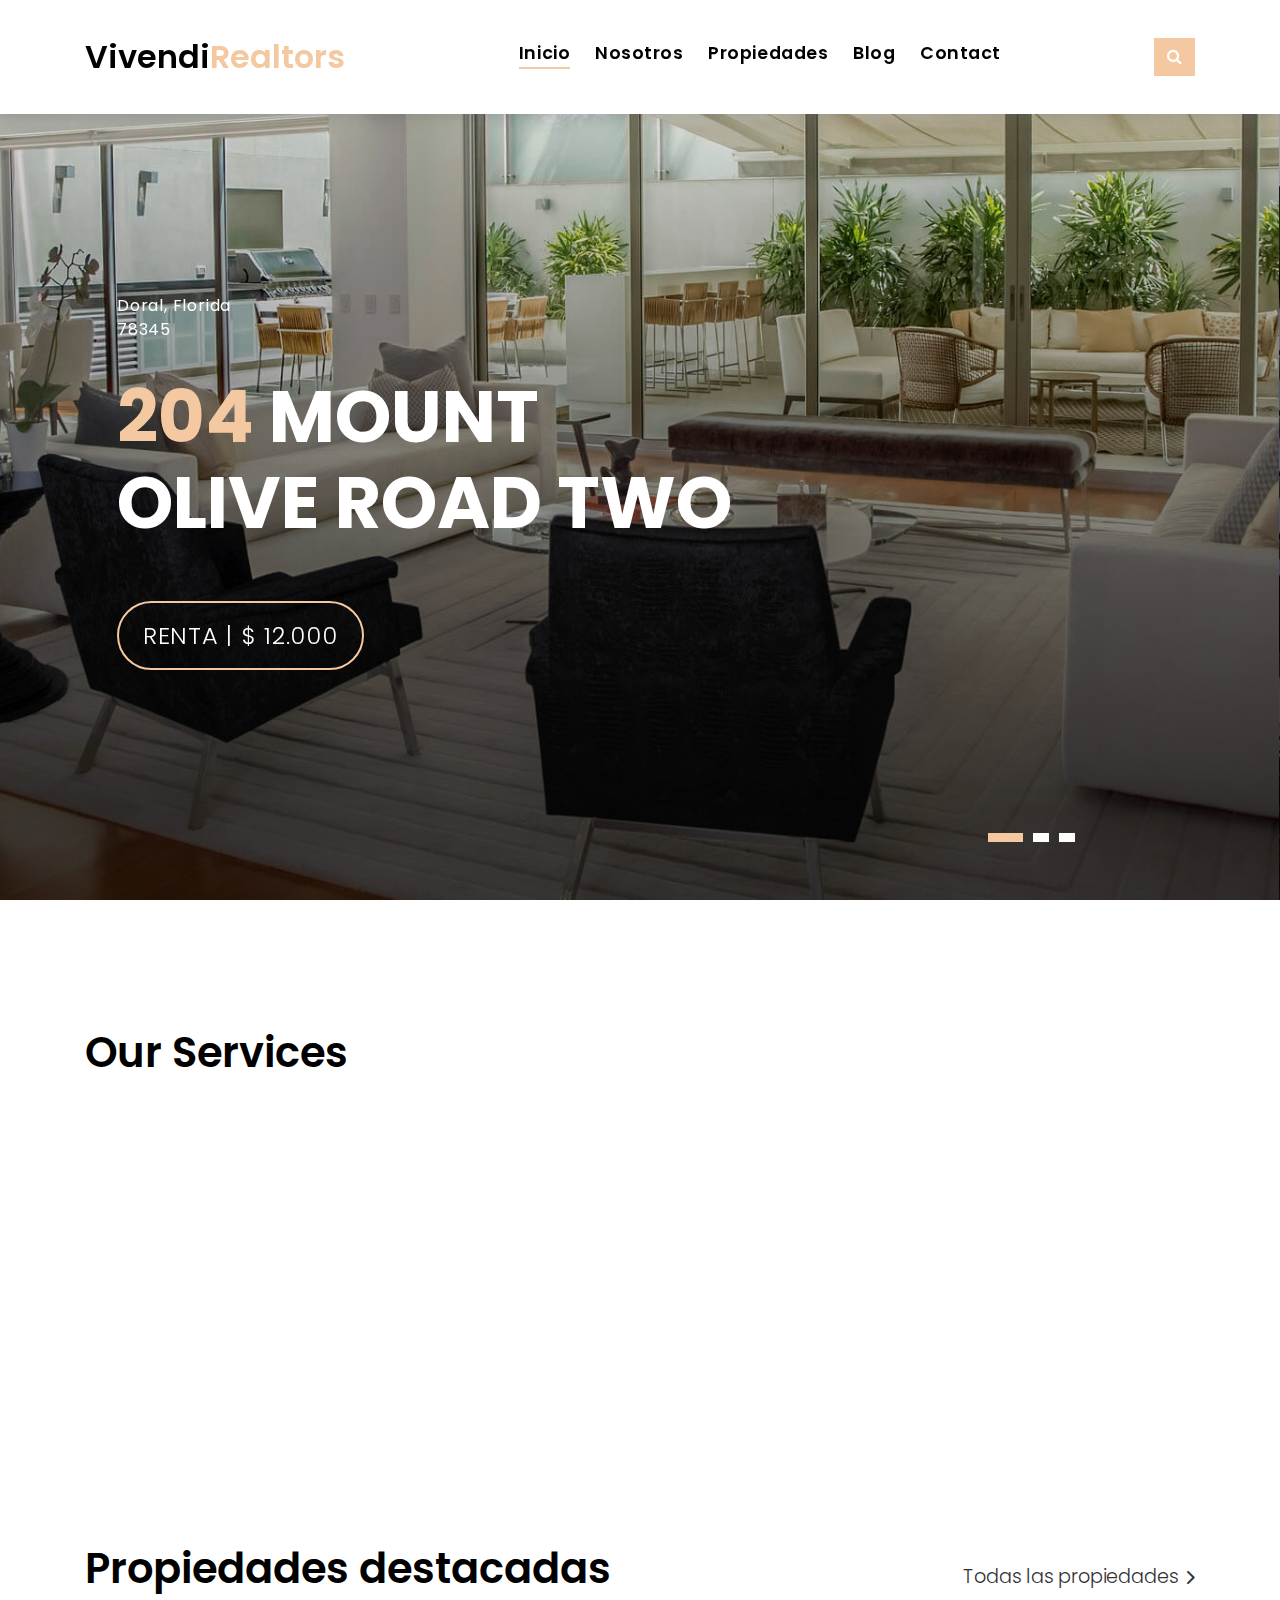
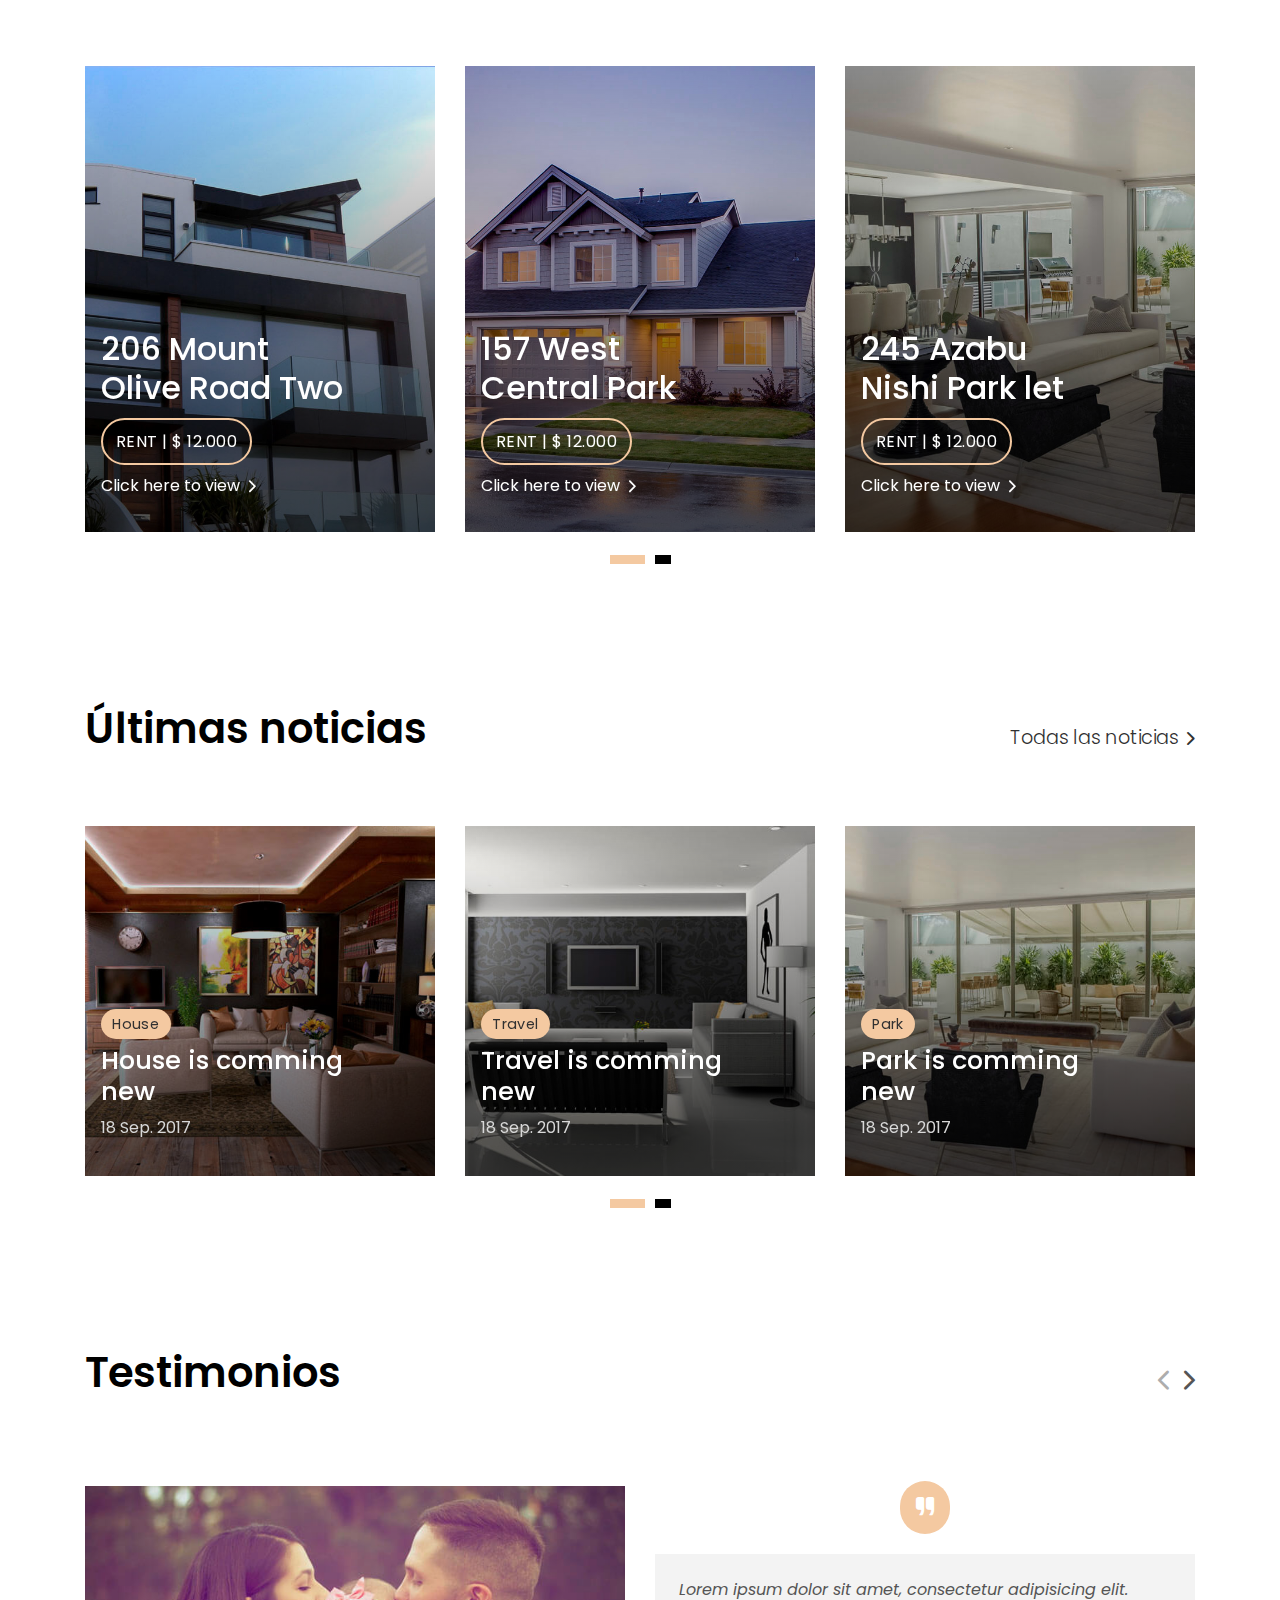
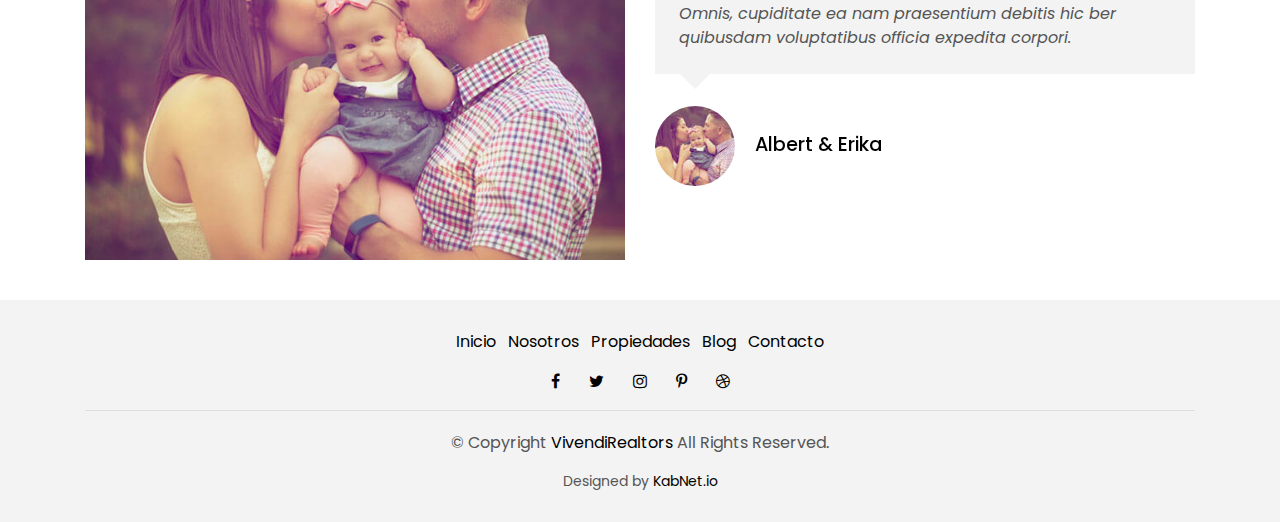
<file: index.html>
<!DOCTYPE html>
<html lang="en">
<head>
  <meta charset="utf-8">
  <title>VivendiRealtors Template</title>
  <meta content="width=device-width, initial-scale=1.0" name="viewport">
  <meta content="" name="keywords">
  <meta content="" name="description">

  <!-- Favicons -->
  <link href="img/favicon.png" rel="icon">
  <link href="img/apple-touch-icon.png" rel="apple-touch-icon">

  <!-- Google Fonts -->
  <link href="https://fonts.googleapis.com/css?family=Poppins:300,400,500,600,700" rel="stylesheet">

  <!-- Bootstrap CSS File -->
  <link href="lib/bootstrap/css/bootstrap.min.css" rel="stylesheet">

  <!-- Libraries CSS Files -->
  <link href="lib/font-awesome/css/font-awesome.min.css" rel="stylesheet">
  <link href="lib/animate/animate.min.css" rel="stylesheet">
  <link href="lib/ionicons/css/ionicons.min.css" rel="stylesheet">
  <link href="lib/owlcarousel/assets/owl.carousel.min.css" rel="stylesheet">

  <!-- Main Stylesheet File -->
  <link href="css/style.css" rel="stylesheet">

</head>

<body>

  <div class="click-closed"></div>
  <!--/ Form Search Star /-->
  <div class="box-collapse">
    <div class="title-box-d">
      <h3 class="title-d">Buscar Propiedades</h3>
    </div>
    <span class="close-box-collapse right-boxed ion-ios-close"></span>
    <div class="box-collapse-wrap form">
      <form class="form-a">
        <div class="row">
          <div class="col-md-6 mb-2">
            <div class="form-group">
              <label for="city">Estado</label>
              <select class="form-control form-control-lg form-control-a" id="city">
                <option>All City</option>
                <option>Alabama</option>
                <option>Arizona</option>
                <option>California</option>
                <option>Colorado</option>
              </select>
            </div>
          </div>
          <div class="col-md-6 mb-2">
            <div class="form-group">
              <label for="city">Municipio</label>
              <select class="form-control form-control-lg form-control-a" id="city">
                <option>All City</option>
                <option>Alabama</option>
                <option>Arizona</option>
                <option>California</option>
                <option>Colorado</option>
              </select>
            </div>
          </div>
          <div class="col-md-6 mb-2">
            <div class="form-group">
              <label for="Type">Operacion</label>
              <select class="form-control form-control-lg form-control-a" id="Type">
                <option>All Type</option>
                <option>For Rent</option>
                <option>For Sale</option>
                <option>Open House</option>
              </select>
            </div>
          </div>
          <div class="col-md-6 mb-2">
            <div class="form-group">
              <label for="bedrooms">Tipo</label>
              <select class="form-control form-control-lg form-control-a" id="bedrooms">
                <option>Casa</option>
                <option>Local</option>
                <option>Bodega</option>
                <option>Terreno</option>
              </select>
            </div>
          </div>
          <div class="col-md-6 mb-2">
            <div class="form-group">
              <label for="price">Precio</label>
              <select class="form-control form-control-lg form-control-a" id="price">
                <option>Unlimite</option>
                <option>$50,000</option>
                <option>$100,000</option>
                <option>$150,000</option>
                <option>$200,000</option>
              </select>
            </div>
          </div>
          <div class="col-md-12">
            <button type="submit" class="btn btn-b">Buscar Propiedades</button>
          </div>
        </div>
      </form>
    </div>
  </div>
  <!--/ Form Search End /-->

  <!--/ Nav Star /-->
  <nav class="navbar navbar-default navbar-trans navbar-expand-lg fixed-top">
    <div class="container">
      <button class="navbar-toggler collapsed" type="button" data-toggle="collapse" data-target="#navbarDefault"
        aria-controls="navbarDefault" aria-expanded="false" aria-label="Toggle navigation">
        <span></span>
        <span></span>
        <span></span>
      </button>
      <a class="navbar-brand text-brand" href="index.html">Vivendi<span class="color-b">Realtors</span></a>
      <button type="button" class="btn btn-link nav-search navbar-toggle-box-collapse d-md-none" data-toggle="collapse"
        data-target="#navbarTogglerDemo01" aria-expanded="false">
        <span class="fa fa-search" aria-hidden="true"></span>
      </button>
      <div class="navbar-collapse collapse justify-content-center" id="navbarDefault">
        <ul class="navbar-nav">
          <li class="nav-item">
            <a class="nav-link active" href="./">Inicio</a>
          </li>
          <li class="nav-item">
            <a class="nav-link" href="about.html">Nosotros</a>
          </li>
          <li class="nav-item">
            <a class="nav-link" href="property-grid.html">Propiedades</a>
          </li>
          <li class="nav-item">
            <a class="nav-link" href="blog-grid.html">Blog</a>
          </li>
          <li class="nav-item">
            <a class="nav-link" href="contact.html">Contact</a>
          </li>
        </ul>
      </div>
      <button type="button" class="btn btn-b-n navbar-toggle-box-collapse d-none d-md-block" data-toggle="collapse"
        data-target="#navbarTogglerDemo01" aria-expanded="false">
        <span class="fa fa-search" aria-hidden="true"></span>
      </button>
    </div>
  </nav>
  <!--/ Nav End /-->

  <!--/ Carousel Star /-->
  <div class="intro intro-carousel">
    <div id="carousel" class="owl-carousel owl-theme">
      <div class="carousel-item-a intro-item bg-image" style="background-image: url(img/slide-1.jpg)">
        <div class="overlay overlay-a"></div>
        <div class="intro-content display-table">
          <div class="table-cell">
            <div class="container">
              <div class="row">
                <div class="col-lg-8">
                  <div class="intro-body">
                    <p class="intro-title-top">Doral, Florida
                      <br> 78345</p>
                    <h1 class="intro-title mb-4">
                      <span class="color-b">204 </span> Mount
                      <br> Olive Road Two</h1>
                    <p class="intro-subtitle intro-price">
                      <a href="#"><span class="price-a">Renta | $ 12.000</span></a>
                    </p>
                  </div>
                </div>
              </div>
            </div>
          </div>
        </div>
      </div>
      <div class="carousel-item-a intro-item bg-image" style="background-image: url(img/slide-2.jpg)">
        <div class="overlay overlay-a"></div>
        <div class="intro-content display-table">
          <div class="table-cell">
            <div class="container">
              <div class="row">
                <div class="col-lg-8">
                  <div class="intro-body">
                    <p class="intro-title-top">Doral, Florida
                      <br> 78345</p>
                    <h1 class="intro-title mb-4">
                      <span class="color-b">204 </span> Rino
                      <br> Venda Road Five</h1>
                    <p class="intro-subtitle intro-price">
                      <a href="#"><span class="price-a">Venta | $ 12.000</span></a>
                    </p>
                  </div>
                </div>
              </div>
            </div>
          </div>
        </div>
      </div>
      <div class="carousel-item-a intro-item bg-image" style="background-image: url(img/slide-3.jpg)">
        <div class="overlay overlay-a"></div>
        <div class="intro-content display-table">
          <div class="table-cell">
            <div class="container">
              <div class="row">
                <div class="col-lg-8">
                  <div class="intro-body">
                    <p class="intro-title-top">Doral, Florida
                      <br> 78345</p>
                    <h1 class="intro-title mb-4">
                      <span class="color-b">204 </span> Alira
                      <br> Roan Road One</h1>
                    <p class="intro-subtitle intro-price">
                      <a href="#"><span class="price-a">Traspaso | $ 12.000</span></a>
                    </p>
                  </div>
                </div>
              </div>
            </div>
          </div>
        </div>
      </div>
    </div>
  </div>
  <!--/ Carousel end /-->

  <!--/ Services Star /-->
  <section class="section-services section-t8">
    <div class="container">
      <div class="row">
        <div class="col-md-12">
          <div class="title-wrap d-flex justify-content-between">
            <div class="title-box">
              <h2 class="title-a">Our Services</h2>
            </div>
          </div>
        </div>
      </div>
      <div class="row">
        <div class="col-md-4">
          <div class="card-box-c foo">
            <div class="card-header-c d-flex">
              <div class="card-box-ico">
                <span class="fa fa-gamepad"></span>
              </div>
              <div class="card-title-c align-self-center">
                <h2 class="title-c">Lifestyle</h2>
              </div>
            </div>
            <div class="card-body-c">
              <p class="content-c">
                Sed porttitor lectus nibh. Cras ultricies ligula sed magna dictum porta. Praesent sapien massa,
                convallis a pellentesque
                nec, egestas non nisi.
              </p>
            </div>
            <div class="card-footer-c">
              <a href="#" class="link-c link-icon">Read more
                <span class="ion-ios-arrow-forward"></span>
              </a>
            </div>
          </div>
        </div>
        <div class="col-md-4">
          <div class="card-box-c foo">
            <div class="card-header-c d-flex">
              <div class="card-box-ico">
                <span class="fa fa-usd"></span>
              </div>
              <div class="card-title-c align-self-center">
                <h2 class="title-c">Loans</h2>
              </div>
            </div>
            <div class="card-body-c">
              <p class="content-c">
                Nulla porttitor accumsan tincidunt. Curabitur aliquet quam id dui posuere blandit. Mauris blandit
                aliquet elit, eget tincidunt
                nibh pulvinar a.
              </p>
            </div>
            <div class="card-footer-c">
              <a href="#" class="link-c link-icon">Read more
                <span class="ion-ios-arrow-forward"></span>
              </a>
            </div>
          </div>
        </div>
        <div class="col-md-4">
          <div class="card-box-c foo">
            <div class="card-header-c d-flex">
              <div class="card-box-ico">
                <span class="fa fa-home"></span>
              </div>
              <div class="card-title-c align-self-center">
                <h2 class="title-c">Sell</h2>
              </div>
            </div>
            <div class="card-body-c">
              <p class="content-c">
                Sed porttitor lectus nibh. Cras ultricies ligula sed magna dictum porta. Praesent sapien massa,
                convallis a pellentesque
                nec, egestas non nisi.
              </p>
            </div>
            <div class="card-footer-c">
              <a href="#" class="link-c link-icon">Read more
                <span class="ion-ios-arrow-forward"></span>
              </a>
            </div>
          </div>
        </div>
      </div>
    </div>
  </section>
  <!--/ Services End /-->

  <!--/ Property Star /-->
  <section class="section-property section-t8">
    <div class="container">
      <div class="row">
        <div class="col-md-12">
          <div class="title-wrap d-flex justify-content-between">
            <div class="title-box">
              <h2 class="title-a">Propiedades destacadas</h2>
            </div>
            <div class="title-link">
              <a href="property-grid.html">Todas las propiedades
                <span class="ion-ios-arrow-forward"></span>
              </a>
            </div>
          </div>
        </div>
      </div>
      <div id="property-carousel" class="owl-carousel owl-theme">
        <div class="carousel-item-b">
          <div class="card-box-a card-shadow">
            <div class="img-box-a">
              <img src="img/property-6.jpg" alt="" class="img-a img-fluid">
            </div>
            <div class="card-overlay">
              <div class="card-overlay-a-content">
                <div class="card-header-a">
                  <h2 class="card-title-a">
                    <a href="property-single.html">206 Mount
                      <br /> Olive Road Two</a>
                  </h2>
                </div>
                <div class="card-body-a">
                  <div class="price-box d-flex">
                    <span class="price-a">rent | $ 12.000</span>
                  </div>
                  <a href="#" class="link-a">Click here to view
                    <span class="ion-ios-arrow-forward"></span>
                  </a>
                </div>
                <div class="card-footer-a">
                  <ul class="card-info d-flex justify-content-around">
                    <li>
                      <h4 class="card-info-title">Area</h4>
                      <span>340m
                        <sup>2</sup>
                      </span>
                    </li>
                    <li>
                      <h4 class="card-info-title">Beds</h4>
                      <span>2</span>
                    </li>
                    <li>
                      <h4 class="card-info-title">Baths</h4>
                      <span>4</span>
                    </li>
                    <li>
                      <h4 class="card-info-title">Garages</h4>
                      <span>1</span>
                    </li>
                  </ul>
                </div>
              </div>
            </div>
          </div>
        </div>
        <div class="carousel-item-b">
          <div class="card-box-a card-shadow">
            <div class="img-box-a">
              <img src="img/property-3.jpg" alt="" class="img-a img-fluid">
            </div>
            <div class="card-overlay">
              <div class="card-overlay-a-content">
                <div class="card-header-a">
                  <h2 class="card-title-a">
                    <a href="property-single.html">157 West
                      <br /> Central Park</a>
                  </h2>
                </div>
                <div class="card-body-a">
                  <div class="price-box d-flex">
                    <span class="price-a">rent | $ 12.000</span>
                  </div>
                  <a href="property-single.html" class="link-a">Click here to view
                    <span class="ion-ios-arrow-forward"></span>
                  </a>
                </div>
                <div class="card-footer-a">
                  <ul class="card-info d-flex justify-content-around">
                    <li>
                      <h4 class="card-info-title">Area</h4>
                      <span>340m
                        <sup>2</sup>
                      </span>
                    </li>
                    <li>
                      <h4 class="card-info-title">Beds</h4>
                      <span>2</span>
                    </li>
                    <li>
                      <h4 class="card-info-title">Baths</h4>
                      <span>4</span>
                    </li>
                    <li>
                      <h4 class="card-info-title">Garages</h4>
                      <span>1</span>
                    </li>
                  </ul>
                </div>
              </div>
            </div>
          </div>
        </div>
        <div class="carousel-item-b">
          <div class="card-box-a card-shadow">
            <div class="img-box-a">
              <img src="img/property-7.jpg" alt="" class="img-a img-fluid">
            </div>
            <div class="card-overlay">
              <div class="card-overlay-a-content">
                <div class="card-header-a">
                  <h2 class="card-title-a">
                    <a href="property-single.html">245 Azabu
                      <br /> Nishi Park let</a>
                  </h2>
                </div>
                <div class="card-body-a">
                  <div class="price-box d-flex">
                    <span class="price-a">rent | $ 12.000</span>
                  </div>
                  <a href="property-single.html" class="link-a">Click here to view
                    <span class="ion-ios-arrow-forward"></span>
                  </a>
                </div>
                <div class="card-footer-a">
                  <ul class="card-info d-flex justify-content-around">
                    <li>
                      <h4 class="card-info-title">Area</h4>
                      <span>340m
                        <sup>2</sup>
                      </span>
                    </li>
                    <li>
                      <h4 class="card-info-title">Beds</h4>
                      <span>2</span>
                    </li>
                    <li>
                      <h4 class="card-info-title">Baths</h4>
                      <span>4</span>
                    </li>
                    <li>
                      <h4 class="card-info-title">Garages</h4>
                      <span>1</span>
                    </li>
                  </ul>
                </div>
              </div>
            </div>
          </div>
        </div>
        <div class="carousel-item-b">
          <div class="card-box-a card-shadow">
            <div class="img-box-a">
              <img src="img/property-10.jpg" alt="" class="img-a img-fluid">
            </div>
            <div class="card-overlay">
              <div class="card-overlay-a-content">
                <div class="card-header-a">
                  <h2 class="card-title-a">
                    <a href="property-single.html">204 Montal
                      <br /> South Bela Two</a>
                  </h2>
                </div>
                <div class="card-body-a">
                  <div class="price-box d-flex">
                    <span class="price-a">rent | $ 12.000</span>
                  </div>
                  <a href="property-single.html" class="link-a">Click here to view
                    <span class="ion-ios-arrow-forward"></span>
                  </a>
                </div>
                <div class="card-footer-a">
                  <ul class="card-info d-flex justify-content-around">
                    <li>
                      <h4 class="card-info-title">Area</h4>
                      <span>340m
                        <sup>2</sup>
                      </span>
                    </li>
                    <li>
                      <h4 class="card-info-title">Beds</h4>
                      <span>2</span>
                    </li>
                    <li>
                      <h4 class="card-info-title">Baths</h4>
                      <span>4</span>
                    </li>
                    <li>
                      <h4 class="card-info-title">Garages</h4>
                      <span>1</span>
                    </li>
                  </ul>
                </div>
              </div>
            </div>
          </div>
        </div>
      </div>
    </div>
  </section>
  <!--/ Property End /-->

  <!--/ News Star /-->
  <section class="section-news section-t8">
    <div class="container">
      <div class="row">
        <div class="col-md-12">
          <div class="title-wrap d-flex justify-content-between">
            <div class="title-box">
              <h2 class="title-a">Últimas noticias</h2>
            </div>
            <div class="title-link">
              <a href="blog-grid.html">Todas las noticias
                <span class="ion-ios-arrow-forward"></span>
              </a>
            </div>
          </div>
        </div>
      </div>
      <div id="new-carousel" class="owl-carousel owl-theme">
        <div class="carousel-item-c">
          <div class="card-box-b card-shadow news-box">
            <div class="img-box-b">
              <img src="img/post-2.jpg" alt="" class="img-b img-fluid">
            </div>
            <div class="card-overlay">
              <div class="card-header-b">
                <div class="card-category-b">
                  <a href="#" class="category-b">House</a>
                </div>
                <div class="card-title-b">
                  <h2 class="title-2">
                    <a href="blog-single.html">House is comming
                      <br> new</a>
                  </h2>
                </div>
                <div class="card-date">
                  <span class="date-b">18 Sep. 2017</span>
                </div>
              </div>
            </div>
          </div>
        </div>
        <div class="carousel-item-c">
          <div class="card-box-b card-shadow news-box">
            <div class="img-box-b">
              <img src="img/post-5.jpg" alt="" class="img-b img-fluid">
            </div>
            <div class="card-overlay">
              <div class="card-header-b">
                <div class="card-category-b">
                  <a href="#" class="category-b">Travel</a>
                </div>
                <div class="card-title-b">
                  <h2 class="title-2">
                    <a href="blog-single.html">Travel is comming
                      <br> new</a>
                  </h2>
                </div>
                <div class="card-date">
                  <span class="date-b">18 Sep. 2017</span>
                </div>
              </div>
            </div>
          </div>
        </div>
        <div class="carousel-item-c">
          <div class="card-box-b card-shadow news-box">
            <div class="img-box-b">
              <img src="img/post-7.jpg" alt="" class="img-b img-fluid">
            </div>
            <div class="card-overlay">
              <div class="card-header-b">
                <div class="card-category-b">
                  <a href="#" class="category-b">Park</a>
                </div>
                <div class="card-title-b">
                  <h2 class="title-2">
                    <a href="blog-single.html">Park is comming
                      <br> new</a>
                  </h2>
                </div>
                <div class="card-date">
                  <span class="date-b">18 Sep. 2017</span>
                </div>
              </div>
            </div>
          </div>
        </div>
        <div class="carousel-item-c">
          <div class="card-box-b card-shadow news-box">
            <div class="img-box-b">
              <img src="img/post-3.jpg" alt="" class="img-b img-fluid">
            </div>
            <div class="card-overlay">
              <div class="card-header-b">
                <div class="card-category-b">
                  <a href="#" class="category-b">Travel</a>
                </div>
                <div class="card-title-b">
                  <h2 class="title-2">
                    <a href="#">Travel is comming
                      <br> new</a>
                  </h2>
                </div>
                <div class="card-date">
                  <span class="date-b">18 Sep. 2017</span>
                </div>
              </div>
            </div>
          </div>
        </div>
      </div>
    </div>
  </section>
  <!--/ News End /-->

  <!--/ Testimonials Star /-->
  <section class="section-testimonials section-t8 nav-arrow-a">
    <div class="container">
      <div class="row">
        <div class="col-md-12">
          <div class="title-wrap d-flex justify-content-between">
            <div class="title-box">
              <h2 class="title-a">Testimonios</h2>
            </div>
          </div>
        </div>
      </div>
      <div id="testimonial-carousel" class="owl-carousel owl-arrow">
        <div class="carousel-item-a">
          <div class="testimonials-box">
            <div class="row">
              <div class="col-sm-12 col-md-6">
                <div class="testimonial-img">
                  <img src="img/testimonial-1.jpg" alt="" class="img-fluid">
                </div>
              </div>
              <div class="col-sm-12 col-md-6">
                <div class="testimonial-ico">
                  <span class="ion-ios-quote"></span>
                </div>
                <div class="testimonials-content">
                  <p class="testimonial-text">
                    Lorem ipsum dolor sit amet, consectetur adipisicing elit. Omnis, cupiditate ea nam praesentium
                    debitis hic ber quibusdam
                    voluptatibus officia expedita corpori.
                  </p>
                </div>
                <div class="testimonial-author-box">
                  <img src="img/mini-testimonial-1.jpg" alt="" class="testimonial-avatar">
                  <h5 class="testimonial-author">Albert & Erika</h5>
                </div>
              </div>
            </div>
          </div>
        </div>
        <div class="carousel-item-a">
          <div class="testimonials-box">
            <div class="row">
              <div class="col-sm-12 col-md-6">
                <div class="testimonial-img">
                  <img src="img/testimonial-2.jpg" alt="" class="img-fluid">
                </div>
              </div>
              <div class="col-sm-12 col-md-6">
                <div class="testimonial-ico">
                  <span class="ion-ios-quote"></span>
                </div>
                <div class="testimonials-content">
                  <p class="testimonial-text">
                    Lorem ipsum dolor sit amet, consectetur adipisicing elit. Omnis, cupiditate ea nam praesentium
                    debitis hic ber quibusdam
                    voluptatibus officia expedita corpori.
                  </p>
                </div>
                <div class="testimonial-author-box">
                  <img src="img/mini-testimonial-2.jpg" alt="" class="testimonial-avatar">
                  <h5 class="testimonial-author">Pablo & Emma</h5>
                </div>
              </div>
            </div>
          </div>
        </div>
      </div>
    </div>
  </section>
  <!--/ Testimonials End /-->

  <!--/ footer Star /-->
  <footer>
    <div class="container">
      <div class="row">
        <div class="col-md-12">
          <nav class="nav-footer">
            <ul class="list-inline">
              <li class="list-inline-item">
                <a href="./">Inicio</a>
              </li>
              <li class="list-inline-item">
                <a href="about.html">Nosotros</a>
              </li>
              <li class="list-inline-item">
                <a href="property-grid.html">Propiedades</a>
              </li>
              <li class="list-inline-item">
                <a href="blog-grid.html">Blog</a>
              </li>
              <li class="list-inline-item">
                <a href="contact.html">Contacto</a>
              </li>
            </ul>
          </nav>
          <div class="socials-a">
            <ul class="list-inline">
              <li class="list-inline-item">
                <a href="#">
                  <i class="fa fa-facebook" aria-hidden="true"></i>
                </a>
              </li>
              <li class="list-inline-item">
                <a href="#">
                  <i class="fa fa-twitter" aria-hidden="true"></i>
                </a>
              </li>
              <li class="list-inline-item">
                <a href="#">
                  <i class="fa fa-instagram" aria-hidden="true"></i>
                </a>
              </li>
              <li class="list-inline-item">
                <a href="#">
                  <i class="fa fa-pinterest-p" aria-hidden="true"></i>
                </a>
              </li>
              <li class="list-inline-item">
                <a href="#">
                  <i class="fa fa-dribbble" aria-hidden="true"></i>
                </a>
              </li>
            </ul>
          </div>
          <div class="copyright-footer">
            <p class="copyright color-text-a">
              &copy; Copyright
              <span class="color-a">VivendiRealtors</span> All Rights Reserved.
            </p>
          </div>
          <div class="credits">
            Designed by <a href="">KabNet.io</a>
          </div>
        </div>
      </div>
    </div>
  </footer>
  <!--/ Footer End /-->

  <a href="#" class="back-to-top"><i class="fa fa-chevron-up"></i></a>
  <div id="preloader"></div>

  <!-- JavaScript Libraries -->
  <script src="lib/jquery/jquery.min.js"></script>
  <script src="lib/jquery/jquery-migrate.min.js"></script>
  <script src="lib/popper/popper.min.js"></script>
  <script src="lib/bootstrap/js/bootstrap.min.js"></script>
  <script src="lib/easing/easing.min.js"></script>
  <script src="lib/owlcarousel/owl.carousel.min.js"></script>
  <script src="lib/scrollreveal/scrollreveal.min.js"></script>
  <!-- Contact Form JavaScript File -->
  <script src="contactform/contactform.js"></script>

  <!-- Template Main Javascript File -->
  <script src="js/main.js"></script>

</body>
</html>
</file>
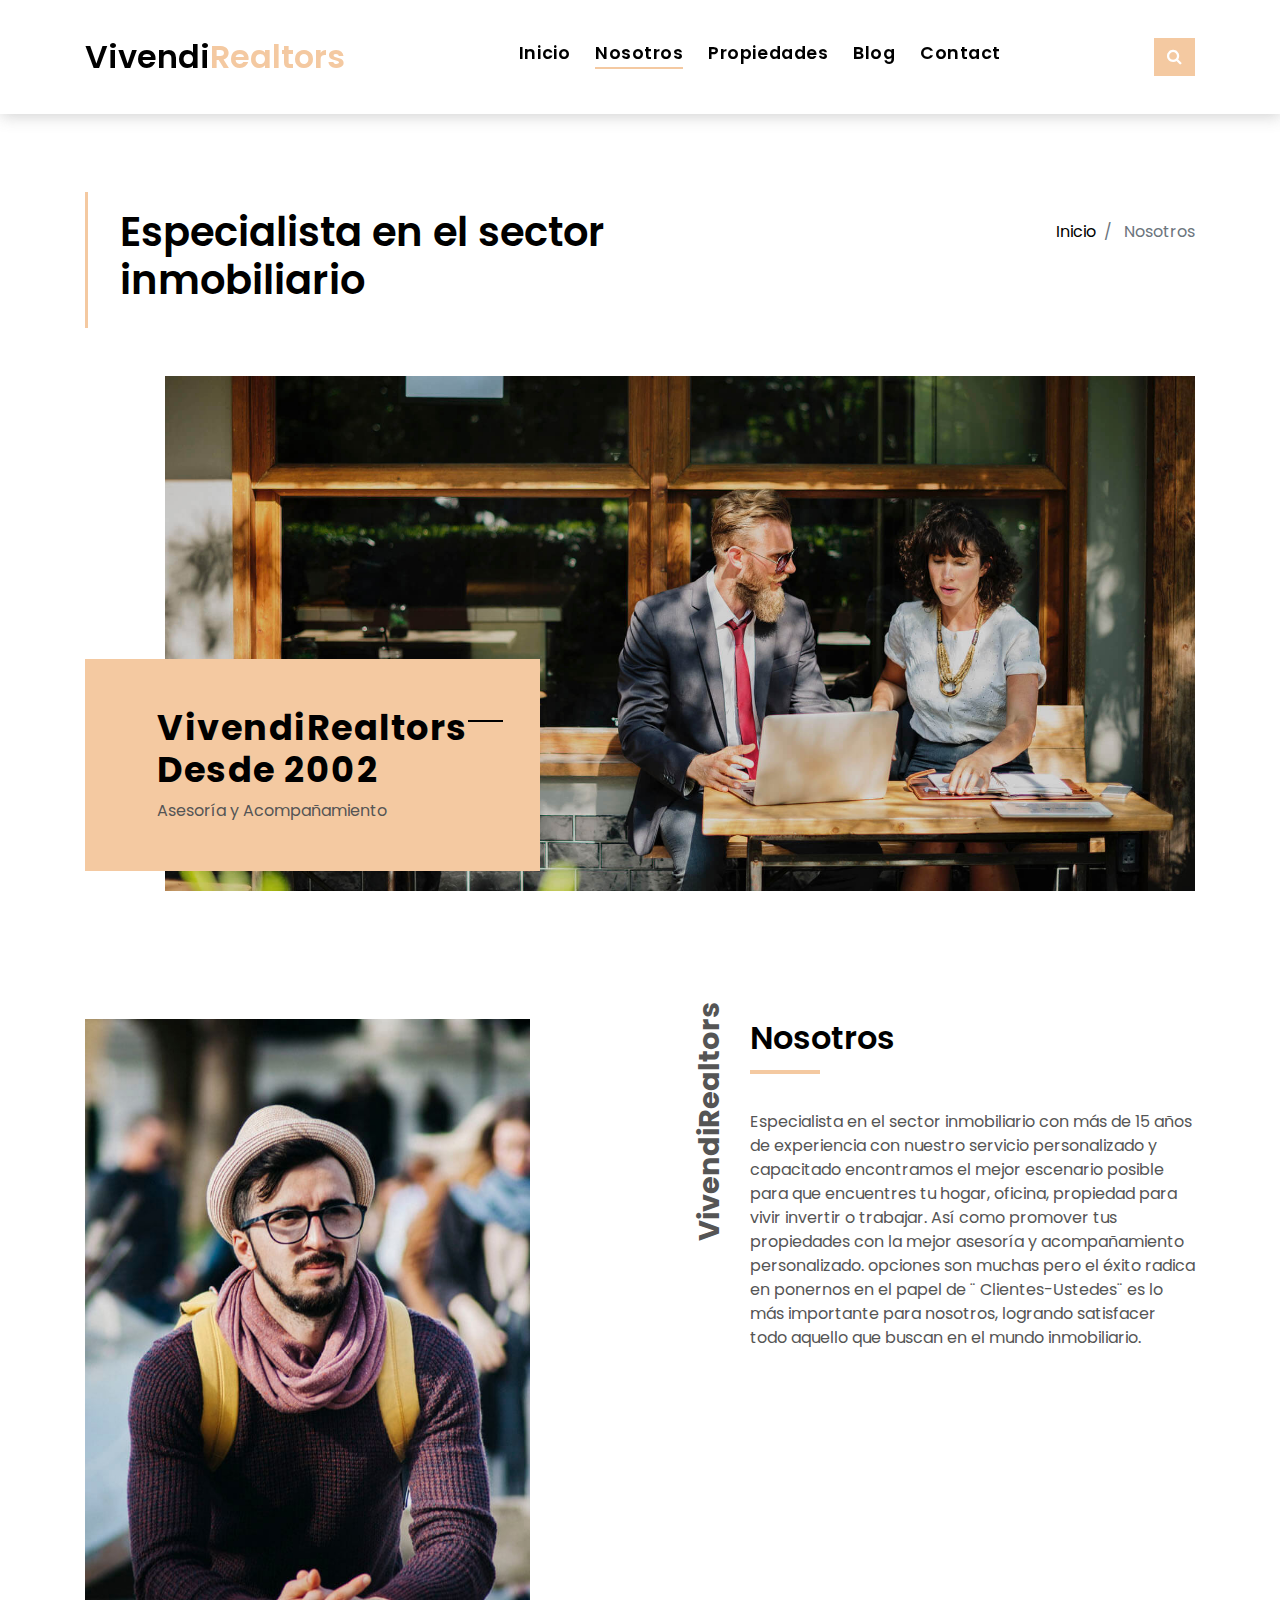
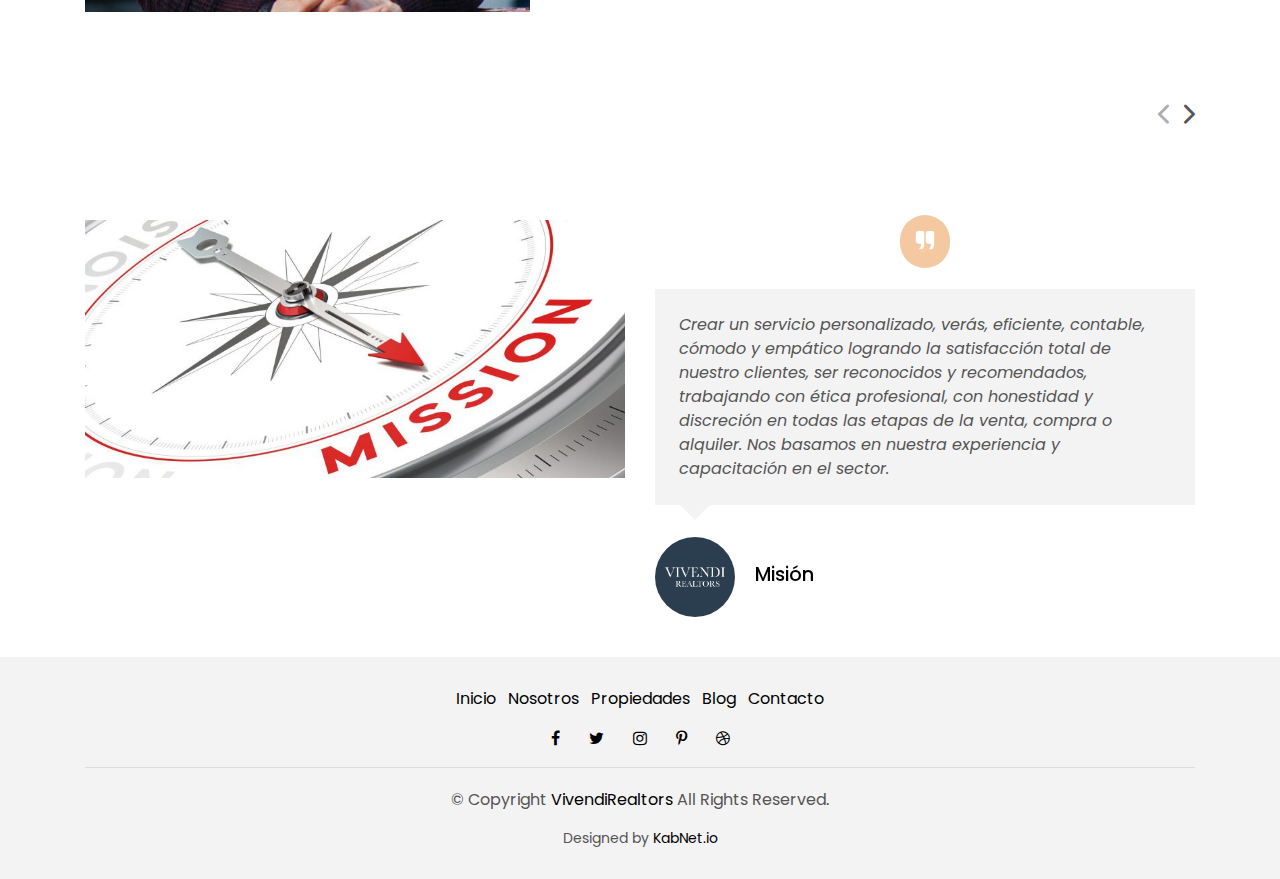
<file: about.html>
<!DOCTYPE html>
<html lang="en">
<head>
  <meta charset="utf-8">
  <title>VivendiRealtors Template</title>
  <meta content="width=device-width, initial-scale=1.0" name="viewport">
  <meta content="" name="keywords">
  <meta content="" name="description">

  <!-- Favicons -->
  <link href="img/favicon.png" rel="icon">
  <link href="img/apple-touch-icon.png" rel="apple-touch-icon">

  <!-- Google Fonts -->
  <link href="https://fonts.googleapis.com/css?family=Poppins:300,400,500,600,700" rel="stylesheet">

  <!-- Bootstrap CSS File -->
  <link href="lib/bootstrap/css/bootstrap.min.css" rel="stylesheet">

  <!-- Libraries CSS Files -->
  <link href="lib/font-awesome/css/font-awesome.min.css" rel="stylesheet">
  <link href="lib/animate/animate.min.css" rel="stylesheet">
  <link href="lib/ionicons/css/ionicons.min.css" rel="stylesheet">
  <link href="lib/owlcarousel/assets/owl.carousel.min.css" rel="stylesheet">

  <!-- Main Stylesheet File -->
  <link href="css/style.css" rel="stylesheet">
</head>

<body>

  <div class="click-closed"></div>
  <!--/ Form Search Star /-->
  <div class="box-collapse">
    <div class="title-box-d">
      <h3 class="title-d">Buscar Propiedades</h3>
    </div>
    <span class="close-box-collapse right-boxed ion-ios-close"></span>
    <div class="box-collapse-wrap form">
      <form class="form-a">
        <div class="row">
          <div class="col-md-6 mb-2">
            <div class="form-group">
              <label for="city">Estado</label>
              <select class="form-control form-control-lg form-control-a" id="city">
                <option>All City</option>
                <option>Alabama</option>
                <option>Arizona</option>
                <option>California</option>
                <option>Colorado</option>
              </select>
            </div>
          </div>
          <div class="col-md-6 mb-2">
            <div class="form-group">
              <label for="city">Municipio</label>
              <select class="form-control form-control-lg form-control-a" id="city">
                <option>All City</option>
                <option>Alabama</option>
                <option>Arizona</option>
                <option>California</option>
                <option>Colorado</option>
              </select>
            </div>
          </div>
          <div class="col-md-6 mb-2">
            <div class="form-group">
              <label for="Type">Operacion</label>
              <select class="form-control form-control-lg form-control-a" id="Type">
                <option>All Type</option>
                <option>For Rent</option>
                <option>For Sale</option>
                <option>Open House</option>
              </select>
            </div>
          </div>
          <div class="col-md-6 mb-2">
            <div class="form-group">
              <label for="bedrooms">Tipo</label>
              <select class="form-control form-control-lg form-control-a" id="bedrooms">
                <option>Casa</option>
                <option>Local</option>
                <option>Bodega</option>
                <option>Terreno</option>
              </select>
            </div>
          </div>
          <div class="col-md-6 mb-2">
            <div class="form-group">
              <label for="price">Precio</label>
              <select class="form-control form-control-lg form-control-a" id="price">
                <option>Unlimite</option>
                <option>$50,000</option>
                <option>$100,000</option>
                <option>$150,000</option>
                <option>$200,000</option>
              </select>
            </div>
          </div>
          <div class="col-md-12">
            <button type="submit" class="btn btn-b">Buscar Propiedades</button>
          </div>
        </div>
      </form>
    </div>
  </div>
  <!--/ Form Search End /-->

  <!--/ Nav Star /-->
  <nav class="navbar navbar-default navbar-trans navbar-expand-lg fixed-top">
    <div class="container">
      <button class="navbar-toggler collapsed" type="button" data-toggle="collapse" data-target="#navbarDefault"
        aria-controls="navbarDefault" aria-expanded="false" aria-label="Toggle navigation">
        <span></span>
        <span></span>
        <span></span>
      </button>
      <a class="navbar-brand text-brand" href="index.html">Vivendi<span class="color-b">Realtors</span></a>
      <button type="button" class="btn btn-link nav-search navbar-toggle-box-collapse d-md-none" data-toggle="collapse"
        data-target="#navbarTogglerDemo01" aria-expanded="false">
        <span class="fa fa-search" aria-hidden="true"></span>
      </button>
      <div class="navbar-collapse collapse justify-content-center" id="navbarDefault">
        <ul class="navbar-nav">
          <li class="nav-item">
            <a class="nav-link" href="./">Inicio</a>
          </li>
          <li class="nav-item">
            <a class="nav-link active" href="about.html">Nosotros</a>
          </li>
          <li class="nav-item">
            <a class="nav-link" href="property-grid.html">Propiedades</a>
          </li>
          <li class="nav-item">
            <a class="nav-link" href="blog-grid.html">Blog</a>
          </li>
          <li class="nav-item">
            <a class="nav-link" href="contact.html">Contact</a>
          </li>
        </ul>
      </div>
      <button type="button" class="btn btn-b-n navbar-toggle-box-collapse d-none d-md-block" data-toggle="collapse"
        data-target="#navbarTogglerDemo01" aria-expanded="false">
        <span class="fa fa-search" aria-hidden="true"></span>
      </button>
    </div>
  </nav>
  <!--/ Nav End /-->

  <!--/ Intro Single star /-->
  <section class="intro-single">
    <div class="container">
      <div class="row">
        <div class="col-md-12 col-lg-8">
          <div class="title-single-box">
            <h1 class="title-single">Especialista en el sector inmobiliario</h1>
          </div>
        </div>
        <div class="col-md-12 col-lg-4">
          <nav aria-label="breadcrumb" class="breadcrumb-box d-flex justify-content-lg-end">
            <ol class="breadcrumb">
              <li class="breadcrumb-item">
                <a href="./">Inicio</a>
              </li>
              <li class="breadcrumb-item active" aria-current="page">
                Nosotros
              </li>
            </ol>
          </nav>
        </div>
      </div>
    </div>
  </section>
  <!--/ Intro Single End /-->

  <!--/ About Star /-->
  <section class="section-about">
    <div class="container">
      <div class="row">
        <div class="col-sm-12">
          <div class="about-img-box">
            <img src="img/slide-about-1.jpg" alt="" class="img-fluid">
          </div>
          <div class="sinse-box">
            <h3 class="sinse-title">VivendiRealtors
              <span></span>
              <br> Desde 2002</h3>
            <p>Asesoría y Acompañamiento</p>
          </div>
        </div>
        <div class="col-md-12 section-t8">
          <div class="row">
            <div class="col-md-6 col-lg-5">
              <img src="img/about-2.jpg" alt="" class="img-fluid">
            </div>
            <div class="col-lg-2  d-none d-lg-block">
              <div class="title-vertical d-flex justify-content-start">
                <span>VivendiRealtors</span>
              </div>
            </div>
            <div class="col-md-6 col-lg-5 section-md-t3">
              <div class="title-box-d">
                <h3 class="title-d">
                  Nosotros</h3>
              </div>
              <p class="color-text-a">
                Especialista en el sector inmobiliario con más de 15 años de experiencia con nuestro servicio personalizado y capacitado encontramos el mejor escenario posible para que encuentres tu hogar, oficina, propiedad para vivir invertir o trabajar. Así como promover tus propiedades con la mejor asesoría y acompañamiento personalizado. opciones son muchas pero el éxito radica en ponernos en el papel de ¨ Clientes-Ustedes¨ es lo más importante para nosotros, logrando satisfacer todo aquello que buscan en el mundo inmobiliario.
              </p>
            </div>
          </div>
        </div>
      </div>
    </div>
  </section>
  <!--/ About End /-->

  <!--/ Information Star /-->
  <section class="section-testimonials section-t8 nav-arrow-a">
    <div class="container">
      <div class="row">
        <div class="col-md-12">
          <div class="title-wrap d-flex justify-content-between">
            <div class="title-box">
            </div>
          </div>
        </div>
      </div>
      <div id="testimonial-carousel" class="owl-carousel owl-arrow">
        <div class="carousel-item-a">
          <div class="testimonials-box">
            <div class="row">
              <div class="col-sm-12 col-md-6">
                <div class="testimonial-img">
                  <img src="img/mision.jpg" alt="" class="img-fluid">
                </div>
              </div>
              <div class="col-sm-12 col-md-6">
                <div class="testimonial-ico">
                  <span class="ion-ios-quote"></span>
                </div>
                <div class="testimonials-content">
                  <p class="testimonial-text">
                    Crear un servicio personalizado, verás, eficiente, contable, cómodo y empático logrando la satisfacción total de nuestro clientes, ser reconocidos y recomendados, trabajando con ética profesional, con honestidad y discreción en todas las etapas de la venta, compra o alquiler. Nos basamos en nuestra experiencia y capacitación en el sector.
                  </p>
                </div>
                <div class="testimonial-author-box">
                  <img src="img/LOGO-VIVENDI-.jpeg" alt="" class="testimonial-avatar">
                  <h5 class="testimonial-author">Misión</h5>
                </div>
              </div>
            </div>
          </div>
        </div>
        <div class="carousel-item-a">
          <div class="testimonials-box">
            <div class="row">
              <div class="col-sm-12 col-md-6">
                <div class="testimonial-img">
                  <img src="img/vision.jpg" alt="" class="img-fluid">
                </div>
              </div>
              <div class="col-sm-12 col-md-6">
                <div class="testimonial-ico">
                  <span class="ion-ios-quote"></span>
                </div>
                <div class="testimonials-content">
                  <p class="testimonial-text">
                    Generar un crecimiento rentable para ser la empresa de referencia del sector inmobiliario en la ciudad, con objetivo de que las personas que intervienen en este mercado piensen en nosotros como primera opción en el momento de vender, comprar o alquilar una vivienda.
                  </p>
                </div>
                <div class="testimonial-author-box">
                  <img src="img/LOGO-VIVENDI-.jpeg" alt="" class="testimonial-avatar">
                  <h5 class="testimonial-author">Visión</h5>
                </div>
              </div>
            </div>
          </div>
        </div>
        <div class="carousel-item-a">
          <div class="testimonials-box">
            <div class="row">
              <div class="col-sm-12 col-md-6">
                <div class="testimonial-img">
                  <img src="img/mision.jpg" alt="" class="img-fluid">
                </div>
              </div>
              <div class="col-sm-12 col-md-6">
                <div class="testimonial-ico">
                  <span class="ion-ios-quote"></span>
                </div>
                <div class="testimonials-content">
                  <p class="testimonial-text">
                    Asesoramos y vendemos inmuebles con profesionalidad, transparencia y responsabilidad. Ahorramos tiempo a nuestros clientes y garantizamos el mejor precio del mercado. Trabajamos de forma personalizada y nos encargamos de todo el proceso, con objetivo de lograr la máxima rentabilidad para cada propietario.
                  </p>
                </div>
                <div class="testimonial-author-box">
                  <img src="img/LOGO-VIVENDI-.jpeg" alt="" class="testimonial-avatar">
                  <h5 class="testimonial-author">Nuestro Compromiso</h5>
                </div>
              </div>
            </div>
          </div>
        </div>
        <div class="carousel-item-a">
          <div class="testimonials-box">
            <div class="row">
              <div class="col-sm-12 col-md-6">
                <div class="testimonial-img">
                  <img src="img/mision.jpg" alt="" class="img-fluid">
                </div>
              </div>
              <div class="col-sm-12 col-md-6">
                <div class="testimonial-ico">
                  <span class="ion-ios-quote"></span>
                </div>
                <div class="testimonials-content">
                  <p class="testimonial-text">
                    Ponemos todos nuestros recursos, tanto materiales como técnicos y humanos, al servicio de nuestros clientes, a los que informamos con diligencia y transparencia de todas nuestras actividades, así como de las respuestas que vayamos obteniendo en el desempeño de dichas acciones y de cualquier circunstancia que pueda afectar a la operación inmobiliaria en la que se encuentran inmersos.
                  </p>
                </div>
                <div class="testimonial-author-box">
                  <img src="img/LOGO-VIVENDI-.jpeg" alt="" class="testimonial-avatar">
                  <h5 class="testimonial-author">Nuestra Propuesta</h5>
                </div>
              </div>
            </div>
          </div>
        </div>
      </div>
    </div>
  </section>
  <!--/ Information End /-->

  <!--/ footer Star /-->
  <footer>
    <div class="container">
      <div class="row">
        <div class="col-md-12">
          <nav class="nav-footer">
            <ul class="list-inline">
              <li class="list-inline-item">
                <a href="./">Inicio</a>
              </li>
              <li class="list-inline-item">
                <a href="about.html">Nosotros</a>
              </li>
              <li class="list-inline-item">
                <a href="property-grid.html">Propiedades</a>
              </li>
              <li class="list-inline-item">
                <a href="blog-grid.html">Blog</a>
              </li>
              <li class="list-inline-item">
                <a href="contact.html">Contacto</a>
              </li>
            </ul>
          </nav>
          <div class="socials-a">
            <ul class="list-inline">
              <li class="list-inline-item">
                <a href="#">
                  <i class="fa fa-facebook" aria-hidden="true"></i>
                </a>
              </li>
              <li class="list-inline-item">
                <a href="#">
                  <i class="fa fa-twitter" aria-hidden="true"></i>
                </a>
              </li>
              <li class="list-inline-item">
                <a href="#">
                  <i class="fa fa-instagram" aria-hidden="true"></i>
                </a>
              </li>
              <li class="list-inline-item">
                <a href="#">
                  <i class="fa fa-pinterest-p" aria-hidden="true"></i>
                </a>
              </li>
              <li class="list-inline-item">
                <a href="#">
                  <i class="fa fa-dribbble" aria-hidden="true"></i>
                </a>
              </li>
            </ul>
          </div>
          <div class="copyright-footer">
            <p class="copyright color-text-a">
              &copy; Copyright
              <span class="color-a">VivendiRealtors</span> All Rights Reserved.
            </p>
          </div>
          <div class="credits">
            Designed by <a href="">KabNet.io</a>
          </div>
        </div>
      </div>
    </div>
  </footer>
  <!--/ Footer End /-->

  <a href="#" class="back-to-top"><i class="fa fa-chevron-up"></i></a>
  <div id="preloader"></div>

  <!-- JavaScript Libraries -->
  <script src="lib/jquery/jquery.min.js"></script>
  <script src="lib/jquery/jquery-migrate.min.js"></script>
  <script src="lib/popper/popper.min.js"></script>
  <script src="lib/bootstrap/js/bootstrap.min.js"></script>
  <script src="lib/easing/easing.min.js"></script>
  <script src="lib/owlcarousel/owl.carousel.min.js"></script>
  <script src="lib/scrollreveal/scrollreveal.min.js"></script>
  <!-- Contact Form JavaScript File -->
  <script src="contactform/contactform.js"></script>

  <!-- Template Main Javascript File -->
  <script src="js/main.js"></script>

</body>
</html>
</file>
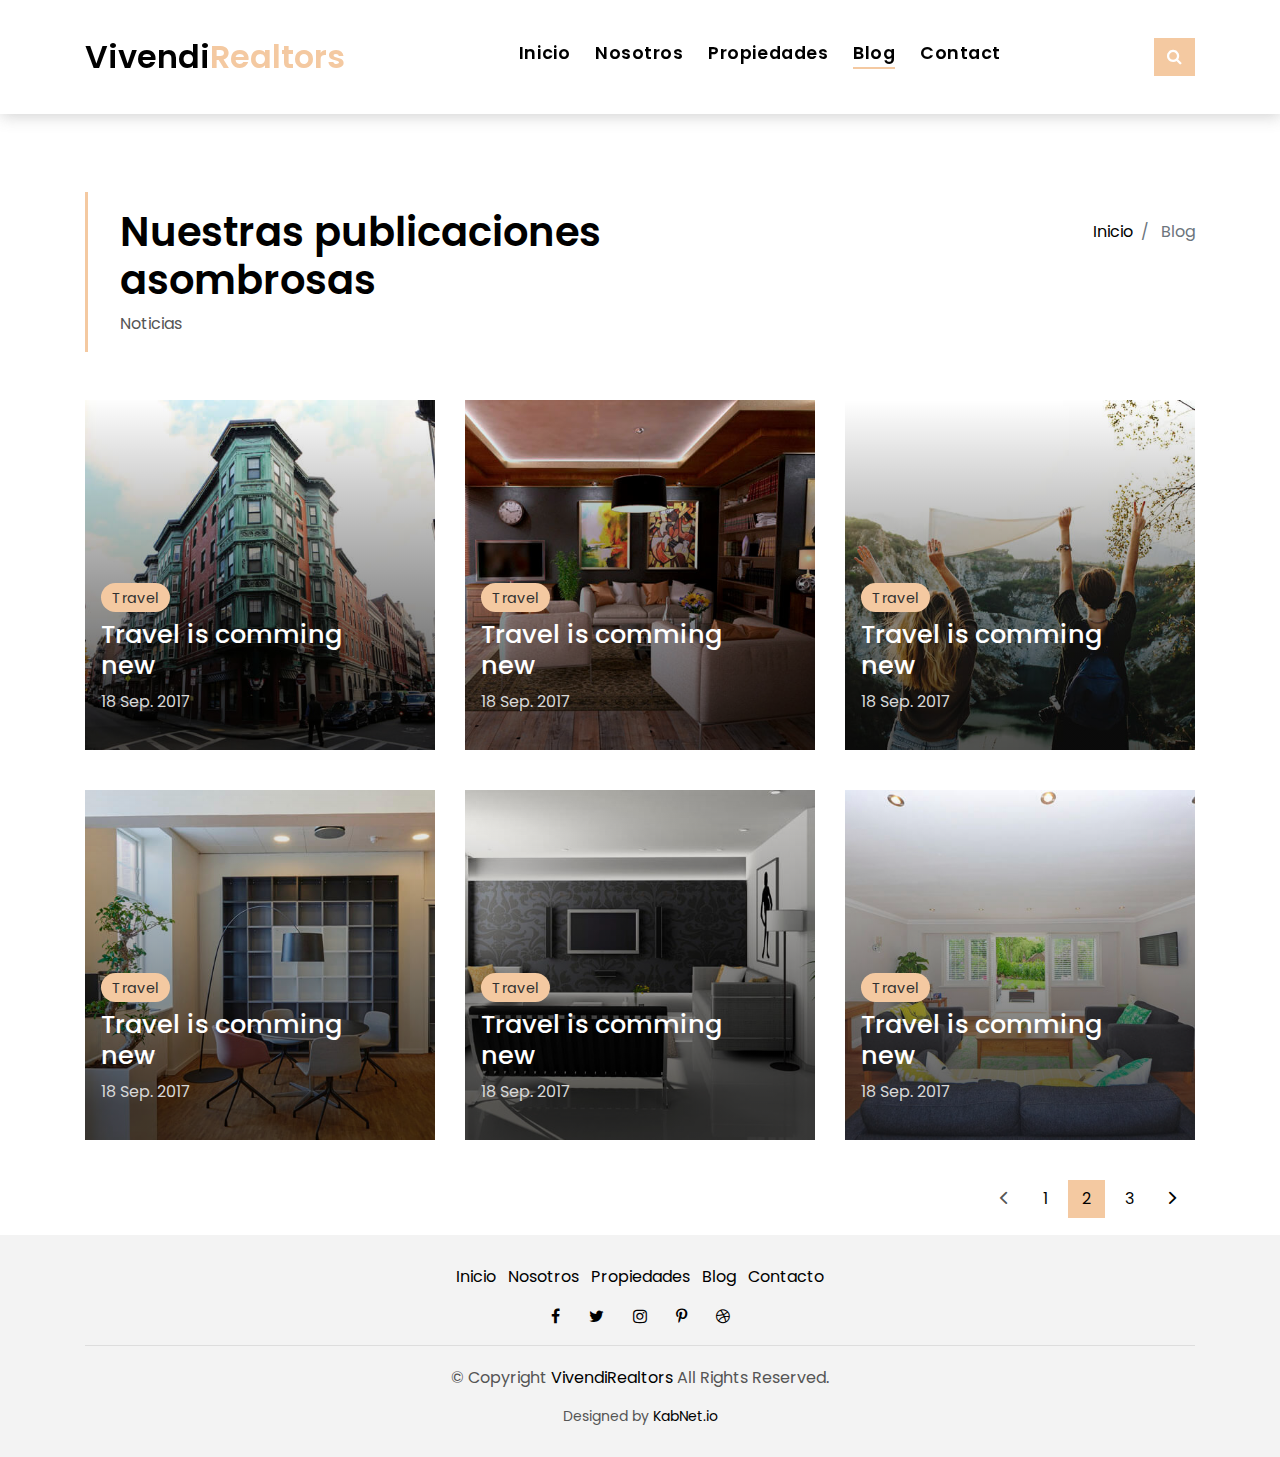
<file: blog-grid.html>
<!DOCTYPE html>
<html lang="en">
<head>
  <meta charset="utf-8">
  <title>VivendiRealtors Template</title>
  <meta content="width=device-width, initial-scale=1.0" name="viewport">
  <meta content="" name="keywords">
  <meta content="" name="description">

  <!-- Favicons -->
  <link href="img/favicon.png" rel="icon">
  <link href="img/apple-touch-icon.png" rel="apple-touch-icon">

  <!-- Google Fonts -->
  <link href="https://fonts.googleapis.com/css?family=Poppins:300,400,500,600,700" rel="stylesheet">

  <!-- Bootstrap CSS File -->
  <link href="lib/bootstrap/css/bootstrap.min.css" rel="stylesheet">

  <!-- Libraries CSS Files -->
  <link href="lib/font-awesome/css/font-awesome.min.css" rel="stylesheet">
  <link href="lib/animate/animate.min.css" rel="stylesheet">
  <link href="lib/ionicons/css/ionicons.min.css" rel="stylesheet">
  <link href="lib/owlcarousel/assets/owl.carousel.min.css" rel="stylesheet">

  <!-- Main Stylesheet File -->
  <link href="css/style.css" rel="stylesheet">
</head>

<body>

  <div class="click-closed"></div>
  <!--/ Form Search Star /-->
  <div class="box-collapse">
    <div class="title-box-d">
      <h3 class="title-d">Buscar Propiedades</h3>
    </div>
    <span class="close-box-collapse right-boxed ion-ios-close"></span>
    <div class="box-collapse-wrap form">
      <form class="form-a">
        <div class="row">
          <div class="col-md-6 mb-2">
            <div class="form-group">
              <label for="city">Estado</label>
              <select class="form-control form-control-lg form-control-a" id="city">
                <option>All City</option>
                <option>Alabama</option>
                <option>Arizona</option>
                <option>California</option>
                <option>Colorado</option>
              </select>
            </div>
          </div>
          <div class="col-md-6 mb-2">
            <div class="form-group">
              <label for="city">Municipio</label>
              <select class="form-control form-control-lg form-control-a" id="city">
                <option>All City</option>
                <option>Alabama</option>
                <option>Arizona</option>
                <option>California</option>
                <option>Colorado</option>
              </select>
            </div>
          </div>
          <div class="col-md-6 mb-2">
            <div class="form-group">
              <label for="Type">Operacion</label>
              <select class="form-control form-control-lg form-control-a" id="Type">
                <option>All Type</option>
                <option>For Rent</option>
                <option>For Sale</option>
                <option>Open House</option>
              </select>
            </div>
          </div>
          <div class="col-md-6 mb-2">
            <div class="form-group">
              <label for="bedrooms">Tipo</label>
              <select class="form-control form-control-lg form-control-a" id="bedrooms">
                <option>Casa</option>
                <option>Local</option>
                <option>Bodega</option>
                <option>Terreno</option>
              </select>
            </div>
          </div>
          <div class="col-md-6 mb-2">
            <div class="form-group">
              <label for="price">Precio</label>
              <select class="form-control form-control-lg form-control-a" id="price">
                <option>Unlimite</option>
                <option>$50,000</option>
                <option>$100,000</option>
                <option>$150,000</option>
                <option>$200,000</option>
              </select>
            </div>
          </div>
          <div class="col-md-12">
            <button type="submit" class="btn btn-b">Buscar Propiedades</button>
          </div>
        </div>
      </form>
    </div>
  </div>
  <!--/ Form Search End /-->

  <!--/ Nav Star /-->
  <nav class="navbar navbar-default navbar-trans navbar-expand-lg fixed-top">
    <div class="container">
      <button class="navbar-toggler collapsed" type="button" data-toggle="collapse" data-target="#navbarDefault"
        aria-controls="navbarDefault" aria-expanded="false" aria-label="Toggle navigation">
        <span></span>
        <span></span>
        <span></span>
      </button>
      <a class="navbar-brand text-brand" href="index.html">Vivendi<span class="color-b">Realtors</span></a>
      <button type="button" class="btn btn-link nav-search navbar-toggle-box-collapse d-md-none" data-toggle="collapse"
        data-target="#navbarTogglerDemo01" aria-expanded="false">
        <span class="fa fa-search" aria-hidden="true"></span>
      </button>
      <div class="navbar-collapse collapse justify-content-center" id="navbarDefault">
        <ul class="navbar-nav">
          <li class="nav-item">
            <a class="nav-link" href="./">Inicio</a>
          </li>
          <li class="nav-item">
            <a class="nav-link" href="about.html">Nosotros</a>
          </li>
          <li class="nav-item">
            <a class="nav-link " href="property-grid.html">Propiedades</a>
          </li>
          <li class="nav-item">
            <a class="nav-link active" href="blog-grid.html">Blog</a>
          </li>
          <li class="nav-item">
            <a class="nav-link" href="contact.html">Contact</a>
          </li>
        </ul>
      </div>
      <button type="button" class="btn btn-b-n navbar-toggle-box-collapse d-none d-md-block" data-toggle="collapse"
        data-target="#navbarTogglerDemo01" aria-expanded="false">
        <span class="fa fa-search" aria-hidden="true"></span>
      </button>
    </div>
  </nav>
  <!--/ Nav End /-->

  <!--/ Intro Single star /-->
  <section class="intro-single">
    <div class="container">
      <div class="row">
        <div class="col-md-12 col-lg-8">
          <div class="title-single-box">
            <h1 class="title-single">Nuestras publicaciones asombrosas </h1>
            <span class="color-text-a">Noticias</span>
          </div>
        </div>
        <div class="col-md-12 col-lg-4">
          <nav aria-label="breadcrumb" class="breadcrumb-box d-flex justify-content-lg-end">
            <ol class="breadcrumb">
              <li class="breadcrumb-item">
                <a href="./">Inicio</a>
              </li>
              <li class="breadcrumb-item active" aria-current="page">
                Blog
              </li>
            </ol>
          </nav>
        </div>
      </div>
    </div>
  </section>
  <!--/ Intro Single End /-->

  <!--/ News Grid Star /-->
  <section class="news-grid grid">
    <div class="container">
      <div class="row">
        <div class="col-md-4">
          <div class="card-box-b card-shadow news-box">
            <div class="img-box-b">
              <img src="img/post-1.jpg" alt="" class="img-b img-fluid">
            </div>
            <div class="card-overlay">
              <div class="card-header-b">
                <div class="card-category-b">
                  <a href="#" class="category-b">Travel</a>
                </div>
                <div class="card-title-b">
                  <h2 class="title-2">
                    <a href="blog-single.html">Travel is comming
                      <br> new</a>
                  </h2>
                </div>
                <div class="card-date">
                  <span class="date-b">18 Sep. 2017</span>
                </div>
              </div>
            </div>
          </div>
        </div>
        <div class="col-md-4">
          <div class="card-box-b card-shadow news-box">
            <div class="img-box-b">
              <img src="img/post-2.jpg" alt="" class="img-b img-fluid">
            </div>
            <div class="card-overlay">
              <div class="card-header-b">
                <div class="card-category-b">
                  <a href="blog-single.html" class="category-b">Travel</a>
                </div>
                <div class="card-title-b">
                  <h2 class="title-2">
                    <a href="blog-single.html">Travel is comming
                      <br> new</a>
                  </h2>
                </div>
                <div class="card-date">
                  <span class="date-b">18 Sep. 2017</span>
                </div>
              </div>
            </div>
          </div>
        </div>
        <div class="col-md-4">
          <div class="card-box-b card-shadow news-box">
            <div class="img-box-b">
              <img src="img/post-3.jpg" alt="" class="img-b img-fluid">
            </div>
            <div class="card-overlay">
              <div class="card-header-b">
                <div class="card-category-b">
                  <a href="#" class="category-b">Travel</a>
                </div>
                <div class="card-title-b">
                  <h2 class="title-2">
                    <a href="blog-single.html">Travel is comming
                      <br> new</a>
                  </h2>
                </div>
                <div class="card-date">
                  <span class="date-b">18 Sep. 2017</span>
                </div>
              </div>
            </div>
          </div>
        </div>
        <div class="col-md-4">
          <div class="card-box-b card-shadow news-box">
            <div class="img-box-b">
              <img src="img/post-4.jpg" alt="" class="img-b img-fluid">
            </div>
            <div class="card-overlay">
              <div class="card-header-b">
                <div class="card-category-b">
                  <a href="#" class="category-b">Travel</a>
                </div>
                <div class="card-title-b">
                  <h2 class="title-2">
                    <a href="blog-single.html">Travel is comming
                      <br> new</a>
                  </h2>
                </div>
                <div class="card-date">
                  <span class="date-b">18 Sep. 2017</span>
                </div>
              </div>
            </div>
          </div>
        </div>
        <div class="col-md-4">
          <div class="card-box-b card-shadow news-box">
            <div class="img-box-b">
              <img src="img/post-5.jpg" alt="" class="img-b img-fluid">
            </div>
            <div class="card-overlay">
              <div class="card-header-b">
                <div class="card-category-b">
                  <a href="#" class="category-b">Travel</a>
                </div>
                <div class="card-title-b">
                  <h2 class="title-2">
                    <a href="blog-single.html">Travel is comming
                      <br> new</a>
                  </h2>
                </div>
                <div class="card-date">
                  <span class="date-b">18 Sep. 2017</span>
                </div>
              </div>
            </div>
          </div>
        </div>
        <div class="col-md-4">
          <div class="card-box-b card-shadow news-box">
            <div class="img-box-b">
              <img src="img/post-6.jpg" alt="" class="img-b img-fluid">
            </div>
            <div class="card-overlay">
              <div class="card-header-b">
                <div class="card-category-b">
                  <a href="#" class="category-b">Travel</a>
                </div>
                <div class="card-title-b">
                  <h2 class="title-2">
                    <a href="blog-single.html">Travel is comming
                      <br> new</a>
                  </h2>
                </div>
                <div class="card-date">
                  <span class="date-b">18 Sep. 2017</span>
                </div>
              </div>
            </div>
          </div>
        </div>
      </div>
      <div class="row">
        <div class="col-sm-12">
          <nav class="pagination-a">
            <ul class="pagination justify-content-end">
              <li class="page-item disabled">
                <a class="page-link" href="#" tabindex="-1">
                  <span class="ion-ios-arrow-back"></span>
                </a>
              </li>
              <li class="page-item">
                <a class="page-link" href="#">1</a>
              </li>
              <li class="page-item active">
                <a class="page-link" href="#">2</a>
              </li>
              <li class="page-item">
                <a class="page-link" href="#">3</a>
              </li>
              <li class="page-item next">
                <a class="page-link" href="#">
                  <span class="ion-ios-arrow-forward"></span>
                </a>
              </li>
            </ul>
          </nav>
        </div>
      </div>
    </div>
  </section>
  <!--/ News Grid End /-->

  <!--/ footer Star /-->
  <footer>
    <div class="container">
      <div class="row">
        <div class="col-md-12">
          <nav class="nav-footer">
            <ul class="list-inline">
              <li class="list-inline-item">
                <a href="./">Inicio</a>
              </li>
              <li class="list-inline-item">
                <a href="about.html">Nosotros</a>
              </li>
              <li class="list-inline-item">
                <a href="property-grid.html">Propiedades</a>
              </li>
              <li class="list-inline-item">
                <a href="blog-grid.html">Blog</a>
              </li>
              <li class="list-inline-item">
                <a href="contact.html">Contacto</a>
              </li>
            </ul>
          </nav>
          <div class="socials-a">
            <ul class="list-inline">
              <li class="list-inline-item">
                <a href="#">
                  <i class="fa fa-facebook" aria-hidden="true"></i>
                </a>
              </li>
              <li class="list-inline-item">
                <a href="#">
                  <i class="fa fa-twitter" aria-hidden="true"></i>
                </a>
              </li>
              <li class="list-inline-item">
                <a href="#">
                  <i class="fa fa-instagram" aria-hidden="true"></i>
                </a>
              </li>
              <li class="list-inline-item">
                <a href="#">
                  <i class="fa fa-pinterest-p" aria-hidden="true"></i>
                </a>
              </li>
              <li class="list-inline-item">
                <a href="#">
                  <i class="fa fa-dribbble" aria-hidden="true"></i>
                </a>
              </li>
            </ul>
          </div>
          <div class="copyright-footer">
            <p class="copyright color-text-a">
              &copy; Copyright
              <span class="color-a">VivendiRealtors</span> All Rights Reserved.
            </p>
          </div>
          <div class="credits">
            Designed by <a href="">KabNet.io</a>
          </div>
        </div>
      </div>
    </div>
  </footer>
  <!--/ Footer End /-->

  <a href="#" class="back-to-top"><i class="fa fa-chevron-up"></i></a>
  <div id="preloader"></div>

  <!-- JavaScript Libraries -->
  <script src="lib/jquery/jquery.min.js"></script>
  <script src="lib/jquery/jquery-migrate.min.js"></script>
  <script src="lib/popper/popper.min.js"></script>
  <script src="lib/bootstrap/js/bootstrap.min.js"></script>
  <script src="lib/easing/easing.min.js"></script>
  <script src="lib/owlcarousel/owl.carousel.min.js"></script>
  <script src="lib/scrollreveal/scrollreveal.min.js"></script>
  <!-- Contact Form JavaScript File -->
  <script src="contactform/contactform.js"></script>

  <!-- Template Main Javascript File -->
  <script src="js/main.js"></script>

</body>
</html>
</file>
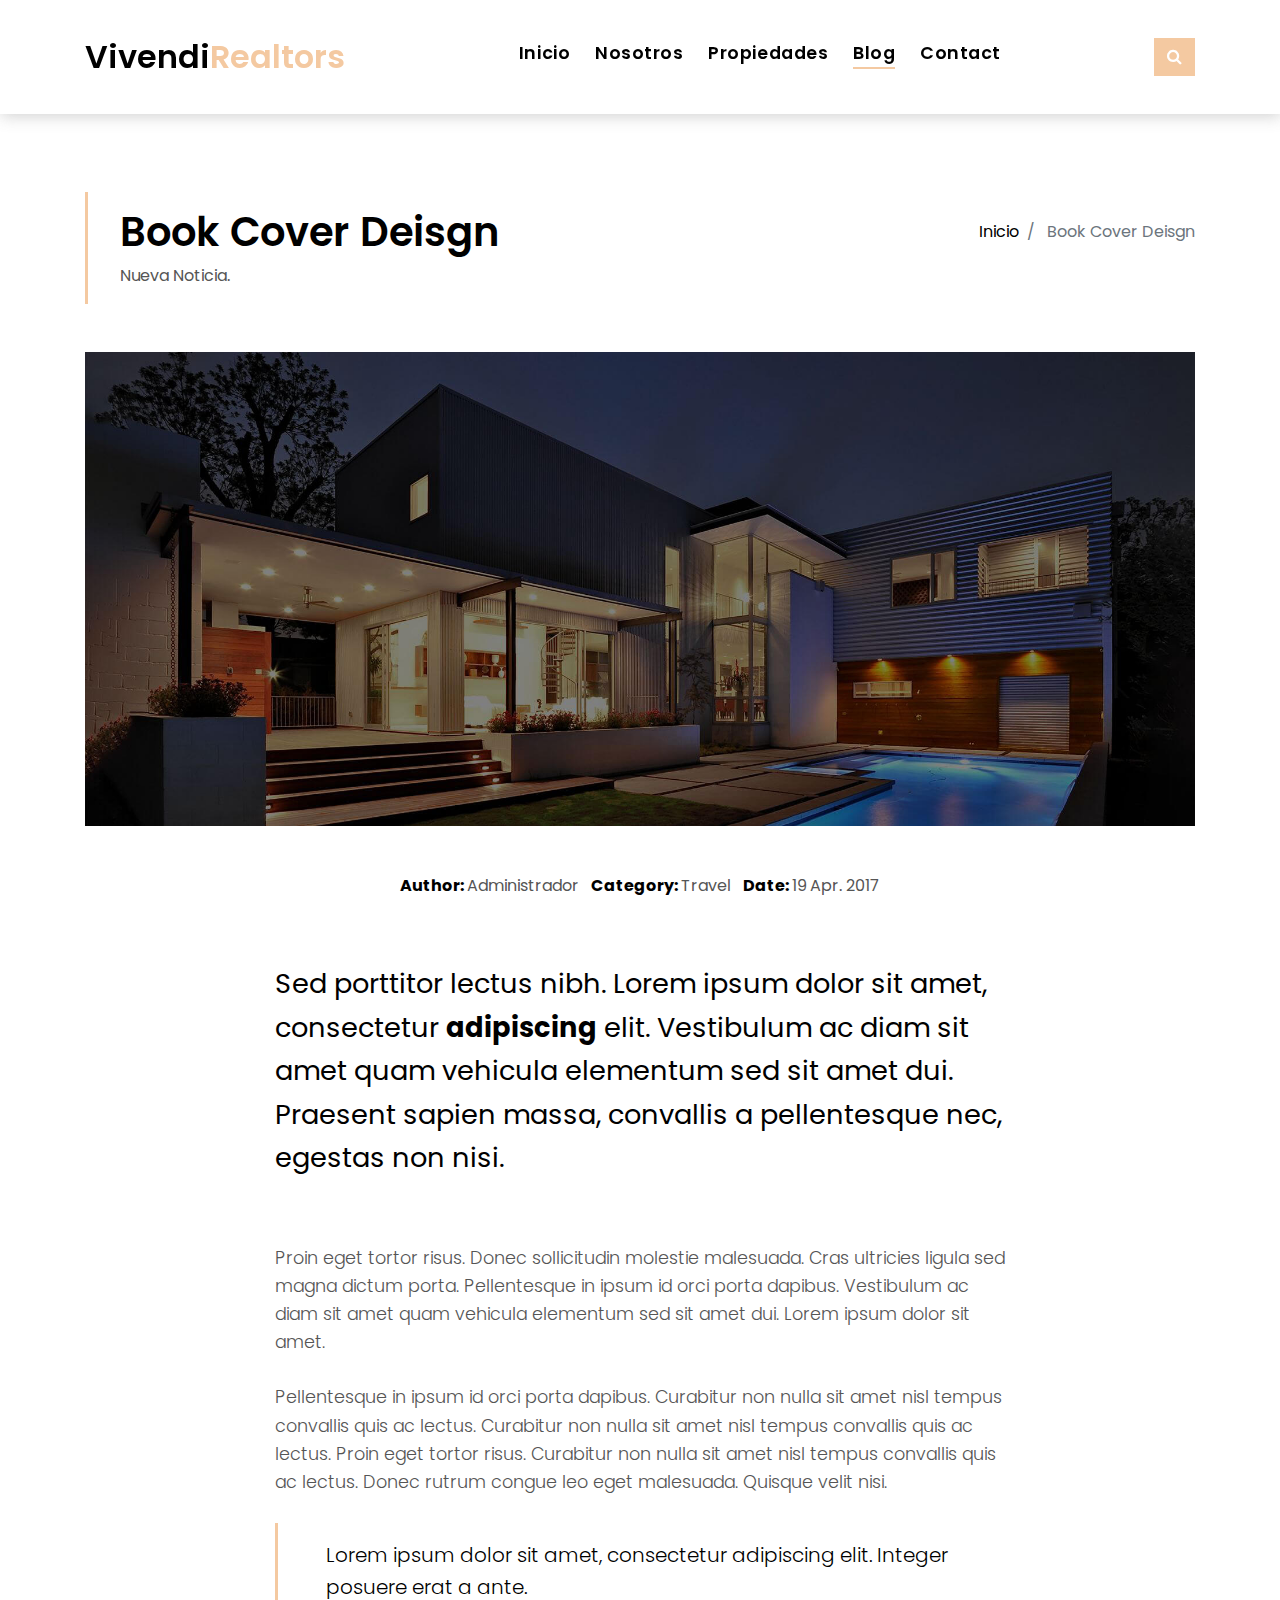
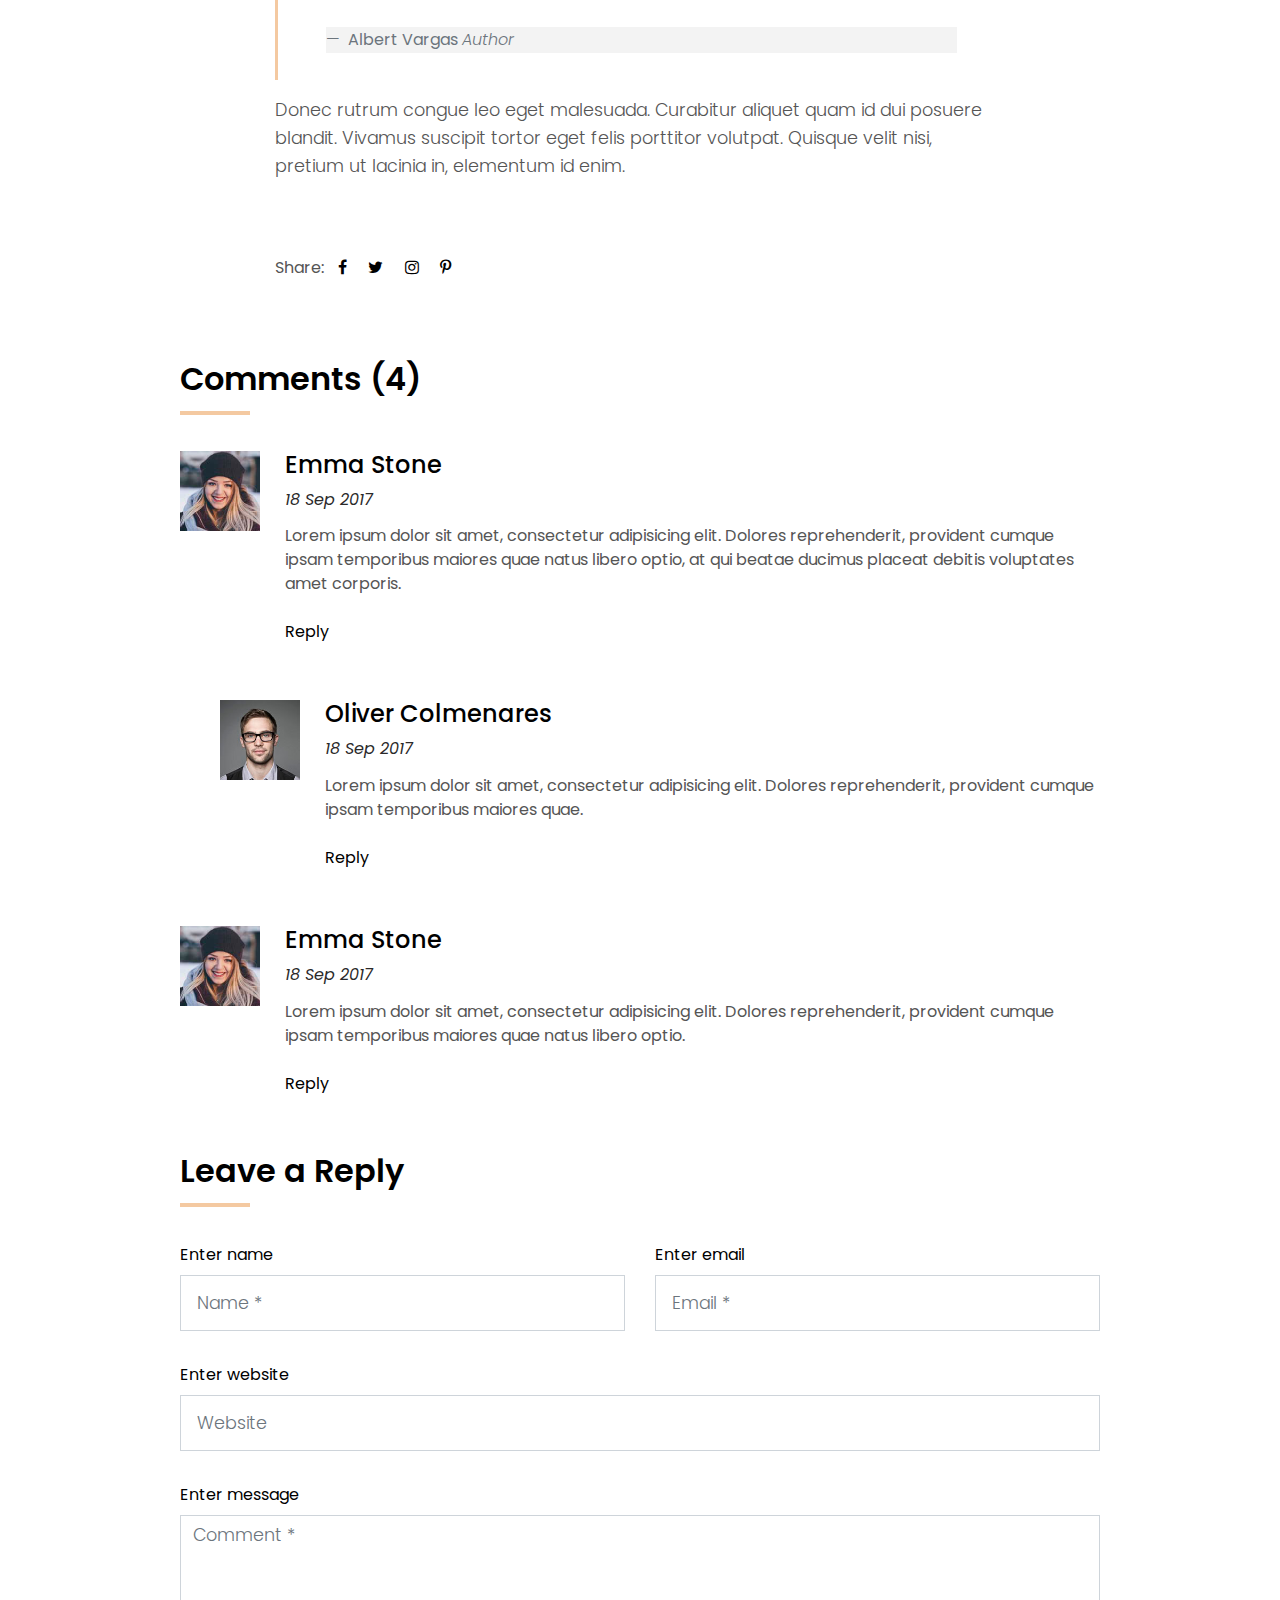
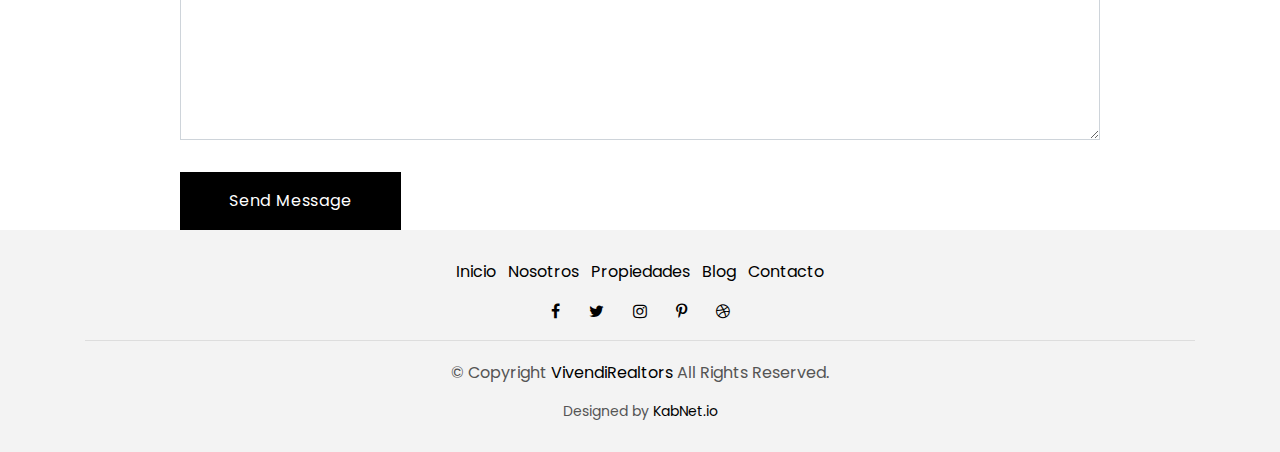
<file: blog-single.html>
<!DOCTYPE html>
<html lang="en">
<head>
  <meta charset="utf-8">
  <title>VivendiRealtors Template</title>
  <meta content="width=device-width, initial-scale=1.0" name="viewport">
  <meta content="" name="keywords">
  <meta content="" name="description">

  <!-- Favicons -->
  <link href="img/favicon.png" rel="icon">
  <link href="img/apple-touch-icon.png" rel="apple-touch-icon">

  <!-- Google Fonts -->
  <link href="https://fonts.googleapis.com/css?family=Poppins:300,400,500,600,700" rel="stylesheet">

  <!-- Bootstrap CSS File -->
  <link href="lib/bootstrap/css/bootstrap.min.css" rel="stylesheet">

  <!-- Libraries CSS Files -->
  <link href="lib/font-awesome/css/font-awesome.min.css" rel="stylesheet">
  <link href="lib/animate/animate.min.css" rel="stylesheet">
  <link href="lib/ionicons/css/ionicons.min.css" rel="stylesheet">
  <link href="lib/owlcarousel/assets/owl.carousel.min.css" rel="stylesheet">

  <!-- Main Stylesheet File -->
  <link href="css/style.css" rel="stylesheet">

</head>

<body>

  <div class="click-closed"></div>
  <!--/ Form Search Star /-->
  <div class="box-collapse">
    <div class="title-box-d">
      <h3 class="title-d">Buscar Propiedades</h3>
    </div>
    <span class="close-box-collapse right-boxed ion-ios-close"></span>
    <div class="box-collapse-wrap form">
      <form class="form-a">
        <div class="row">
          <div class="col-md-6 mb-2">
            <div class="form-group">
              <label for="city">Estado</label>
              <select class="form-control form-control-lg form-control-a" id="city">
                <option>All City</option>
                <option>Alabama</option>
                <option>Arizona</option>
                <option>California</option>
                <option>Colorado</option>
              </select>
            </div>
          </div>
          <div class="col-md-6 mb-2">
            <div class="form-group">
              <label for="city">Municipio</label>
              <select class="form-control form-control-lg form-control-a" id="city">
                <option>All City</option>
                <option>Alabama</option>
                <option>Arizona</option>
                <option>California</option>
                <option>Colorado</option>
              </select>
            </div>
          </div>
          <div class="col-md-6 mb-2">
            <div class="form-group">
              <label for="Type">Operacion</label>
              <select class="form-control form-control-lg form-control-a" id="Type">
                <option>All Type</option>
                <option>For Rent</option>
                <option>For Sale</option>
                <option>Open House</option>
              </select>
            </div>
          </div>
          <div class="col-md-6 mb-2">
            <div class="form-group">
              <label for="bedrooms">Tipo</label>
              <select class="form-control form-control-lg form-control-a" id="bedrooms">
                <option>Casa</option>
                <option>Local</option>
                <option>Bodega</option>
                <option>Terreno</option>
              </select>
            </div>
          </div>
          <div class="col-md-6 mb-2">
            <div class="form-group">
              <label for="price">Precio</label>
              <select class="form-control form-control-lg form-control-a" id="price">
                <option>Unlimite</option>
                <option>$50,000</option>
                <option>$100,000</option>
                <option>$150,000</option>
                <option>$200,000</option>
              </select>
            </div>
          </div>
          <div class="col-md-12">
            <button type="submit" class="btn btn-b">Buscar Propiedades</button>
          </div>
        </div>
      </form>
    </div>
  </div>
  <!--/ Form Search End /-->

  <!--/ Nav Star /-->
  <nav class="navbar navbar-default navbar-trans navbar-expand-lg fixed-top">
    <div class="container">
      <button class="navbar-toggler collapsed" type="button" data-toggle="collapse" data-target="#navbarDefault"
        aria-controls="navbarDefault" aria-expanded="false" aria-label="Toggle navigation">
        <span></span>
        <span></span>
        <span></span>
      </button>
      <a class="navbar-brand text-brand" href="index.html">Vivendi<span class="color-b">Realtors</span></a>
      <button type="button" class="btn btn-link nav-search navbar-toggle-box-collapse d-md-none" data-toggle="collapse"
        data-target="#navbarTogglerDemo01" aria-expanded="false">
        <span class="fa fa-search" aria-hidden="true"></span>
      </button>
      <div class="navbar-collapse collapse justify-content-center" id="navbarDefault">
        <ul class="navbar-nav">
          <li class="nav-item">
            <a class="nav-link" href="./">Inicio</a>
          </li>
          <li class="nav-item">
            <a class="nav-link" href="about.html">Nosotros</a>
          </li>
          <li class="nav-item">
            <a class="nav-link " href="property-grid.html">Propiedades</a>
          </li>
          <li class="nav-item">
            <a class="nav-link active" href="blog-grid.html">Blog</a>
          </li>
          <li class="nav-item">
            <a class="nav-link" href="contact.html">Contact</a>
          </li>
        </ul>
      </div>
      <button type="button" class="btn btn-b-n navbar-toggle-box-collapse d-none d-md-block" data-toggle="collapse"
        data-target="#navbarTogglerDemo01" aria-expanded="false">
        <span class="fa fa-search" aria-hidden="true"></span>
      </button>
    </div>
  </nav>
  <!--/ Nav End /-->

  <!--/ Intro Single star /-->
  <section class="intro-single">
    <div class="container">
      <div class="row">
        <div class="col-md-12 col-lg-8">
          <div class="title-single-box">
            <h1 class="title-single">Book Cover Deisgn</h1>
            <span class="color-text-a">Nueva Noticia.</span>
          </div>
        </div>
        <div class="col-md-12 col-lg-4">
          <nav aria-label="breadcrumb" class="breadcrumb-box d-flex justify-content-lg-end">
            <ol class="breadcrumb">
              <li class="breadcrumb-item">
                <a href="./">Inicio</a>
              </li>
              <li class="breadcrumb-item active" aria-current="page">
                Book Cover Deisgn
              </li>
            </ol>
          </nav>
        </div>
      </div>
    </div>
  </section>
  <!--/ Intro Single End /-->

  <!--/ News Single Star /-->
  <section class="news-single nav-arrow-b">
    <div class="container">
      <div class="row">
        <div class="col-sm-12">
          <div class="news-img-box">
            <img src="img/slide-3.jpg" alt="" class="img-fluid">
          </div>
        </div>
        <div class="col-md-10 offset-md-1 col-lg-8 offset-lg-2">
          <div class="post-information">
            <ul class="list-inline text-center color-a">
              <li class="list-inline-item mr-2">
                <strong>Author: </strong>
                <span class="color-text-a">Administrador</span>
              </li>
              <li class="list-inline-item mr-2">
                <strong>Category: </strong>
                <span class="color-text-a">Travel</span>
              </li>
              <li class="list-inline-item">
                <strong>Date: </strong>
                <span class="color-text-a">19 Apr. 2017</span>
              </li>
            </ul>
          </div>
          <div class="post-content color-text-a">
            <p class="post-intro">
              Sed porttitor lectus nibh. Lorem ipsum dolor sit amet, consectetur
              <strong>adipiscing</strong> elit. Vestibulum ac diam sit amet quam vehicula elementum sed sit amet dui.
              Praesent sapien massa, convallis a pellentesque nec, egestas non nisi.
            </p>
            <p>
              Proin eget tortor risus. Donec sollicitudin molestie malesuada. Cras ultricies ligula sed magna dictum
              porta. Pellentesque
              in ipsum id orci porta dapibus. Vestibulum ac diam sit amet quam vehicula elementum sed sit amet
              dui. Lorem ipsum dolor sit amet.
            </p>
            <p>
              Pellentesque in ipsum id orci porta dapibus. Curabitur non nulla sit amet nisl tempus convallis quis ac
              lectus. Curabitur
              non nulla sit amet nisl tempus convallis quis ac lectus. Proin eget tortor risus. Curabitur non
              nulla sit amet nisl tempus convallis quis ac lectus. Donec rutrum congue leo eget malesuada.
              Quisque velit nisi.
            </p>
            <blockquote class="blockquote">
              <p class="mb-4">Lorem ipsum dolor sit amet, consectetur adipiscing elit. Integer posuere erat a ante.</p>
              <footer class="blockquote-footer">
                <strong>Albert Vargas</strong>
                <cite title="Source Title">Author</cite>
              </footer>
            </blockquote>
            <p>
              Donec rutrum congue leo eget malesuada. Curabitur aliquet quam id dui posuere blandit. Vivamus suscipit
              tortor eget felis
              porttitor volutpat. Quisque velit nisi, pretium ut lacinia in, elementum id enim.
            </p>
          </div>
          <div class="post-footer">
            <div class="post-share">
              <span>Share: </span>
              <ul class="list-inline socials">
                <li class="list-inline-item">
                  <a href="#">
                    <i class="fa fa-facebook" aria-hidden="true"></i>
                  </a>
                </li>
                <li class="list-inline-item">
                  <a href="#">
                    <i class="fa fa-twitter" aria-hidden="true"></i>
                  </a>
                </li>
                <li class="list-inline-item">
                  <a href="#">
                    <i class="fa fa-instagram" aria-hidden="true"></i>
                  </a>
                </li>
                <li class="list-inline-item">
                  <a href="#">
                    <i class="fa fa-pinterest-p" aria-hidden="true"></i>
                  </a>
                </li>
              </ul>
            </div>
          </div>
        </div>
        <div class="col-md-10 offset-md-1 col-lg-10 offset-lg-1">
          <div class="title-box-d">
            <h3 class="title-d">Comments (4)</h3>
          </div>
          <div class="box-comments">
            <ul class="list-comments">
              <li>
                <div class="comment-avatar">
                  <img src="img/author-2.jpg" alt="">
                </div>
                <div class="comment-details">
                  <h4 class="comment-author">Emma Stone</h4>
                  <span>18 Sep 2017</span>
                  <p class="comment-description">
                    Lorem ipsum dolor sit amet, consectetur adipisicing elit. Dolores reprehenderit, provident cumque
                    ipsam temporibus maiores
                    quae natus libero optio, at qui beatae ducimus placeat debitis voluptates amet corporis.
                  </p>
                  <a href="3">Reply</a>
                </div>
              </li>
              <li class="comment-children">
                <div class="comment-avatar">
                  <img src="img/author-1.jpg" alt="">
                </div>
                <div class="comment-details">
                  <h4 class="comment-author">Oliver Colmenares</h4>
                  <span>18 Sep 2017</span>
                  <p class="comment-description">
                    Lorem ipsum dolor sit amet, consectetur adipisicing elit. Dolores reprehenderit, provident cumque
                    ipsam temporibus maiores
                    quae.
                  </p>
                  <a href="3">Reply</a>
                </div>
              </li>
              <li>
                <div class="comment-avatar">
                  <img src="img/author-2.jpg" alt="">
                </div>
                <div class="comment-details">
                  <h4 class="comment-author">Emma Stone</h4>
                  <span>18 Sep 2017</span>
                  <p class="comment-description">
                    Lorem ipsum dolor sit amet, consectetur adipisicing elit. Dolores reprehenderit, provident cumque
                    ipsam temporibus maiores
                    quae natus libero optio.
                  </p>
                  <a href="3">Reply</a>
                </div>
              </li>
            </ul>
          </div>
          <div class="form-comments">
            <div class="title-box-d">
              <h3 class="title-d"> Leave a Reply</h3>
            </div>
            <form class="form-a">
              <div class="row">
                <div class="col-md-6 mb-3">
                  <div class="form-group">
                    <label for="inputName">Enter name</label>
                    <input type="text" class="form-control form-control-lg form-control-a" id="inputName" placeholder="Name *"
                      required>
                  </div>
                </div>
                <div class="col-md-6 mb-3">
                  <div class="form-group">
                    <label for="inputEmail1">Enter email</label>
                    <input type="email" class="form-control form-control-lg form-control-a" id="inputEmail1"
                      placeholder="Email *" required>
                  </div>
                </div>
                <div class="col-md-12 mb-3">
                  <div class="form-group">
                    <label for="inputUrl">Enter website</label>
                    <input type="url" class="form-control form-control-lg form-control-a" id="inputUrl" placeholder="Website">
                  </div>
                </div>
                <div class="col-md-12 mb-3">
                  <div class="form-group">
                    <label for="textMessage">Enter message</label>
                    <textarea id="textMessage" class="form-control" placeholder="Comment *" name="message" cols="45"
                      rows="8" required></textarea>
                  </div>
                </div>
                <div class="col-md-12">
                  <button type="submit" class="btn btn-a">Send Message</button>
                </div>
              </div>
            </form>
          </div>
        </div>
      </div>
    </div>
  </section>
  <!--/ News Single End /-->

  <!--/ footer Star /-->
  <footer>
    <div class="container">
      <div class="row">
        <div class="col-md-12">
          <nav class="nav-footer">
            <ul class="list-inline">
              <li class="list-inline-item">
                <a href="./">Inicio</a>
              </li>
              <li class="list-inline-item">
                <a href="about.html">Nosotros</a>
              </li>
              <li class="list-inline-item">
                <a href="property-grid.html">Propiedades</a>
              </li>
              <li class="list-inline-item">
                <a href="blog-grid.html">Blog</a>
              </li>
              <li class="list-inline-item">
                <a href="contact.html">Contacto</a>
              </li>
            </ul>
          </nav>
          <div class="socials-a">
            <ul class="list-inline">
              <li class="list-inline-item">
                <a href="#">
                  <i class="fa fa-facebook" aria-hidden="true"></i>
                </a>
              </li>
              <li class="list-inline-item">
                <a href="#">
                  <i class="fa fa-twitter" aria-hidden="true"></i>
                </a>
              </li>
              <li class="list-inline-item">
                <a href="#">
                  <i class="fa fa-instagram" aria-hidden="true"></i>
                </a>
              </li>
              <li class="list-inline-item">
                <a href="#">
                  <i class="fa fa-pinterest-p" aria-hidden="true"></i>
                </a>
              </li>
              <li class="list-inline-item">
                <a href="#">
                  <i class="fa fa-dribbble" aria-hidden="true"></i>
                </a>
              </li>
            </ul>
          </div>
          <div class="copyright-footer">
            <p class="copyright color-text-a">
              &copy; Copyright
              <span class="color-a">VivendiRealtors</span> All Rights Reserved.
            </p>
          </div>
          <div class="credits">
            Designed by <a href="">KabNet.io</a>
          </div>
        </div>
      </div>
    </div>
  </footer>
  <!--/ Footer End /-->

  <a href="#" class="back-to-top"><i class="fa fa-chevron-up"></i></a>
  <div id="preloader"></div>

  <!-- JavaScript Libraries -->
  <script src="lib/jquery/jquery.min.js"></script>
  <script src="lib/jquery/jquery-migrate.min.js"></script>
  <script src="lib/popper/popper.min.js"></script>
  <script src="lib/bootstrap/js/bootstrap.min.js"></script>
  <script src="lib/easing/easing.min.js"></script>
  <script src="lib/owlcarousel/owl.carousel.min.js"></script>
  <script src="lib/scrollreveal/scrollreveal.min.js"></script>
  <!-- Contact Form JavaScript File -->
  <script src="contactform/contactform.js"></script>

  <!-- Template Main Javascript File -->
  <script src="js/main.js"></script>

</body>
</html>
</file>
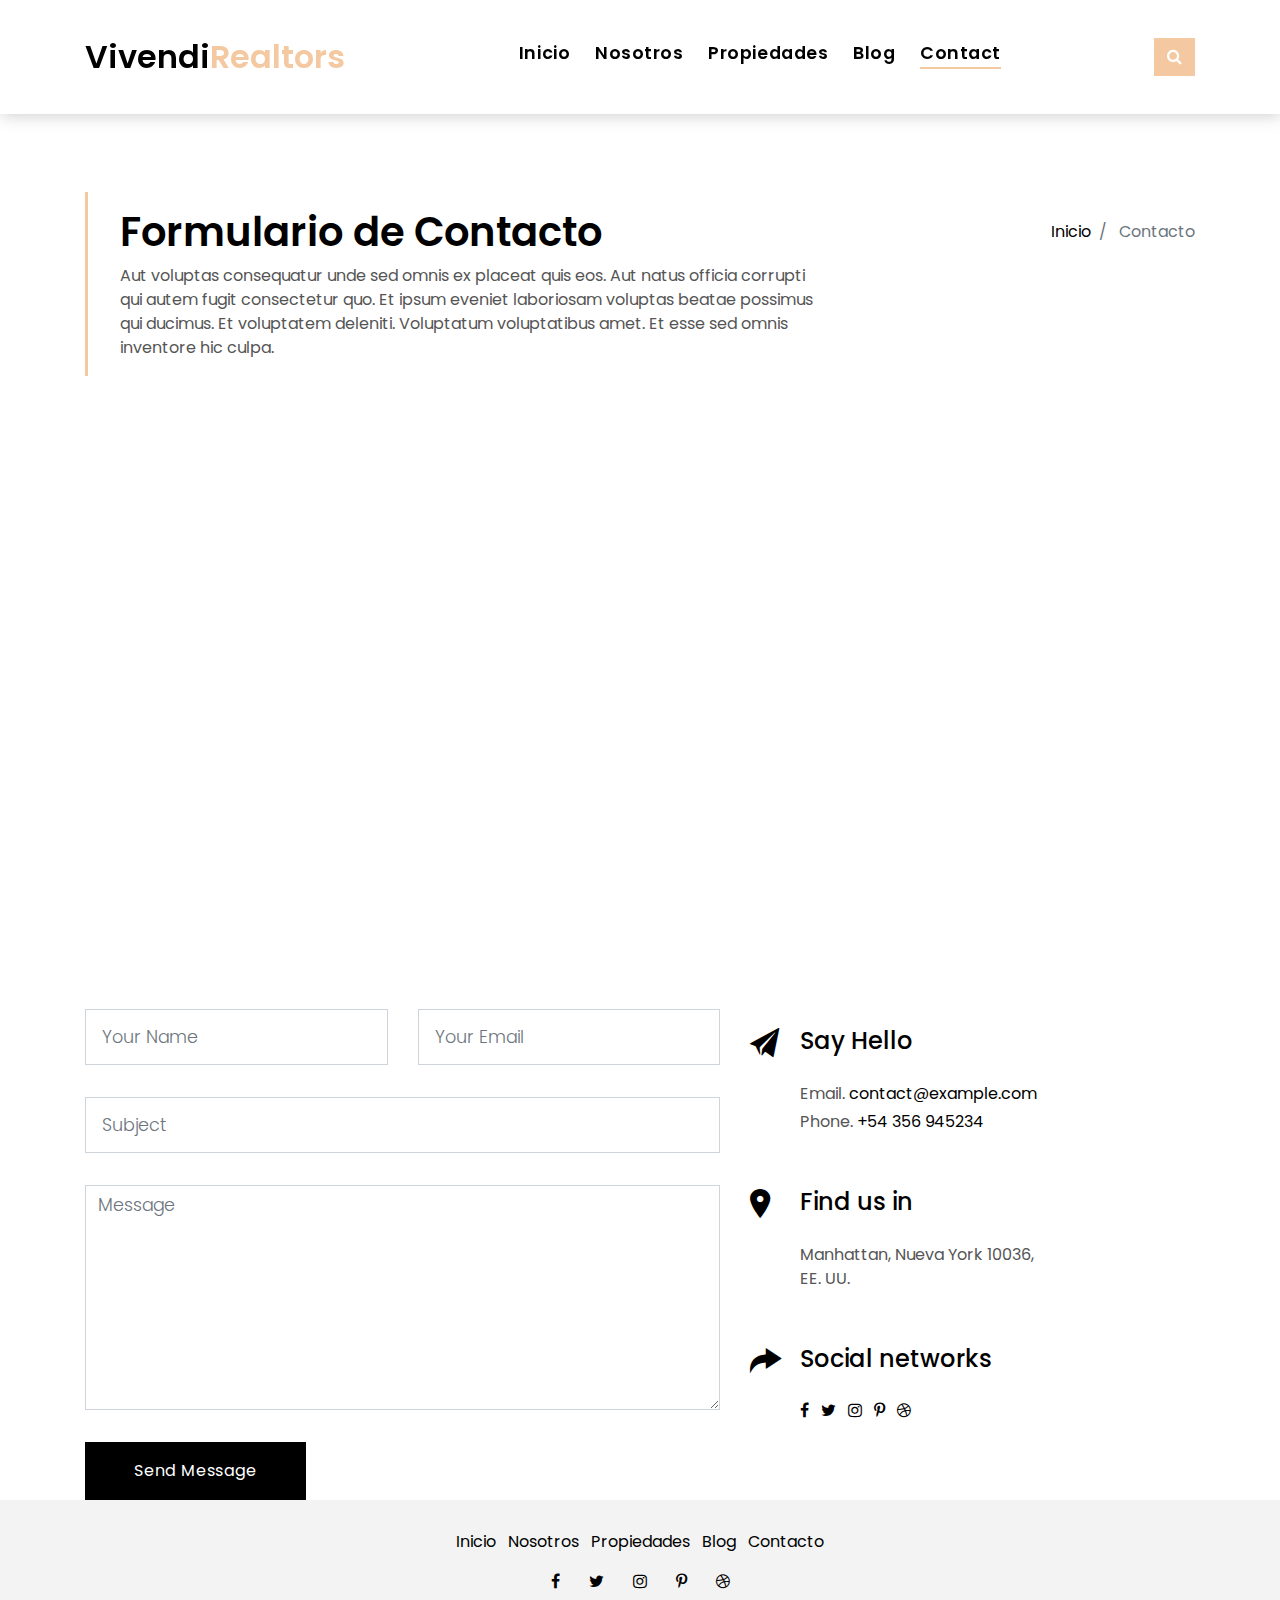
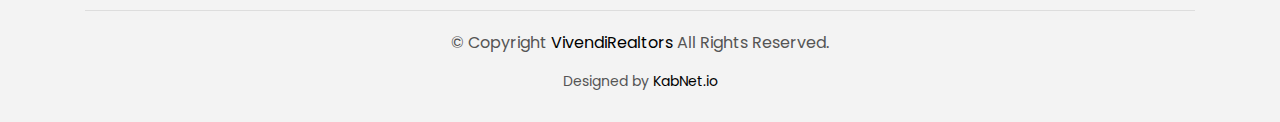
<file: contact.html>
<!DOCTYPE html>
<html lang="en">
<head>
  <meta charset="utf-8">
  <title>VivendiRealtors Template</title>
  <meta content="width=device-width, initial-scale=1.0" name="viewport">
  <meta content="" name="keywords">
  <meta content="" name="description">

  <!-- Favicons -->
  <link href="img/favicon.png" rel="icon">
  <link href="img/apple-touch-icon.png" rel="apple-touch-icon">

  <!-- Google Fonts -->
  <link href="https://fonts.googleapis.com/css?family=Poppins:300,400,500,600,700" rel="stylesheet">

  <!-- Bootstrap CSS File -->
  <link href="lib/bootstrap/css/bootstrap.min.css" rel="stylesheet">

  <!-- Libraries CSS Files -->
  <link href="lib/font-awesome/css/font-awesome.min.css" rel="stylesheet">
  <link href="lib/animate/animate.min.css" rel="stylesheet">
  <link href="lib/ionicons/css/ionicons.min.css" rel="stylesheet">
  <link href="lib/owlcarousel/assets/owl.carousel.min.css" rel="stylesheet">

  <!-- Main Stylesheet File -->
  <link href="css/style.css" rel="stylesheet">
</head>

<body>

  <div class="click-closed"></div>
  <!--/ Form Search Star /-->
  <div class="box-collapse">
    <div class="title-box-d">
      <h3 class="title-d">Buscar Propiedades</h3>
    </div>
    <span class="close-box-collapse right-boxed ion-ios-close"></span>
    <div class="box-collapse-wrap form">
      <form class="form-a">
        <div class="row">
          <div class="col-md-6 mb-2">
            <div class="form-group">
              <label for="city">Estado</label>
              <select class="form-control form-control-lg form-control-a" id="city">
                <option>All City</option>
                <option>Alabama</option>
                <option>Arizona</option>
                <option>California</option>
                <option>Colorado</option>
              </select>
            </div>
          </div>
          <div class="col-md-6 mb-2">
            <div class="form-group">
              <label for="city">Municipio</label>
              <select class="form-control form-control-lg form-control-a" id="city">
                <option>All City</option>
                <option>Alabama</option>
                <option>Arizona</option>
                <option>California</option>
                <option>Colorado</option>
              </select>
            </div>
          </div>
          <div class="col-md-6 mb-2">
            <div class="form-group">
              <label for="Type">Operacion</label>
              <select class="form-control form-control-lg form-control-a" id="Type">
                <option>All Type</option>
                <option>For Rent</option>
                <option>For Sale</option>
                <option>Open House</option>
              </select>
            </div>
          </div>
          <div class="col-md-6 mb-2">
            <div class="form-group">
              <label for="bedrooms">Tipo</label>
              <select class="form-control form-control-lg form-control-a" id="bedrooms">
                <option>Casa</option>
                <option>Local</option>
                <option>Bodega</option>
                <option>Terreno</option>
              </select>
            </div>
          </div>
          <div class="col-md-6 mb-2">
            <div class="form-group">
              <label for="price">Precio</label>
              <select class="form-control form-control-lg form-control-a" id="price">
                <option>Unlimite</option>
                <option>$50,000</option>
                <option>$100,000</option>
                <option>$150,000</option>
                <option>$200,000</option>
              </select>
            </div>
          </div>
          <div class="col-md-12">
            <button type="submit" class="btn btn-b">Buscar Propiedades</button>
          </div>
        </div>
      </form>
    </div>
  </div>
  <!--/ Form Search End /-->

  <!--/ Nav Star /-->
  <nav class="navbar navbar-default navbar-trans navbar-expand-lg fixed-top">
    <div class="container">
      <button class="navbar-toggler collapsed" type="button" data-toggle="collapse" data-target="#navbarDefault"
        aria-controls="navbarDefault" aria-expanded="false" aria-label="Toggle navigation">
        <span></span>
        <span></span>
        <span></span>
      </button>
      <a class="navbar-brand text-brand" href="index.html">Vivendi<span class="color-b">Realtors</span></a>
      <button type="button" class="btn btn-link nav-search navbar-toggle-box-collapse d-md-none" data-toggle="collapse"
        data-target="#navbarTogglerDemo01" aria-expanded="false">
        <span class="fa fa-search" aria-hidden="true"></span>
      </button>
      <div class="navbar-collapse collapse justify-content-center" id="navbarDefault">
        <ul class="navbar-nav">
          <li class="nav-item">
            <a class="nav-link" href="./">Inicio</a>
          </li>
          <li class="nav-item">
            <a class="nav-link" href="about.html">Nosotros</a>
          </li>
          <li class="nav-item">
            <a class="nav-link " href="property-grid.html">Propiedades</a>
          </li>
          <li class="nav-item">
            <a class="nav-link " href="blog-grid.html">Blog</a>
          </li>
          <li class="nav-item">
            <a class="nav-link active" href="contact.html">Contact</a>
          </li>
        </ul>
      </div>
      <button type="button" class="btn btn-b-n navbar-toggle-box-collapse d-none d-md-block" data-toggle="collapse"
        data-target="#navbarTogglerDemo01" aria-expanded="false">
        <span class="fa fa-search" aria-hidden="true"></span>
      </button>
    </div>
  </nav>
  <!--/ Nav End /-->

  <!--/ Intro Single star /-->
  <section class="intro-single">
    <div class="container">
      <div class="row">
        <div class="col-md-12 col-lg-8">
          <div class="title-single-box">
            <h1 class="title-single">Formulario de Contacto</h1>
            <span class="color-text-a">Aut voluptas consequatur unde sed omnis ex placeat quis eos. Aut natus officia corrupti qui autem fugit consectetur quo. Et ipsum eveniet laboriosam voluptas beatae possimus qui ducimus. Et voluptatem deleniti. Voluptatum voluptatibus amet. Et esse sed omnis inventore hic culpa.</span>
          </div>
        </div>
        <div class="col-md-12 col-lg-4">
          <nav aria-label="breadcrumb" class="breadcrumb-box d-flex justify-content-lg-end">
            <ol class="breadcrumb">
              <li class="breadcrumb-item">
                <a href="./">Inicio</a>
              </li>
              <li class="breadcrumb-item active" aria-current="page">
                Contacto
              </li>
            </ol>
          </nav>
        </div>
      </div>
    </div>
  </section>
  <!--/ Intro Single End /-->

  <!--/ Contact Star /-->
  <section class="contact">
    <div class="container">
      <div class="row">
        <div class="col-sm-12">
          <div class="contact-map box">
            <div id="map" class="contact-map">
              <iframe src="https://www.google.com/maps/embed?pb=!1m18!1m12!1m3!1d3022.1422937950147!2d-73.98731968482413!3d40.75889497932681!2m3!1f0!2f0!3f0!3m2!1i1024!2i768!4f13.1!3m3!1m2!1s0x89c25855c6480299%3A0x55194ec5a1ae072e!2sTimes+Square!5e0!3m2!1ses-419!2sve!4v1510329142834"
                width="100%" height="450" frameborder="0" style="border:0" allowfullscreen></iframe>
            </div>
          </div>
        </div>
        <div class="col-sm-12 section-t8">
          <div class="row">
            <div class="col-md-7">
              <form class="form-a contactForm" action="" method="post" role="form">
                <div id="sendmessage">Your message has been sent. Thank you!</div>
                <div id="errormessage"></div>
                <div class="row">
                  <div class="col-md-6 mb-3">
                    <div class="form-group">
                      <input type="text" name="name" class="form-control form-control-lg form-control-a" placeholder="Your Name" data-rule="minlen:4" data-msg="Please enter at least 4 chars">
                      <div class="validation"></div>
                    </div>
                  </div>
                  <div class="col-md-6 mb-3">
                    <div class="form-group">
                      <input name="email" type="email" class="form-control form-control-lg form-control-a" placeholder="Your Email" data-rule="email" data-msg="Please enter a valid email">
                      <div class="validation"></div>
                    </div>
                  </div>
                  <div class="col-md-12 mb-3">
                    <div class="form-group">
                      <input type="url" name="subject" class="form-control form-control-lg form-control-a" placeholder="Subject" data-rule="minlen:4" data-msg="Please enter at least 8 chars of subject">
                      <div class="validation"></div>
                    </div>
                  </div>
                  <div class="col-md-12 mb-3">
                    <div class="form-group">
                      <textarea name="message" class="form-control" name="message" cols="45" rows="8" data-rule="required" data-msg="Please write something for us" placeholder="Message"></textarea>
                      <div class="validation"></div>
                    </div>
                  </div>
                  <div class="col-md-12">
                    <button type="submit" class="btn btn-a">Send Message</button>
                  </div>
                </div>
              </form>
            </div>
            <div class="col-md-5 section-md-t3">
              <div class="icon-box section-b2">
                <div class="icon-box-icon">
                  <span class="ion-ios-paper-plane"></span>
                </div>
                <div class="icon-box-content table-cell">
                  <div class="icon-box-title">
                    <h4 class="icon-title">Say Hello</h4>
                  </div>
                  <div class="icon-box-content">
                    <p class="mb-1">Email.
                      <span class="color-a">contact@example.com</span>
                    </p>
                    <p class="mb-1">Phone.
                      <span class="color-a">+54 356 945234</span>
                    </p>
                  </div>
                </div>
              </div>
              <div class="icon-box section-b2">
                <div class="icon-box-icon">
                  <span class="ion-ios-pin"></span>
                </div>
                <div class="icon-box-content table-cell">
                  <div class="icon-box-title">
                    <h4 class="icon-title">Find us in</h4>
                  </div>
                  <div class="icon-box-content">
                    <p class="mb-1">
                      Manhattan, Nueva York 10036,
                      <br> EE. UU.
                    </p>
                  </div>
                </div>
              </div>
              <div class="icon-box">
                <div class="icon-box-icon">
                  <span class="ion-ios-redo"></span>
                </div>
                <div class="icon-box-content table-cell">
                  <div class="icon-box-title">
                    <h4 class="icon-title">Social networks</h4>
                  </div>
                  <div class="icon-box-content">
                    <div class="socials-footer">
                      <ul class="list-inline">
                        <li class="list-inline-item">
                          <a href="#" class="link-one">
                            <i class="fa fa-facebook" aria-hidden="true"></i>
                          </a>
                        </li>
                        <li class="list-inline-item">
                          <a href="#" class="link-one">
                            <i class="fa fa-twitter" aria-hidden="true"></i>
                          </a>
                        </li>
                        <li class="list-inline-item">
                          <a href="#" class="link-one">
                            <i class="fa fa-instagram" aria-hidden="true"></i>
                          </a>
                        </li>
                        <li class="list-inline-item">
                          <a href="#" class="link-one">
                            <i class="fa fa-pinterest-p" aria-hidden="true"></i>
                          </a>
                        </li>
                        <li class="list-inline-item">
                          <a href="#" class="link-one">
                            <i class="fa fa-dribbble" aria-hidden="true"></i>
                          </a>
                        </li>
                      </ul>
                    </div>
                  </div>
                </div>
              </div>
            </div>
          </div>
        </div>
      </div>
    </div>
  </section>
  <!--/ Contact End /-->

  <!--/ footer Star /-->
  <footer>
    <div class="container">
      <div class="row">
        <div class="col-md-12">
          <nav class="nav-footer">
            <ul class="list-inline">
              <li class="list-inline-item">
                <a href="./">Inicio</a>
              </li>
              <li class="list-inline-item">
                <a href="about.html">Nosotros</a>
              </li>
              <li class="list-inline-item">
                <a href="property-grid.html">Propiedades</a>
              </li>
              <li class="list-inline-item">
                <a href="blog-grid.html">Blog</a>
              </li>
              <li class="list-inline-item">
                <a href="contact.html">Contacto</a>
              </li>
            </ul>
          </nav>
          <div class="socials-a">
            <ul class="list-inline">
              <li class="list-inline-item">
                <a href="#">
                  <i class="fa fa-facebook" aria-hidden="true"></i>
                </a>
              </li>
              <li class="list-inline-item">
                <a href="#">
                  <i class="fa fa-twitter" aria-hidden="true"></i>
                </a>
              </li>
              <li class="list-inline-item">
                <a href="#">
                  <i class="fa fa-instagram" aria-hidden="true"></i>
                </a>
              </li>
              <li class="list-inline-item">
                <a href="#">
                  <i class="fa fa-pinterest-p" aria-hidden="true"></i>
                </a>
              </li>
              <li class="list-inline-item">
                <a href="#">
                  <i class="fa fa-dribbble" aria-hidden="true"></i>
                </a>
              </li>
            </ul>
          </div>
          <div class="copyright-footer">
            <p class="copyright color-text-a">
              &copy; Copyright
              <span class="color-a">VivendiRealtors</span> All Rights Reserved.
            </p>
          </div>
          <div class="credits">
            Designed by <a href="">KabNet.io</a>
          </div>
        </div>
      </div>
    </div>
  </footer>
  <!--/ Footer End /-->

  <a href="#" class="back-to-top"><i class="fa fa-chevron-up"></i></a>
  <div id="preloader"></div>

  <!-- JavaScript Libraries -->
  <script src="lib/jquery/jquery.min.js"></script>
  <script src="lib/jquery/jquery-migrate.min.js"></script>
  <script src="lib/popper/popper.min.js"></script>
  <script src="lib/bootstrap/js/bootstrap.min.js"></script>
  <script src="lib/easing/easing.min.js"></script>
  <script src="lib/owlcarousel/owl.carousel.min.js"></script>
  <script src="lib/scrollreveal/scrollreveal.min.js"></script>
  <!-- Contact Form JavaScript File -->
  <script src="contactform/contactform.js"></script>

  <!-- Template Main Javascript File -->
  <script src="js/main.js"></script>

</body>
</html>
</file>
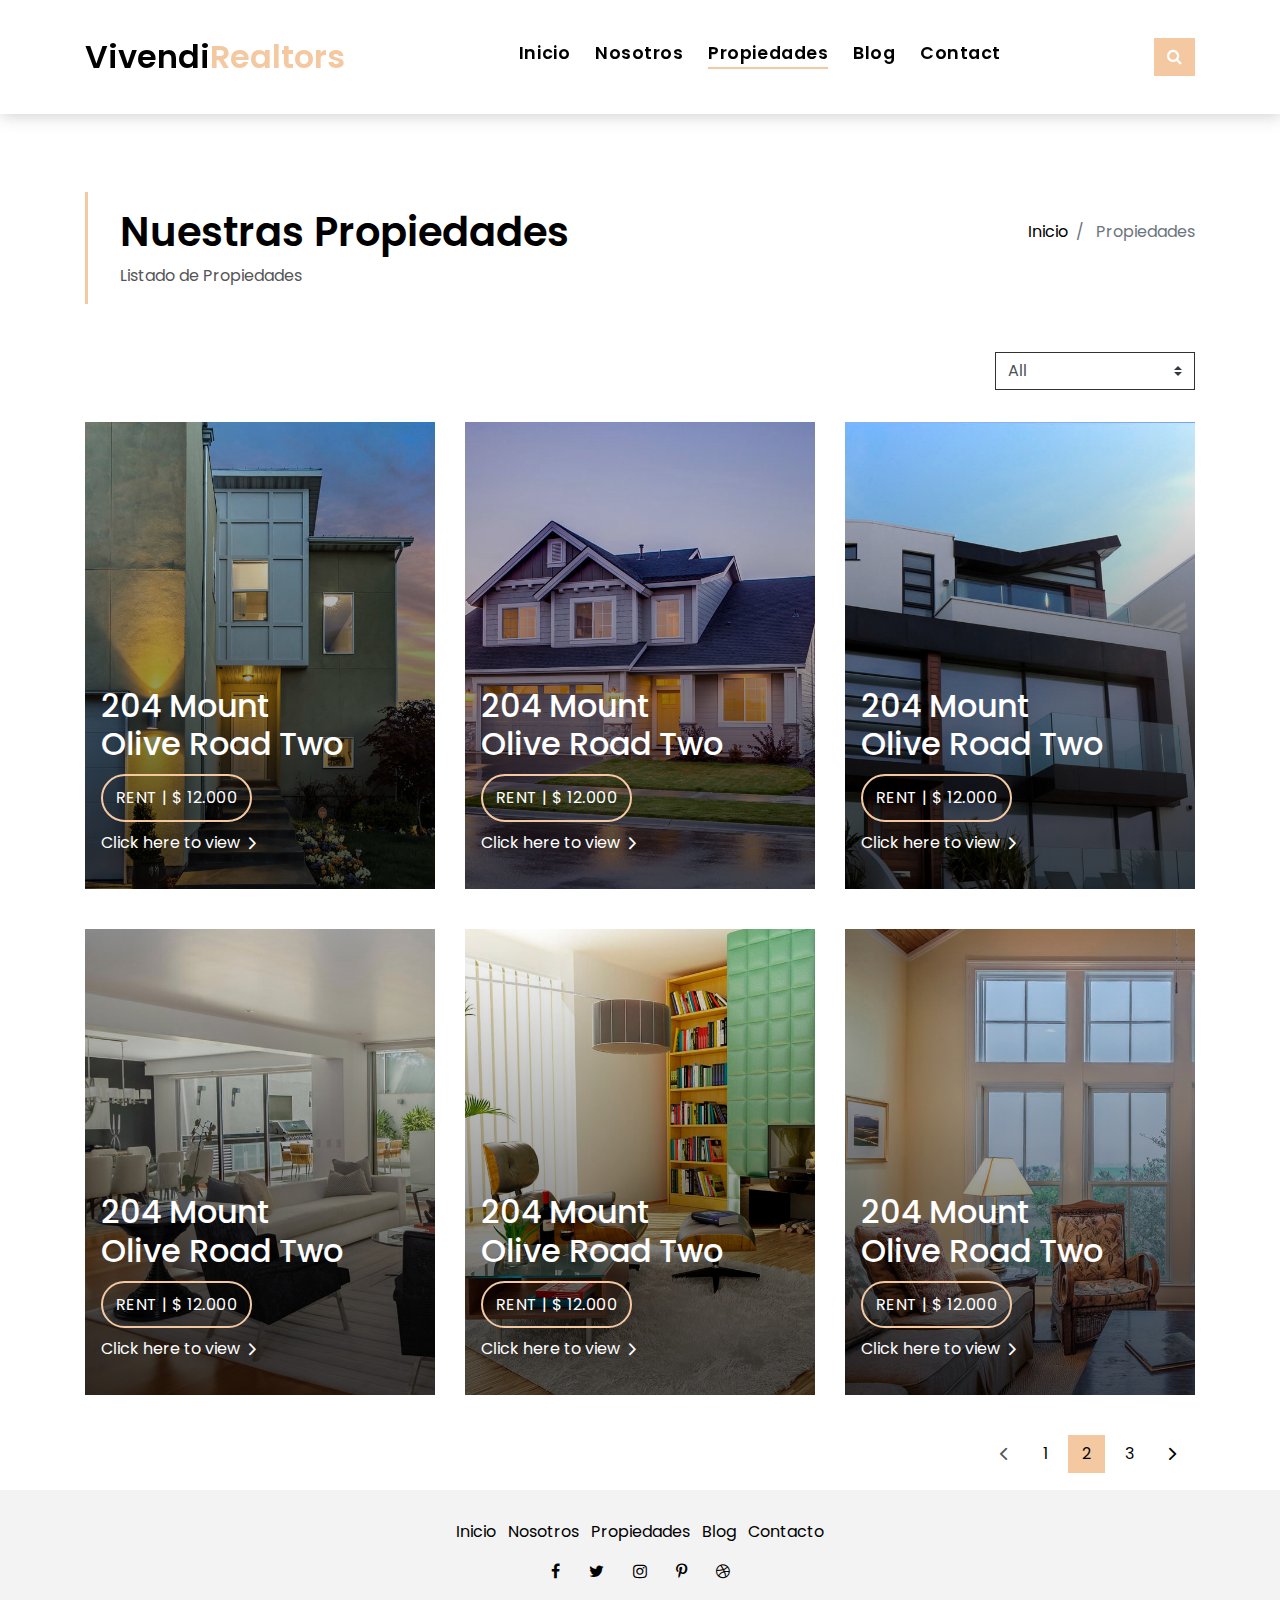
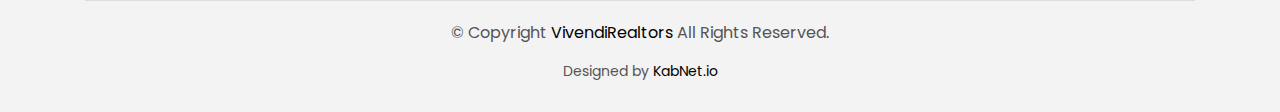
<file: property-grid.html>
<!DOCTYPE html>
<html lang="en">
<head>
  <meta charset="utf-8">
  <title>VivendiRealtors Template</title>
  <meta content="width=device-width, initial-scale=1.0" name="viewport">
  <meta content="" name="keywords">
  <meta content="" name="description">

  <!-- Favicons -->
  <link href="img/favicon.png" rel="icon">
  <link href="img/apple-touch-icon.png" rel="apple-touch-icon">

  <!-- Google Fonts -->
  <link href="https://fonts.googleapis.com/css?family=Poppins:300,400,500,600,700" rel="stylesheet">

  <!-- Bootstrap CSS File -->
  <link href="lib/bootstrap/css/bootstrap.min.css" rel="stylesheet">

  <!-- Libraries CSS Files -->
  <link href="lib/font-awesome/css/font-awesome.min.css" rel="stylesheet">
  <link href="lib/animate/animate.min.css" rel="stylesheet">
  <link href="lib/ionicons/css/ionicons.min.css" rel="stylesheet">
  <link href="lib/owlcarousel/assets/owl.carousel.min.css" rel="stylesheet">

  <!-- Main Stylesheet File -->
  <link href="css/style.css" rel="stylesheet">
</head>

<body>

  <div class="click-closed"></div>
  <!--/ Form Search Star /-->
  <div class="box-collapse">
    <div class="title-box-d">
      <h3 class="title-d">Buscar Propiedades</h3>
    </div>
    <span class="close-box-collapse right-boxed ion-ios-close"></span>
    <div class="box-collapse-wrap form">
      <form class="form-a">
        <div class="row">
          <div class="col-md-6 mb-2">
            <div class="form-group">
              <label for="city">Estado</label>
              <select class="form-control form-control-lg form-control-a" id="city">
                <option>All City</option>
                <option>Alabama</option>
                <option>Arizona</option>
                <option>California</option>
                <option>Colorado</option>
              </select>
            </div>
          </div>
          <div class="col-md-6 mb-2">
            <div class="form-group">
              <label for="city">Municipio</label>
              <select class="form-control form-control-lg form-control-a" id="city">
                <option>All City</option>
                <option>Alabama</option>
                <option>Arizona</option>
                <option>California</option>
                <option>Colorado</option>
              </select>
            </div>
          </div>
          <div class="col-md-6 mb-2">
            <div class="form-group">
              <label for="Type">Operacion</label>
              <select class="form-control form-control-lg form-control-a" id="Type">
                <option>All Type</option>
                <option>For Rent</option>
                <option>For Sale</option>
                <option>Open House</option>
              </select>
            </div>
          </div>
          <div class="col-md-6 mb-2">
            <div class="form-group">
              <label for="bedrooms">Tipo</label>
              <select class="form-control form-control-lg form-control-a" id="bedrooms">
                <option>Casa</option>
                <option>Local</option>
                <option>Bodega</option>
                <option>Terreno</option>
              </select>
            </div>
          </div>
          <div class="col-md-6 mb-2">
            <div class="form-group">
              <label for="price">Precio</label>
              <select class="form-control form-control-lg form-control-a" id="price">
                <option>Unlimite</option>
                <option>$50,000</option>
                <option>$100,000</option>
                <option>$150,000</option>
                <option>$200,000</option>
              </select>
            </div>
          </div>
          <div class="col-md-12">
            <button type="submit" class="btn btn-b">Buscar Propiedades</button>
          </div>
        </div>
      </form>
    </div>
  </div>
  <!--/ Form Search End /-->

  <!--/ Nav Star /-->
  <nav class="navbar navbar-default navbar-trans navbar-expand-lg fixed-top">
    <div class="container">
      <button class="navbar-toggler collapsed" type="button" data-toggle="collapse" data-target="#navbarDefault"
        aria-controls="navbarDefault" aria-expanded="false" aria-label="Toggle navigation">
        <span></span>
        <span></span>
        <span></span>
      </button>
      <a class="navbar-brand text-brand" href="index.html">Vivendi<span class="color-b">Realtors</span></a>
      <button type="button" class="btn btn-link nav-search navbar-toggle-box-collapse d-md-none" data-toggle="collapse"
        data-target="#navbarTogglerDemo01" aria-expanded="false">
        <span class="fa fa-search" aria-hidden="true"></span>
      </button>
      <div class="navbar-collapse collapse justify-content-center" id="navbarDefault">
        <ul class="navbar-nav">
          <li class="nav-item">
            <a class="nav-link" href="./">Inicio</a>
          </li>
          <li class="nav-item">
            <a class="nav-link" href="about.html">Nosotros</a>
          </li>
          <li class="nav-item">
            <a class="nav-link active" href="property-grid.html">Propiedades</a>
          </li>
          <li class="nav-item">
            <a class="nav-link" href="blog-grid.html">Blog</a>
          </li>
          <li class="nav-item">
            <a class="nav-link" href="contact.html">Contact</a>
          </li>
        </ul>
      </div>
      <button type="button" class="btn btn-b-n navbar-toggle-box-collapse d-none d-md-block" data-toggle="collapse"
        data-target="#navbarTogglerDemo01" aria-expanded="false">
        <span class="fa fa-search" aria-hidden="true"></span>
      </button>
    </div>
  </nav>
  <!--/ Nav End /-->

  <!--/ Intro Single star /-->
  <section class="intro-single">
    <div class="container">
      <div class="row">
        <div class="col-md-12 col-lg-8">
          <div class="title-single-box">
            <h1 class="title-single">Nuestras Propiedades</h1>
            <span class="color-text-a">Listado de Propiedades</span>
          </div>
        </div>
        <div class="col-md-12 col-lg-4">
          <nav aria-label="breadcrumb" class="breadcrumb-box d-flex justify-content-lg-end">
            <ol class="breadcrumb">
              <li class="breadcrumb-item">
                <a href="./">Inicio</a>
              </li>
              <li class="breadcrumb-item active" aria-current="page">
                Propiedades
              </li>
            </ol>
          </nav>
        </div>
      </div>
    </div>
  </section>
  <!--/ Intro Single End /-->

  <!--/ Property Grid Star /-->
  <section class="property-grid grid">
    <div class="container">
      <div class="row">
        <div class="col-sm-12">
          <div class="grid-option">
            <form>
              <select class="custom-select">
                <option selected>All</option>
                <option value="1">New to Old</option>
                <option value="2">For Rent</option>
                <option value="3">For Sale</option>
              </select>
            </form>
          </div>
        </div>
        <div class="col-md-4">
          <div class="card-box-a card-shadow">
            <div class="img-box-a">
              <img src="img/property-1.jpg" alt="" class="img-a img-fluid">
            </div>
            <div class="card-overlay">
              <div class="card-overlay-a-content">
                <div class="card-header-a">
                  <h2 class="card-title-a">
                    <a href="#">204 Mount
                      <br /> Olive Road Two</a>
                  </h2>
                </div>
                <div class="card-body-a">
                  <div class="price-box d-flex">
                    <span class="price-a">rent | $ 12.000</span>
                  </div>
                  <a href="property-single.html" class="link-a">Click here to view
                    <span class="ion-ios-arrow-forward"></span>
                  </a>
                </div>
                <div class="card-footer-a">
                  <ul class="card-info d-flex justify-content-around">
                    <li>
                      <h4 class="card-info-title">Area</h4>
                      <span>340m
                        <sup>2</sup>
                      </span>
                    </li>
                    <li>
                      <h4 class="card-info-title">Beds</h4>
                      <span>2</span>
                    </li>
                    <li>
                      <h4 class="card-info-title">Baths</h4>
                      <span>4</span>
                    </li>
                    <li>
                      <h4 class="card-info-title">Garages</h4>
                      <span>1</span>
                    </li>
                  </ul>
                </div>
              </div>
            </div>
          </div>
        </div>
        <div class="col-md-4">
          <div class="card-box-a card-shadow">
            <div class="img-box-a">
              <img src="img/property-3.jpg" alt="" class="img-a img-fluid">
            </div>
            <div class="card-overlay">
              <div class="card-overlay-a-content">
                <div class="card-header-a">
                  <h2 class="card-title-a">
                    <a href="#">204 Mount
                      <br /> Olive Road Two</a>
                  </h2>
                </div>
                <div class="card-body-a">
                  <div class="price-box d-flex">
                    <span class="price-a">rent | $ 12.000</span>
                  </div>
                  <a href="property-single.html" class="link-a">Click here to view
                    <span class="ion-ios-arrow-forward"></span>
                  </a>
                </div>
                <div class="card-footer-a">
                  <ul class="card-info d-flex justify-content-around">
                    <li>
                      <h4 class="card-info-title">Area</h4>
                      <span>340m
                        <sup>2</sup>
                      </span>
                    </li>
                    <li>
                      <h4 class="card-info-title">Beds</h4>
                      <span>2</span>
                    </li>
                    <li>
                      <h4 class="card-info-title">Baths</h4>
                      <span>4</span>
                    </li>
                    <li>
                      <h4 class="card-info-title">Garages</h4>
                      <span>1</span>
                    </li>
                  </ul>
                </div>
              </div>
            </div>
          </div>
        </div>
        <div class="col-md-4">
          <div class="card-box-a card-shadow">
            <div class="img-box-a">
              <img src="img/property-6.jpg" alt="" class="img-a img-fluid">
            </div>
            <div class="card-overlay">
              <div class="card-overlay-a-content">
                <div class="card-header-a">
                  <h2 class="card-title-a">
                    <a href="#">204 Mount
                      <br /> Olive Road Two</a>
                  </h2>
                </div>
                <div class="card-body-a">
                  <div class="price-box d-flex">
                    <span class="price-a">rent | $ 12.000</span>
                  </div>
                  <a href="property-single.html" class="link-a">Click here to view
                    <span class="ion-ios-arrow-forward"></span>
                  </a>
                </div>
                <div class="card-footer-a">
                  <ul class="card-info d-flex justify-content-around">
                    <li>
                      <h4 class="card-info-title">Area</h4>
                      <span>340m
                        <sup>2</sup>
                      </span>
                    </li>
                    <li>
                      <h4 class="card-info-title">Beds</h4>
                      <span>2</span>
                    </li>
                    <li>
                      <h4 class="card-info-title">Baths</h4>
                      <span>4</span>
                    </li>
                    <li>
                      <h4 class="card-info-title">Garages</h4>
                      <span>1</span>
                    </li>
                  </ul>
                </div>
              </div>
            </div>
          </div>
        </div>
        <div class="col-md-4">
          <div class="card-box-a card-shadow">
            <div class="img-box-a">
              <img src="img/property-7.jpg" alt="" class="img-a img-fluid">
            </div>
            <div class="card-overlay">
              <div class="card-overlay-a-content">
                <div class="card-header-a">
                  <h2 class="card-title-a">
                    <a href="#">204 Mount
                      <br /> Olive Road Two</a>
                  </h2>
                </div>
                <div class="card-body-a">
                  <div class="price-box d-flex">
                    <span class="price-a">rent | $ 12.000</span>
                  </div>
                  <a href="property-single.html" class="link-a">Click here to view
                    <span class="ion-ios-arrow-forward"></span>
                  </a>
                </div>
                <div class="card-footer-a">
                  <ul class="card-info d-flex justify-content-around">
                    <li>
                      <h4 class="card-info-title">Area</h4>
                      <span>340m
                        <sup>2</sup>
                      </span>
                    </li>
                    <li>
                      <h4 class="card-info-title">Beds</h4>
                      <span>2</span>
                    </li>
                    <li>
                      <h4 class="card-info-title">Baths</h4>
                      <span>4</span>
                    </li>
                    <li>
                      <h4 class="card-info-title">Garages</h4>
                      <span>1</span>
                    </li>
                  </ul>
                </div>
              </div>
            </div>
          </div>
        </div>
        <div class="col-md-4">
          <div class="card-box-a card-shadow">
            <div class="img-box-a">
              <img src="img/property-8.jpg" alt="" class="img-a img-fluid">
            </div>
            <div class="card-overlay">
              <div class="card-overlay-a-content">
                <div class="card-header-a">
                  <h2 class="card-title-a">
                    <a href="#">204 Mount
                      <br /> Olive Road Two</a>
                  </h2>
                </div>
                <div class="card-body-a">
                  <div class="price-box d-flex">
                    <span class="price-a">rent | $ 12.000</span>
                  </div>
                  <a href="property-single.html" class="link-a">Click here to view
                    <span class="ion-ios-arrow-forward"></span>
                  </a>
                </div>
                <div class="card-footer-a">
                  <ul class="card-info d-flex justify-content-around">
                    <li>
                      <h4 class="card-info-title">Area</h4>
                      <span>340m
                        <sup>2</sup>
                      </span>
                    </li>
                    <li>
                      <h4 class="card-info-title">Beds</h4>
                      <span>2</span>
                    </li>
                    <li>
                      <h4 class="card-info-title">Baths</h4>
                      <span>4</span>
                    </li>
                    <li>
                      <h4 class="card-info-title">Garages</h4>
                      <span>1</span>
                    </li>
                  </ul>
                </div>
              </div>
            </div>
          </div>
        </div>
        <div class="col-md-4">
          <div class="card-box-a card-shadow">
            <div class="img-box-a">
              <img src="img/property-10.jpg" alt="" class="img-a img-fluid">
            </div>
            <div class="card-overlay">
              <div class="card-overlay-a-content">
                <div class="card-header-a">
                  <h2 class="card-title-a">
                    <a href="#">204 Mount
                      <br /> Olive Road Two</a>
                  </h2>
                </div>
                <div class="card-body-a">
                  <div class="price-box d-flex">
                    <span class="price-a">rent | $ 12.000</span>
                  </div>
                  <a href="property-single.html" class="link-a">Click here to view
                    <span class="ion-ios-arrow-forward"></span>
                  </a>
                </div>
                <div class="card-footer-a">
                  <ul class="card-info d-flex justify-content-around">
                    <li>
                      <h4 class="card-info-title">Area</h4>
                      <span>340m
                        <sup>2</sup>
                      </span>
                    </li>
                    <li>
                      <h4 class="card-info-title">Beds</h4>
                      <span>2</span>
                    </li>
                    <li>
                      <h4 class="card-info-title">Baths</h4>
                      <span>4</span>
                    </li>
                    <li>
                      <h4 class="card-info-title">Garages</h4>
                      <span>1</span>
                    </li>
                  </ul>
                </div>
              </div>
            </div>
          </div>
        </div>
      </div>
      <div class="row">
        <div class="col-sm-12">
          <nav class="pagination-a">
            <ul class="pagination justify-content-end">
              <li class="page-item disabled">
                <a class="page-link" href="#" tabindex="-1">
                  <span class="ion-ios-arrow-back"></span>
                </a>
              </li>
              <li class="page-item">
                <a class="page-link" href="#">1</a>
              </li>
              <li class="page-item active">
                <a class="page-link" href="#">2</a>
              </li>
              <li class="page-item">
                <a class="page-link" href="#">3</a>
              </li>
              <li class="page-item next">
                <a class="page-link" href="#">
                  <span class="ion-ios-arrow-forward"></span>
                </a>
              </li>
            </ul>
          </nav>
        </div>
      </div>
    </div>
  </section>
  <!--/ Property Grid End /-->

  <!--/ footer Star /-->
  <footer>
    <div class="container">
      <div class="row">
        <div class="col-md-12">
          <nav class="nav-footer">
            <ul class="list-inline">
              <li class="list-inline-item">
                <a href="./">Inicio</a>
              </li>
              <li class="list-inline-item">
                <a href="about.html">Nosotros</a>
              </li>
              <li class="list-inline-item">
                <a href="property-grid.html">Propiedades</a>
              </li>
              <li class="list-inline-item">
                <a href="blog-grid.html">Blog</a>
              </li>
              <li class="list-inline-item">
                <a href="contact.html">Contacto</a>
              </li>
            </ul>
          </nav>
          <div class="socials-a">
            <ul class="list-inline">
              <li class="list-inline-item">
                <a href="#">
                  <i class="fa fa-facebook" aria-hidden="true"></i>
                </a>
              </li>
              <li class="list-inline-item">
                <a href="#">
                  <i class="fa fa-twitter" aria-hidden="true"></i>
                </a>
              </li>
              <li class="list-inline-item">
                <a href="#">
                  <i class="fa fa-instagram" aria-hidden="true"></i>
                </a>
              </li>
              <li class="list-inline-item">
                <a href="#">
                  <i class="fa fa-pinterest-p" aria-hidden="true"></i>
                </a>
              </li>
              <li class="list-inline-item">
                <a href="#">
                  <i class="fa fa-dribbble" aria-hidden="true"></i>
                </a>
              </li>
            </ul>
          </div>
          <div class="copyright-footer">
            <p class="copyright color-text-a">
              &copy; Copyright
              <span class="color-a">VivendiRealtors</span> All Rights Reserved.
            </p>
          </div>
          <div class="credits">
            Designed by <a href="">KabNet.io</a>
          </div>
        </div>
      </div>
    </div>
  </footer>
  <!--/ Footer End /-->

  <a href="#" class="back-to-top"><i class="fa fa-chevron-up"></i></a>
  <div id="preloader"></div>

  <!-- JavaScript Libraries -->
  <script src="lib/jquery/jquery.min.js"></script>
  <script src="lib/jquery/jquery-migrate.min.js"></script>
  <script src="lib/popper/popper.min.js"></script>
  <script src="lib/bootstrap/js/bootstrap.min.js"></script>
  <script src="lib/easing/easing.min.js"></script>
  <script src="lib/owlcarousel/owl.carousel.min.js"></script>
  <script src="lib/scrollreveal/scrollreveal.min.js"></script>
  <!-- Contact Form JavaScript File -->
  <script src="contactform/contactform.js"></script>

  <!-- Template Main Javascript File -->
  <script src="js/main.js"></script>

</body>
</html>
</file>
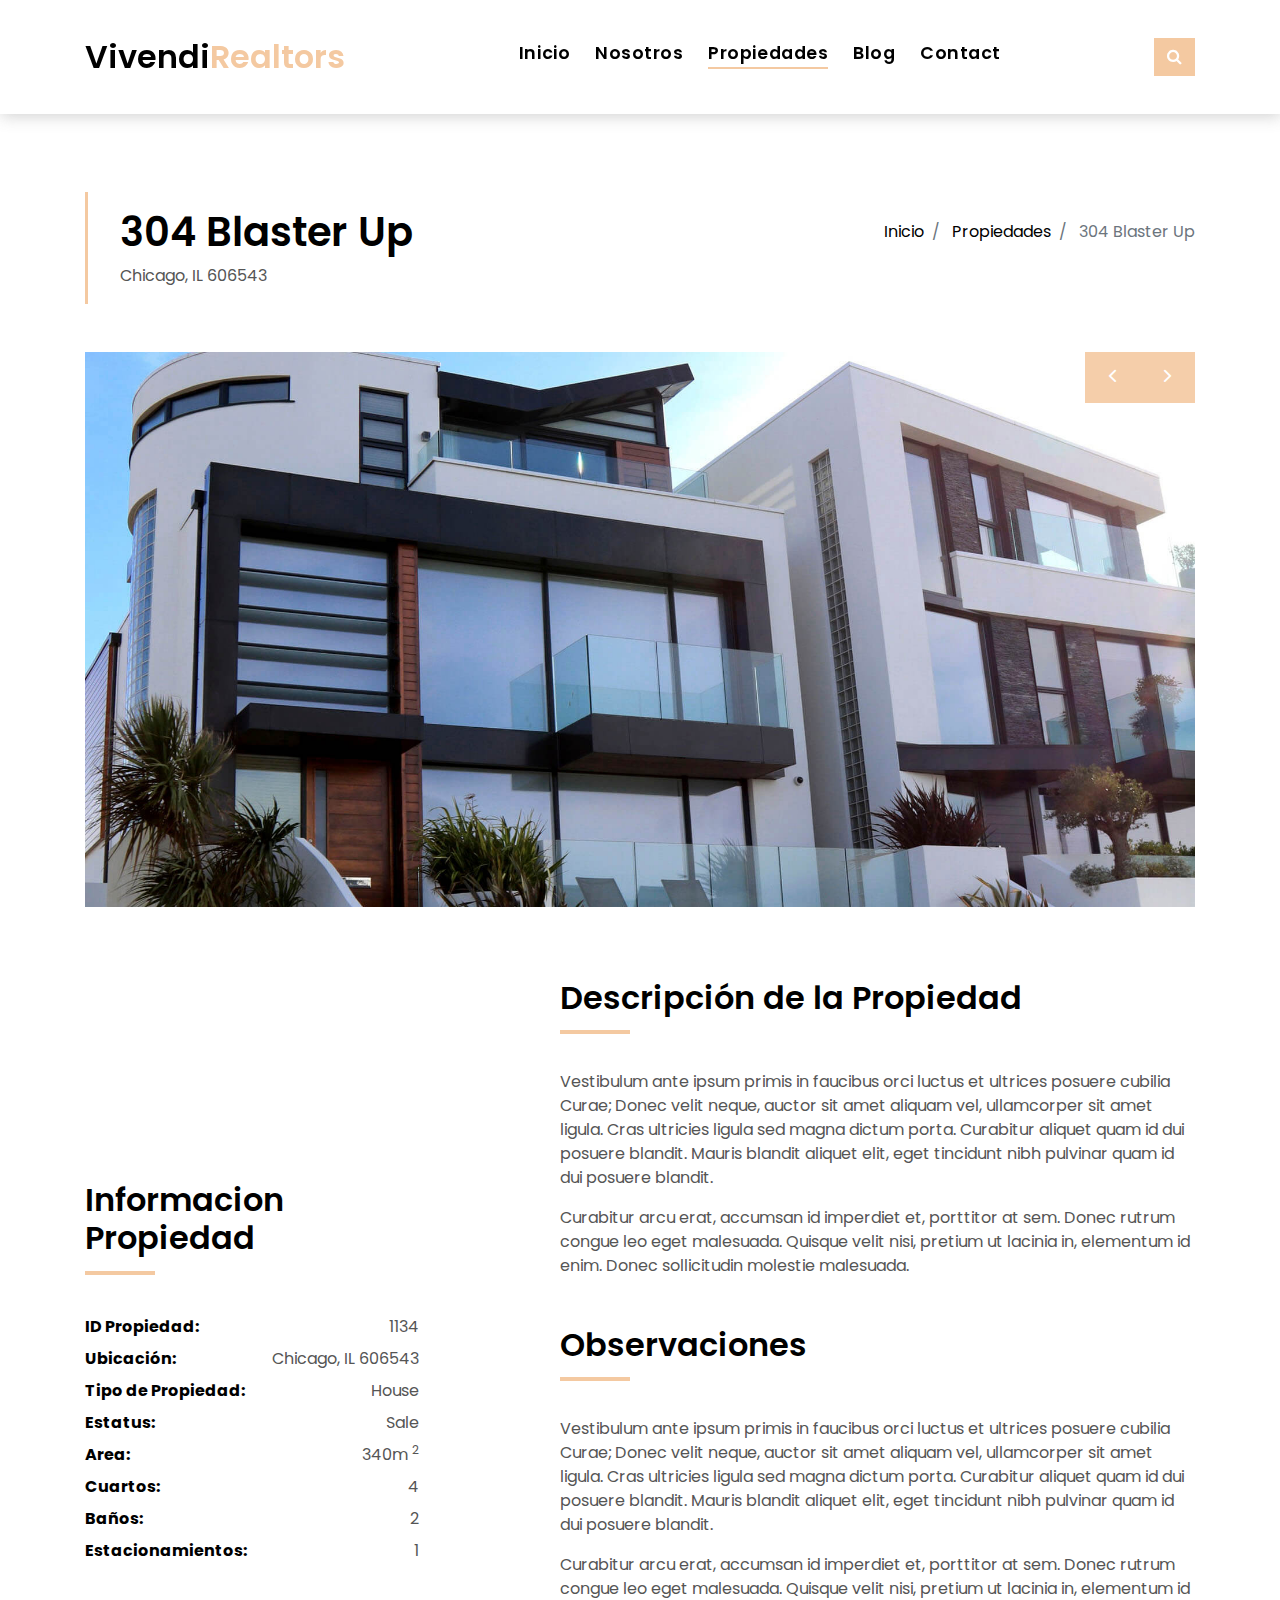
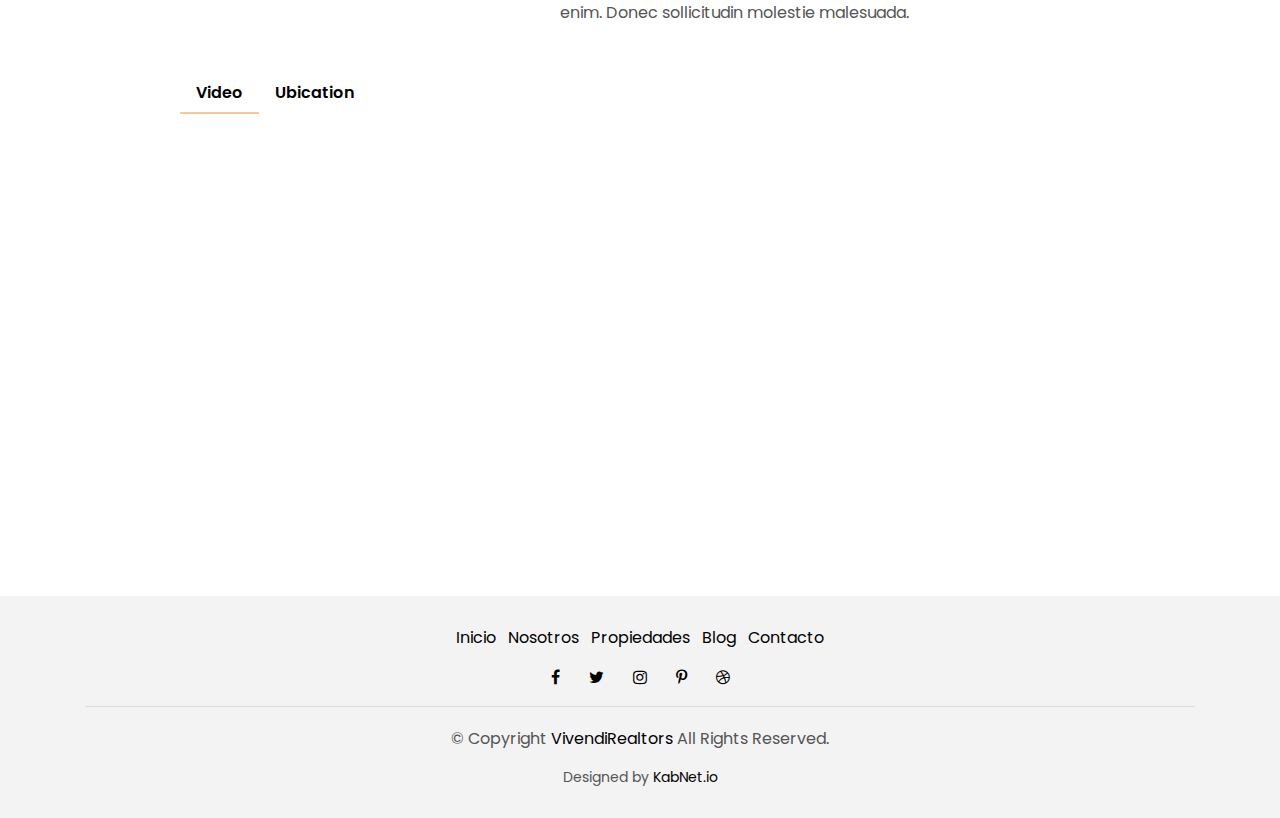
<file: property-single.html>
<!DOCTYPE html>
<html lang="en">
<head>
  <meta charset="utf-8">
  <title>VivendiRealtors Template</title>
  <meta content="width=device-width, initial-scale=1.0" name="viewport">
  <meta content="" name="keywords">
  <meta content="" name="description">

  <!-- Favicons -->
  <link href="img/favicon.png" rel="icon">
  <link href="img/apple-touch-icon.png" rel="apple-touch-icon">

  <!-- Google Fonts -->
  <link href="https://fonts.googleapis.com/css?family=Poppins:300,400,500,600,700" rel="stylesheet">

  <!-- Bootstrap CSS File -->
  <link href="lib/bootstrap/css/bootstrap.min.css" rel="stylesheet">

  <!-- Libraries CSS Files -->
  <link href="lib/font-awesome/css/font-awesome.min.css" rel="stylesheet">
  <link href="lib/animate/animate.min.css" rel="stylesheet">
  <link href="lib/ionicons/css/ionicons.min.css" rel="stylesheet">
  <link href="lib/owlcarousel/assets/owl.carousel.min.css" rel="stylesheet">

  <!-- Main Stylesheet File -->
  <link href="css/style.css" rel="stylesheet">
</head>

<body>

  <div class="click-closed"></div>
  <!--/ Form Search Star /-->
  <div class="box-collapse">
    <div class="title-box-d">
      <h3 class="title-d">Buscar Propiedades</h3>
    </div>
    <span class="close-box-collapse right-boxed ion-ios-close"></span>
    <div class="box-collapse-wrap form">
      <form class="form-a">
        <div class="row">
          <div class="col-md-6 mb-2">
            <div class="form-group">
              <label for="city">Estado</label>
              <select class="form-control form-control-lg form-control-a" id="city">
                <option>All City</option>
                <option>Alabama</option>
                <option>Arizona</option>
                <option>California</option>
                <option>Colorado</option>
              </select>
            </div>
          </div>
          <div class="col-md-6 mb-2">
            <div class="form-group">
              <label for="city">Municipio</label>
              <select class="form-control form-control-lg form-control-a" id="city">
                <option>All City</option>
                <option>Alabama</option>
                <option>Arizona</option>
                <option>California</option>
                <option>Colorado</option>
              </select>
            </div>
          </div>
          <div class="col-md-6 mb-2">
            <div class="form-group">
              <label for="Type">Operacion</label>
              <select class="form-control form-control-lg form-control-a" id="Type">
                <option>All Type</option>
                <option>For Rent</option>
                <option>For Sale</option>
                <option>Open House</option>
              </select>
            </div>
          </div>
          <div class="col-md-6 mb-2">
            <div class="form-group">
              <label for="bedrooms">Tipo</label>
              <select class="form-control form-control-lg form-control-a" id="bedrooms">
                <option>Casa</option>
                <option>Local</option>
                <option>Bodega</option>
                <option>Terreno</option>
              </select>
            </div>
          </div>
          <div class="col-md-6 mb-2">
            <div class="form-group">
              <label for="price">Precio</label>
              <select class="form-control form-control-lg form-control-a" id="price">
                <option>Unlimite</option>
                <option>$50,000</option>
                <option>$100,000</option>
                <option>$150,000</option>
                <option>$200,000</option>
              </select>
            </div>
          </div>
          <div class="col-md-12">
            <button type="submit" class="btn btn-b">Buscar Propiedades</button>
          </div>
        </div>
      </form>
    </div>
  </div>
  <!--/ Form Search End /-->

  <!--/ Nav Star /-->
  <nav class="navbar navbar-default navbar-trans navbar-expand-lg fixed-top">
    <div class="container">
      <button class="navbar-toggler collapsed" type="button" data-toggle="collapse" data-target="#navbarDefault"
        aria-controls="navbarDefault" aria-expanded="false" aria-label="Toggle navigation">
        <span></span>
        <span></span>
        <span></span>
      </button>
      <a class="navbar-brand text-brand" href="index.html">Vivendi<span class="color-b">Realtors</span></a>
      <button type="button" class="btn btn-link nav-search navbar-toggle-box-collapse d-md-none" data-toggle="collapse"
        data-target="#navbarTogglerDemo01" aria-expanded="false">
        <span class="fa fa-search" aria-hidden="true"></span>
      </button>
      <div class="navbar-collapse collapse justify-content-center" id="navbarDefault">
        <ul class="navbar-nav">
          <li class="nav-item">
            <a class="nav-link" href="./">Inicio</a>
          </li>
          <li class="nav-item">
            <a class="nav-link" href="about.html">Nosotros</a>
          </li>
          <li class="nav-item">
            <a class="nav-link active" href="property-grid.html">Propiedades</a>
          </li>
          <li class="nav-item">
            <a class="nav-link" href="blog-grid.html">Blog</a>
          </li>
          <li class="nav-item">
            <a class="nav-link" href="contact.html">Contact</a>
          </li>
        </ul>
      </div>
      <button type="button" class="btn btn-b-n navbar-toggle-box-collapse d-none d-md-block" data-toggle="collapse"
        data-target="#navbarTogglerDemo01" aria-expanded="false">
        <span class="fa fa-search" aria-hidden="true"></span>
      </button>
    </div>
  </nav>
  <!--/ Nav End /-->

  <!--/ Intro Single star /-->
  <section class="intro-single">
    <div class="container">
      <div class="row">
        <div class="col-md-12 col-lg-8">
          <div class="title-single-box">
            <h1 class="title-single">304 Blaster Up</h1>
            <span class="color-text-a">Chicago, IL 606543</span>
          </div>
        </div>
        <div class="col-md-12 col-lg-4">
          <nav aria-label="breadcrumb" class="breadcrumb-box d-flex justify-content-lg-end">
            <ol class="breadcrumb">
              <li class="breadcrumb-item">
                <a href="./">Inicio</a>
              </li>
              <li class="breadcrumb-item">
                <a href="property-grid.html">Propiedades</a>
              </li>
              <li class="breadcrumb-item active" aria-current="page">
                304 Blaster Up
              </li>
            </ol>
          </nav>
        </div>
      </div>
    </div>
  </section>
  <!--/ Intro Single End /-->

  <!--/ Property Single Star /-->
  <section class="property-single nav-arrow-b">
    <div class="container">
      <div class="row">
        <div class="col-sm-12">
          <div id="property-single-carousel" class="owl-carousel owl-arrow gallery-property">
            <div class="carousel-item-b">
              <img src="img/slide-2.jpg" alt="">
            </div>
            <div class="carousel-item-b">
              <img src="img/slide-3.jpg" alt="">
            </div>
            <div class="carousel-item-b">
              <img src="img/slide-1.jpg" alt="">
            </div>
          </div>
          <div class="row justify-content-between">
            <div class="col-md-5 col-lg-4">
              <div class="property-price d-flex justify-content-center foo">
                <div class="card-header-c d-flex">
                  <div class="card-box-ico">
                    <span class="ion-money">$</span>
                  </div>
                  <div class="card-title-c align-self-center">
                    <h5 class="title-c">15000</h5>
                  </div>
                </div>
              </div>
              <div class="property-summary">
                <div class="row">
                  <div class="col-sm-12">
                    <div class="title-box-d section-t4">
                      <h3 class="title-d">Informacion Propiedad</h3>
                    </div>
                  </div>
                </div>
                <div class="summary-list">
                  <ul class="list">
                    <li class="d-flex justify-content-between">
                      <strong>ID Propiedad:</strong>
                      <span>1134</span>
                    </li>
                    <li class="d-flex justify-content-between">
                      <strong>Ubicación:</strong>
                      <span>Chicago, IL 606543</span>
                    </li>
                    <li class="d-flex justify-content-between">
                      <strong>Tipo de Propiedad:</strong>
                      <span>House</span>
                    </li>
                    <li class="d-flex justify-content-between">
                      <strong>Estatus:</strong>
                      <span>Sale</span>
                    </li>
                    <li class="d-flex justify-content-between">
                      <strong>Area:</strong>
                      <span>340m
                        <sup>2</sup>
                      </span>
                    </li>
                    <li class="d-flex justify-content-between">
                      <strong>Cuartos:</strong>
                      <span>4</span>
                    </li>
                    <li class="d-flex justify-content-between">
                      <strong>Baños:</strong>
                      <span>2</span>
                    </li>
                    <li class="d-flex justify-content-between">
                      <strong>Estacionamientos:</strong>
                      <span>1</span>
                    </li>
                  </ul>
                </div>
              </div>
            </div>
            <div class="col-md-7 col-lg-7 section-md-t3">
              <div class="row">
                <div class="col-sm-12">
                  <div class="title-box-d">
                    <h3 class="title-d">Descripción de la Propiedad</h3>
                  </div>
                </div>
              </div>
              <div class="property-description">
                <p class="description color-text-a">
                  Vestibulum ante ipsum primis in faucibus orci luctus et ultrices posuere cubilia Curae; Donec velit
                  neque, auctor sit amet
                  aliquam vel, ullamcorper sit amet ligula. Cras ultricies ligula sed magna dictum porta.
                  Curabitur aliquet quam id dui posuere blandit. Mauris blandit aliquet elit, eget tincidunt
                  nibh pulvinar quam id dui posuere blandit.
                </p>
                <p class="description color-text-a no-margin">
                  Curabitur arcu erat, accumsan id imperdiet et, porttitor at sem. Donec rutrum congue leo eget
                  malesuada. Quisque velit nisi,
                  pretium ut lacinia in, elementum id enim. Donec sollicitudin molestie malesuada.
                </p>
              </div>
              <div class="row section-t3">
                <div class="col-sm-12">
                  <div class="title-box-d">
                    <h3 class="title-d">Observaciones</h3>
                  </div>
                </div>
              </div>
              <div class="property-description">
                <p class="description color-text-a">
                  Vestibulum ante ipsum primis in faucibus orci luctus et ultrices posuere cubilia Curae; Donec velit
                  neque, auctor sit amet
                  aliquam vel, ullamcorper sit amet ligula. Cras ultricies ligula sed magna dictum porta.
                  Curabitur aliquet quam id dui posuere blandit. Mauris blandit aliquet elit, eget tincidunt
                  nibh pulvinar quam id dui posuere blandit.
                </p>
                <p class="description color-text-a no-margin">
                  Curabitur arcu erat, accumsan id imperdiet et, porttitor at sem. Donec rutrum congue leo eget
                  malesuada. Quisque velit nisi,
                  pretium ut lacinia in, elementum id enim. Donec sollicitudin molestie malesuada.
                </p>
              </div>
            </div>
          </div>
        </div>
        <div class="col-md-10 offset-md-1">
          <ul class="nav nav-pills-a nav-pills mb-3 section-t3" id="pills-tab" role="tablist">
            <li class="nav-item">
              <a class="nav-link active" id="pills-video-tab" data-toggle="pill" href="#pills-video" role="tab"
                aria-controls="pills-video" aria-selected="true">Video</a>
            </li>
            <li class="nav-item">
              <a class="nav-link" id="pills-map-tab" data-toggle="pill" href="#pills-map" role="tab" aria-controls="pills-map"
                aria-selected="false">Ubication</a>
            </li>
          </ul>
          <div class="tab-content" id="pills-tabContent">
            <div class="tab-pane fade show active" id="pills-video" role="tabpanel" aria-labelledby="pills-video-tab">
              <iframe src="https://player.vimeo.com/video/73221098" width="100%" height="460" frameborder="0"
                webkitallowfullscreen mozallowfullscreen allowfullscreen></iframe>
            </div>
            <div class="tab-pane fade" id="pills-plans" role="tabpanel" aria-labelledby="pills-plans-tab">
              <img src="img/plan2.jpg" alt="" class="img-fluid">
            </div>
            <div class="tab-pane fade" id="pills-map" role="tabpanel" aria-labelledby="pills-map-tab">
              <iframe src="https://www.google.com/maps/embed?pb=!1m18!1m12!1m3!1d3022.1422937950147!2d-73.98731968482413!3d40.75889497932681!2m3!1f0!2f0!3f0!3m2!1i1024!2i768!4f13.1!3m3!1m2!1s0x89c25855c6480299%3A0x55194ec5a1ae072e!2sTimes+Square!5e0!3m2!1ses-419!2sve!4v1510329142834"
                width="100%" height="460" frameborder="0" style="border:0" allowfullscreen></iframe>
            </div>
          </div>
        </div>
        
      </div>
    </div>
  </section>
  <!--/ Property Single End /-->

  <!--/ footer Star /-->
  <footer>
    <div class="container">
      <div class="row">
        <div class="col-md-12">
          <nav class="nav-footer">
            <ul class="list-inline">
              <li class="list-inline-item">
                <a href="./">Inicio</a>
              </li>
              <li class="list-inline-item">
                <a href="about.html">Nosotros</a>
              </li>
              <li class="list-inline-item">
                <a href="property-grid.html">Propiedades</a>
              </li>
              <li class="list-inline-item">
                <a href="blog-grid.html">Blog</a>
              </li>
              <li class="list-inline-item">
                <a href="contact.html">Contacto</a>
              </li>
            </ul>
          </nav>
          <div class="socials-a">
            <ul class="list-inline">
              <li class="list-inline-item">
                <a href="#">
                  <i class="fa fa-facebook" aria-hidden="true"></i>
                </a>
              </li>
              <li class="list-inline-item">
                <a href="#">
                  <i class="fa fa-twitter" aria-hidden="true"></i>
                </a>
              </li>
              <li class="list-inline-item">
                <a href="#">
                  <i class="fa fa-instagram" aria-hidden="true"></i>
                </a>
              </li>
              <li class="list-inline-item">
                <a href="#">
                  <i class="fa fa-pinterest-p" aria-hidden="true"></i>
                </a>
              </li>
              <li class="list-inline-item">
                <a href="#">
                  <i class="fa fa-dribbble" aria-hidden="true"></i>
                </a>
              </li>
            </ul>
          </div>
          <div class="copyright-footer">
            <p class="copyright color-text-a">
              &copy; Copyright
              <span class="color-a">VivendiRealtors</span> All Rights Reserved.
            </p>
          </div>
          <div class="credits">
            Designed by <a href="">KabNet.io</a>
          </div>
        </div>
      </div>
    </div>
  </footer>
  <!--/ Footer End /-->

  <a href="#" class="back-to-top"><i class="fa fa-chevron-up"></i></a>
  <div id="preloader"></div>

  <!-- JavaScript Libraries -->
  <script src="lib/jquery/jquery.min.js"></script>
  <script src="lib/jquery/jquery-migrate.min.js"></script>
  <script src="lib/popper/popper.min.js"></script>
  <script src="lib/bootstrap/js/bootstrap.min.js"></script>
  <script src="lib/easing/easing.min.js"></script>
  <script src="lib/owlcarousel/owl.carousel.min.js"></script>
  <script src="lib/scrollreveal/scrollreveal.min.js"></script>
  <!-- Contact Form JavaScript File -->
  <script src="contactform/contactform.js"></script>

  <!-- Template Main Javascript File -->
  <script src="js/main.js"></script>

</body>
</html>
</file>
<file: css/style.css>
/*
  Theme Name: EstateAgency
  Theme URL: https://bootstrapmade.com/real-estate-agency-bootstrap-template/
  Author: BootstrapMade.com
  License: https://bootstrapmade.com/license/
*/

/*======================================
//--//-->   STYLES GENERALES
======================================*/

body {
  font-family: 'Poppins', sans-serif;
  color: #555555;
}

h1,
h2,
h3,
h4,
h5,
h6 {
  color: #000000;
}

a {
  color: #000000;
  transition: all .5s ease;
}

a:hover {
  color: #f4c9a1;
  text-decoration: none;
}

.link-two {
  color: #000000;
  transition: all .5s ease;
}

.link-two:hover {
  text-decoration: underline;
  color: #000000;
}

.link-one {
  color: #000000;
  transition: all .5s ease;
}

.link-one:hover {
  color: #000000;
  text-decoration: none;
}

.link-icon {
  color: #000000;
  font-weight: 500;
}

.link-icon span {
  font-size: 14px;
  padding-left: 4px;
  vertical-align: middle;
}

.link-a {
  color: #ffffff;
  text-decoration: none;
}

.link-a:hover {
  color: #ffffff;
  text-decoration: none;
}

.link-a span {
  font-size: 18px;
  vertical-align: middle;
  margin-left: 5px;
}

.text-brand {
  color: #000000;
  font-size: 2rem;
  font-weight: 600;
}

.color-a {
  color: #000000;
}

.color-b {
  color: #f4c9a1;
}

.color-d {
  color: #adadad;
}

.color-text-a {
  color: #555555;
}

.no-margin {
  margin: 0;
}

/*------/ Nav Pills  /------*/

.nav-pills-a.nav-pills .nav-link {
  color: #000000;
  position: relative;
  font-weight: 600;
}

.nav-pills-a.nav-pills .nav-link.active {
  background-color: transparent;
}

.nav-pills-a.nav-pills .nav-link.active:after {
  content: '';
  position: absolute;
  left: 0;
  bottom: -1px;
  width: 100%;
  height: 2px;
  background-color: #f4c9a1;
  z-index: 2;
}

/*------/ Bg Image /------*/

.bg-image {
  background-repeat: no-repeat;
  background-attachment: fixed;
  background-size: cover;
  background-position: center center;
}

/*------/ List a /------*/

.list-a {
  display: inline-block;
  line-height: 2;
  padding: 0;
  list-style: none;
}

.list-a li {
  position: relative;
  width: 50%;
  float: left;
  padding-left: 25px;
  padding-right: 5px;
}

.list-a li:before {
  content: '';
  width: 10px;
  height: 2px;
  position: absolute;
  background-color: #313131;
  top: 15px;
  left: 0;
}

/*------/ Pagination-a /------*/

.pagination-a .pagination .page-link {
  margin: 0 .2rem;
  border-color: transparent;
  padding: .5rem .8rem;
  color: #000000;
}

.pagination-a .pagination .page-link:hover,
.pagination-a .pagination .page-link:active,
.pagination-a .pagination .page-link:focus {
  background-color: #f4c9a1;
}

.pagination-a .pagination .page-link span {
  font-size: 1.2rem;
}

.pagination-a .pagination .next .page-link {
  padding: .4rem .9rem;
}

.pagination-a .pagination .page-item:last-child .page-link {
  border-top-right-radius: 0;
  border-bottom-right-radius: 0;
}

.pagination-a .pagination .page-item:first-child .page-link {
  border-top-left-radius: 0;
  border-bottom-left-radius: 0;
}

.pagination-a .pagination .page-item.disabled .page-link {
  padding: .4rem .9rem;
  color: #555555;
}

.pagination-a .pagination .page-item.active .page-link {
  background-color: #f4c9a1;
}

.a {
  color: #f4c9a1;
  font-size: 1.3rem;
}

/*------/ Icon Box /------*/

.icon-box .icon-box-icon {
  display: table-cell;
  vertical-align: top;
  font-size: 36px;
  color: #000000;
  width: 50px;
  padding-top: 8px;
}

.icon-box .icon-box-content {
  padding-top: 18px;
}

/*------/ Space Padding /------*/

.section-t8 {
  padding-top: 8rem;
}

.section-t4 {
  padding-top: 4rem;
}

.section-t3 {
  padding-top: 3rem;
}

.section-b2 {
  padding-bottom: 2rem;
}

.section-tb85 {
  padding: 8rem 0 5rem 0;
}

/*------/ Title /------*/

.title-wrap {
  padding-bottom: 4rem;
}

.title-a {
  font-size: 2.6rem;
  font-weight: 600;
}

.title-link {
  font-size: 1.2rem;
  font-weight: 300;
  padding-top: 1.2rem;
}

.title-link a {
  color: #313131;
}

.title-link span {
  font-size: 20px;
  padding-left: 4px;
  vertical-align: middle;
}

.title-box-d {
  padding-bottom: 1.8rem;
  margin-bottom: 1rem;
  position: relative;
}

.title-box-d .title-d {
  font-weight: 600;
  font-size: 2rem;
}

.title-box-d .title-d:after {
  content: '';
  position: absolute;
  width: 70px;
  height: 4px;
  background-color: #f4c9a1;
  bottom: 20px;
  left: 0;
}

/*------/ Display Table & Table Cell /------*/

.display-table {
  width: 100%;
  height: 100%;
  display: table;
}

.table-cell {
  display: table-cell;
  vertical-align: middle;
}

/*------/ Ul Resect /------*/

.ul-resect ul,
.list-a ul,
.box-comments ul {
  list-style: none;
  padding-left: 0;
  margin-bottom: 0;
}

/*------/ Overlay /------*/

.overlay-a {
  background: linear-gradient(to bottom, rgba(0, 0, 0, 0) 0%, rgba(0, 0, 0, 0.2) 27%, rgba(0, 0, 0, 0.65) 90%);
}

.overlay {
  position: absolute;
  top: 0;
  left: 0px;
  padding: 0;
  height: 100%;
  width: 100%;
}

/*------/ Owl carousel /------*/

.owl-theme .owl-dots {
  text-align: center;
  margin-top: 18px;
}

.owl-theme .owl-dots .owl-dot {
  display: inline-block;
}

.owl-theme .owl-dots .owl-dot span {
  width: 16px;
  height: 9px;
  margin: 5px 5px;
  background: #000000;
  border: 0px solid #000000;
  display: block;
  transition: all 0.6s ease-in-out;
  cursor: pointer;
  border-radius: 0px;
}

.owl-theme .owl-dots .owl-dot:hover span {
  background-color: #f4c9a1;
}

.owl-theme .owl-dots .owl-dot.active span {
  background-color: #f4c9a1;
  width: 35px;
}

.owl-arrow .owl-nav {
  position: absolute;
  top: 0;
  right: 0;
  font-size: 1.8rem;
}

.owl-arrow .owl-nav .owl-prev,
.owl-arrow .owl-nav .owl-next {
  display: inline-block;
  transition: all 0.6s ease-in-out;
  color: #000000;
}

.owl-arrow .owl-nav .owl-prev.disabled,
.owl-arrow .owl-nav .owl-next.disabled {
  transition: all 0.6s ease-in-out;
  color: #adadad;
}

.owl-arrow .owl-nav .owl-next {
  margin-left: 15px;
}

.nav-arrow-a .owl-arrow .owl-nav {
  font-size: 1.8rem;
  margin-top: -110px;
}

.nav-arrow-a .owl-arrow .owl-nav .owl-next {
  margin-left: 15px;
}

.nav-arrow-b .owl-arrow .owl-nav {
  position: absolute;
  top: 0;
  right: 0;
  font-size: 1.2rem;
}

.nav-arrow-b .owl-arrow .owl-nav .owl-prev,
.nav-arrow-b .owl-arrow .owl-nav .owl-next {
  padding: .7rem 1.5rem !important;
  display: inline-block;
  transition: all 0.6s ease-in-out;
  color: #ffffff;
  background-color: #f4c9a1;
  opacity: .9;
}

.nav-arrow-b .owl-arrow .owl-nav .owl-prev.disabled,
.nav-arrow-b .owl-arrow .owl-nav .owl-next.disabled {
  transition: all 0.6s ease-in-out;
  color: #ffffff;
}

.nav-arrow-b .owl-arrow .owl-nav .owl-prev:hover,
.nav-arrow-b .owl-arrow .owl-nav .owl-next:hover {
  background-color: #f4c9a1;
}

.nav-arrow-b .owl-arrow .owl-nav .owl-next {
  margin-left: 0px;
}

/*------/ Socials /------*/

.socials-a .list-inline-item:not(:last-child) {
  margin-right: 25px;
}

/* Back to top button */

.back-to-top {
  position: fixed;
  display: none;
  background: #f4c9a1;
  color: #fff;
  width: 44px;
  height: 44px;
  text-align: center;
  line-height: 1;
  font-size: 16px;
  border-radius: 50%;
  right: 15px;
  bottom: 15px;
  transition: background 0.5s;
  z-index: 11;
}

.back-to-top i {
  padding-top: 12px;
  color: #fff;
}

/* Prelaoder */

#preloader {
  position: fixed;
  top: 0;
  left: 0;
  right: 0;
  bottom: 0;
  z-index: 9999;
  overflow: hidden;
  background: #fff;
}

#preloader:before {
  content: "";
  position: fixed;
  top: calc(50% - 30px);
  left: calc(50% - 30px);
  border: 6px solid #f2f2f2;
  border-top: 6px solid #f4c9a1;
  border-radius: 50%;
  width: 60px;
  height: 60px;
  -webkit-animation: animate-preloader 1s linear infinite;
  animation: animate-preloader 1s linear infinite;
}

@-webkit-keyframes animate-preloader {
  0% {
    -webkit-transform: rotate(0deg);
    transform: rotate(0deg);
  }

  100% {
    -webkit-transform: rotate(360deg);
    transform: rotate(360deg);
  }
}

@keyframes animate-preloader {
  0% {
    -webkit-transform: rotate(0deg);
    transform: rotate(0deg);
  }

  100% {
    -webkit-transform: rotate(360deg);
    transform: rotate(360deg);
  }
}

/*======================================
//--//-->   NAVBAR
======================================*/

.navbar-default {
  transition: all .5s ease-in-out;
  background-color: #ffffff;
  padding-top: 28px;
  padding-bottom: 28px;
  -webkit-backface-visibility: hidden;
  backface-visibility: hidden;
  box-shadow: 1px 2px 15px rgba(100, 100, 100, 0.3);
}

.navbar-default .nav-search {
  color: #000000;
  font-size: 1.5rem;
}

.navbar-default.navbar-reduce {
  box-shadow: 1px 2px 15px rgba(100, 100, 100, 0.3);
}

.navbar-default.navbar-trans,
.navbar-default.navbar-reduce {
  -webkit-backface-visibility: hidden;
  backface-visibility: hidden;
}

.navbar-default.navbar-trans .nav-item,
.navbar-default.navbar-reduce .nav-item {
  position: relative;
  padding-right: 10px;
  padding-bottom: 8px;
  margin-left: 0;
}

.navbar-default.navbar-trans .nav-link,
.navbar-default.navbar-reduce .nav-link {
  font-size: 1.1rem;
  color: #000000;
  font-weight: 600;
  letter-spacing: 0.030em;
  transition: all 0.1s ease-in-out;
  position: relative;
  padding-left: 0;
  padding-right: 0;
}

.navbar-default.navbar-trans .nav-link:before,
.navbar-default.navbar-reduce .nav-link:before {
  content: '';
  position: absolute;
  bottom: 5px;
  left: 0;
  width: 100%;
  height: 2px;
  z-index: 0;
  background-color: #f4c9a1;
  -webkit-transform: scaleX(0);
  transform: scaleX(0);
  -webkit-transform-origin: right;
  transform-origin: right;
  transition: opacity .2s ease-out 0.3s, -webkit-transform .2s ease-out;
  transition: transform .2s ease-out, opacity .2s ease-out 0.3s;
  transition: transform .2s ease-out, opacity .2s ease-out 0.3s, -webkit-transform .2s ease-out;
}

.navbar-default.navbar-trans .nav-link:hover,
.navbar-default.navbar-reduce .nav-link:hover {
  color: #000000;
}

.navbar-default.navbar-trans .nav-link:hover:before,
.navbar-default.navbar-reduce .nav-link:hover:before {
  -webkit-transform: scaleX(1);
  transform: scaleX(1);
  -webkit-transform-origin: left;
  transform-origin: left;
}

.navbar-default.navbar-trans .show > .nav-link:before,
.navbar-default.navbar-trans .active > .nav-link:before,
.navbar-default.navbar-trans .nav-link.show:before,
.navbar-default.navbar-trans .nav-link.active:before,
.navbar-default.navbar-reduce .show > .nav-link:before,
.navbar-default.navbar-reduce .active > .nav-link:before,
.navbar-default.navbar-reduce .nav-link.show:before,
.navbar-default.navbar-reduce .nav-link.active:before {
  -webkit-transform: scaleX(1);
  transform: scaleX(1);
}

.navbar-default.navbar-trans .nav-link:before {
  background-color: #f4c9a1;
}

.navbar-default.navbar-trans .nav-link:hover {
  color: #000000;
}

.navbar-default.navbar-trans .show > .nav-link,
.navbar-default.navbar-trans .active > .nav-link,
.navbar-default.navbar-trans .nav-link.show,
.navbar-default.navbar-trans .nav-link.active {
  color: #000000;
}

.navbar-default.navbar-reduce {
  transition: all .5s ease-in-out;
  padding-top: 19px;
  padding-bottom: 19px;
}

.navbar-default.navbar-reduce .nav-link {
  color: #000000;
}

.navbar-default.navbar-reduce .nav-link:before {
  background-color: #f4c9a1;
}

.navbar-default.navbar-reduce .nav-link:hover {
  color: #000000;
}

.navbar-default.navbar-reduce .show > .nav-link,
.navbar-default.navbar-reduce .active > .nav-link,
.navbar-default.navbar-reduce .nav-link.show,
.navbar-default.navbar-reduce .nav-link.active {
  color: #000000;
}

.navbar-default.navbar-reduce .navbar-brand {
  color: #000000;
}

.navbar-default .dropdown .dropdown-menu {
  border-top: 0;
  border-left: 4px solid #f4c9a1;
  border-right: 0;
  border-bottom: 0;
  -webkit-transform: translate3d(0px, -40px, 0px);
  transform: translate3d(0px, -40px, 0px);
  opacity: 0;
  filter: alpha(opacity=0);
  visibility: hidden;
  transition: all 0.5s cubic-bezier(0.3, 0.65, 0.355, 1) 0s, opacity 0.31s ease 0s, height 0s linear 0.36s;
  margin: 0;
  border-radius: 0;
  padding: 12px 0;
}

.navbar-default .dropdown .dropdown-menu .dropdown-item {
  padding: 12px 18px;
  transition: all 500ms ease;
  font-weight: 600;
  min-width: 220px;
}

.navbar-default .dropdown .dropdown-menu .dropdown-item:hover {
  background-color: #ffffff;
  color: #f4c9a1;
  transition: all 500ms ease;
}

.navbar-default .dropdown .dropdown-menu .dropdown-item.active {
  background-color: #ffffff;
  color: #f4c9a1;
}

.navbar-default .dropdown:hover .dropdown-menu {
  -webkit-transform: translate3d(0px, 0px, 0px);
  transform: translate3d(0px, 0px, 0px);
  visibility: visible;
  opacity: 1;
  filter: alpha(opacity=1);
}

/*------/ Hamburger Navbar /------*/

.navbar-toggler {
  position: relative;
}

.navbar-toggler:focus,
.navbar-toggler:active {
  outline: 0;
}

.navbar-toggler span {
  display: block;
  background-color: #000000;
  height: 3px;
  width: 25px;
  margin-top: 4px;
  margin-bottom: 4px;
  -webkit-transform: rotate(0deg);
  transform: rotate(0deg);
  left: 0;
  opacity: 1;
}

.navbar-toggler span:nth-child(1),
.navbar-toggler span:nth-child(3) {
  transition: -webkit-transform .35s ease-in-out;
  transition: transform .35s ease-in-out;
  transition: transform .35s ease-in-out, -webkit-transform .35s ease-in-out;
}

.navbar-toggler:not(.collapsed) span:nth-child(1) {
  position: absolute;
  left: 12px;
  top: 10px;
  -webkit-transform: rotate(135deg);
  transform: rotate(135deg);
  opacity: 0.9;
}

.navbar-toggler:not(.collapsed) span:nth-child(2) {
  height: 12px;
  visibility: hidden;
  background-color: transparent;
}

.navbar-toggler:not(.collapsed) span:nth-child(3) {
  position: absolute;
  left: 12px;
  top: 10px;
  -webkit-transform: rotate(-135deg);
  transform: rotate(-135deg);
  opacity: 0.9;
}

/*======================================
//--//-->   BOX COLAPSE
======================================*/

.box-collapse {
  position: fixed;
  top: 0;
  bottom: 0;
  right: 0;
  width: 100%;
  z-index: 1040;
  background-color: #ffffff;
  -webkit-transform: translateX(100%);
  transform: translateX(100%);
  transition: all 0.6s ease;
}

.box-collapse .title-box-d {
  top: 30px;
  left: 60px;
  opacity: 0;
  transition: all 1s ease;
  transition-delay: .3s;
}

.box-collapse-wrap {
  opacity: 0;
  position: absolute;
  left: 0;
  top: 6.5rem;
  bottom: 5rem;
  padding-left: 10%;
  padding-right: 10%;
  overflow-x: hidden;
  overflow-y: auto;
  margin: 0;
  -webkit-transform: translateY(3rem);
  transform: translateY(3rem);
  transition: opacity 0.5s 0.5s ease, -webkit-transform 0.5s 0.5s ease;
  transition: transform 0.5s 0.5s ease, opacity 0.5s 0.5s ease;
  transition: transform 0.5s 0.5s ease, opacity 0.5s 0.5s ease, -webkit-transform 0.5s 0.5s ease;
}

.box-collapse-open .click-closed {
  visibility: visible;
}

.box-collapse-open .box-collapse {
  -webkit-transform: translateX(0);
  transform: translateX(0);
  box-shadow: 0 0 65px rgba(0, 0, 0, 0.07);
  opacity: 1;
}

.box-collapse-open .box-collapse .title-box-d {
  -webkit-transform: translate(0);
  transform: translate(0);
  opacity: 1;
}

.box-collapse-open .box-collapse-wrap {
  -webkit-transform: translate(0);
  transform: translate(0);
  opacity: 1;
}

.box-collapse-closed .box-collapse {
  opacity: .7;
  transition-delay: 0s;
}

.box-collapse-closed .box-collapse .title-box-d {
  opacity: 0;
  transition-delay: 0s;
}

.box-collapse-closed .box-collapse .form-a {
  opacity: 0;
  transition-delay: 0s;
}

.click-closed {
  position: fixed;
  top: 0;
  left: 0;
  width: 100%;
  height: 100%;
  visibility: hidden;
  z-index: 1035;
  background-color: #000000;
  opacity: .4;
}

.close-box-collapse {
  position: absolute;
  z-index: 1050;
  top: 2rem;
  font-size: 3.5rem;
  line-height: 1;
  color: #000000;
  cursor: pointer;
  transition: all 0.3s ease;
}

.right-boxed {
  right: 4.2857rem;
}

/*======================================
//--//-->   INTRO
======================================*/

.intro {
  height: 100vh;
  position: relative;
  color: #ffffff;
}

.intro .owl-theme .owl-dots {
  position: absolute;
  bottom: 70px;
  right: 50px;
}

.intro .owl-theme .owl-dots .owl-dot span {
  background: #ffffff;
  border: 0px solid #ffffff;
}

.intro .owl-theme .owl-dots .owl-dot:hover span {
  background-color: #f4c9a1;
}

.intro .owl-theme .owl-dots .owl-dot.active span {
  background-color: #f4c9a1;
}

.intro .intro-item {
  padding-top: 2rem;
}

.intro .carousel-item-a {
  position: relative;
  height: 100vh;
}

.intro .carousel-item-a.bg-image {
  background-attachment: scroll;
}

.intro .intro-content {
  position: absolute;
}

.intro .intro-body {
  padding-left: 1rem;
}

.intro .intro-body .price-a {
  color: #ffffff;
  padding: 1rem 1.5rem;
  border: 2px solid #f4c9a1;
  border-radius: 50px;
  text-transform: uppercase;
  letter-spacing: 0.030em;
}

.intro .spacial {
  -webkit-animation-delay: .2s;
  animation-delay: .2s;
  color: #ffffff;
}

.intro .intro-title-top {
  -webkit-animation-delay: .6s;
  animation-delay: .6s;
  margin-bottom: 1rem;
  font-size: .9rem;
  color: #ffffff;
  letter-spacing: .05em;
}

.intro .intro-title {
  transition-duration: 9s !important;
  color: #ffffff;
  font-weight: 700;
  font-size: 2.8rem;
  text-transform: uppercase;
}

.intro .intro-subtitle {
  font-size: 1.5rem;
  font-weight: 300;
}

.intro .intro-subtitle.intro-price {
  padding-top: 1rem;
  font-size: 1.2rem;
}

/*------/ Intro Single /------*/

.intro-single {
  padding: 12rem 0 3rem;
}

.intro-single .title-single-box {
  padding: 1rem 0 1rem 2rem;
}

.intro-single .title-single-box {
  border-left: 3px solid #f4c9a1;
}

.intro-single .title-single-box .title-single {
  font-weight: 600;
  font-size: 2.2rem;
}

.intro-single .breadcrumb-box {
  padding: 1rem 0 0 .5rem;
}

.intro-single .breadcrumb {
  background-color: transparent;
  padding-right: 0;
  padding-left: 0;
}

/*======================================
//--//-->   CARD GENERAL
======================================*/

.card-box-a,
.card-box-b,
.card-box-d {
  position: relative;
  overflow: hidden;
  -webkit-backface-visibility: hidden;
  backface-visibility: hidden;
}

.card-box-a .img-a,
.card-box-a .img-b,
.card-box-b .img-a,
.card-box-b .img-b {
  transition: .8s all ease-in-out;
}

.card-overlay {
  position: absolute;
  width: 100%;
  height: 100%;
  top: 0;
  left: 0;
}

.card-shadow {
  -webkit-backface-visibility: hidden;
  backface-visibility: hidden;
}

.card-shadow:before {
  content: ' ';
  position: absolute;
  top: 0;
  left: 0;
  width: 100%;
  height: 100%;
  z-index: 1;
  background: linear-gradient(to bottom, rgba(0, 0, 0, 0) 0%, rgba(0, 0, 0, 0.2) 27%, rgba(0, 0, 0, 0.65) 90%);
}

/*======================================
//--//-->   PROPERTY - CARD-A
======================================*/

.card-overlay-a-content {
  transition: all .5s ease-in;
  position: absolute;
  width: 100%;
  bottom: 0px;
  z-index: 2;
}

.card-header-a {
  padding: 0 1rem;
}

.card-header-a .card-title-a {
  color: #ffffff;
  margin-bottom: 0;
  padding-bottom: .7rem;
}

.card-header-a .card-title-a a {
  color: #ffffff;
  text-decoration: none;
}

.card-body-a {
  z-index: 2;
  transition: all .5s ease-in;
  padding: 0rem 1rem 2rem 1rem;
}

.card-body-a .price-box {
  padding-bottom: .5rem;
}

.price-a {
  color: #ffffff;
  padding: .6rem .8rem;
  border: 2px solid #f4c9a1;
  border-radius: 50px;
  text-transform: uppercase;
  letter-spacing: 0.030em;
}

.card-footer-a {
  width: 100%;
  position: absolute;
  z-index: 2;
  background-color: #f4c9a1;
}

.card-info {
  list-style: none;
  margin-bottom: 0;
  padding: .5rem 0;
}

.card-info .card-info-title {
  font-size: 1rem;
  color: #313131;
}

.card-info li span {
  color: #ffffff;
  font-size: .9rem;
}

/*------/ Property Grid /-----*/

.property-grid .grid-option {
  text-align: right;
  margin-bottom: 2rem;
}

.property-grid .grid-option .custom-select {
  border-radius: 0;
  width: 200px;
  border-color: #313131;
}

.property-grid .grid-option .custom-select:hover,
.property-grid .grid-option .custom-select:active,
.property-grid .grid-option .custom-select:focus {
  border-color: #313131;
}

.property-grid .grid-option .custom-select option {
  border-color: #313131;
}

/*------/ Property Single /-----*/

.gallery-property {
  margin-bottom: 3rem;
}

.property-price {
  margin: 0 auto;
}

.property-price .card-header-c {
  padding: 0;
}

.summary-list {
  padding-right: 1rem;
  color: #000000;
}

.summary-list .list {
  padding: 0;
  line-height: 2;
}

.summary-list .list span {
  color: #555555;
}

.property-agent .title-agent {
  font-weight: 600;
}

.property-agent ul {
  line-height: 2;
  color: #000000;
}

.property-agent .socials-a {
  text-align: center;
}

/*======================================
//--//-->   NEWS - CARD-B
======================================*/

.card-header-b {
  padding: 1rem;
  color: #ffffff;
  position: absolute;
  bottom: 20px;
  z-index: 2;
}

.card-header-b .category-b {
  font-size: .9rem;
  background-color: #f4c9a1;
  padding: .3rem .7rem;
  color: #313131;
  letter-spacing: 0.030em;
  border-radius: 50px;
  text-decoration: none;
}

.card-header-b .title-2 {
  margin-bottom: 0;
  padding: .6rem 0;
  font-size: 1.5rem;
}

.card-header-b .title-2 a {
  color: #ffffff;
  text-decoration: none;
}

.card-header-b .date-b {
  color: #d8d8d8;
  font-size: 1rem;
}

/*------/ News Single /------*/

.post-information {
  padding: 3rem 0;
}

.post-content {
  font-size: 1.1rem;
  font-weight: 300;
  line-height: 1.6;
}

.post-content .post-intro {
  font-size: 1.7rem;
  font-weight: 300;
  margin-bottom: 4rem;
  line-height: 1.6;
  color: #000000;
  font-weight: 400;
}

.post-content p {
  margin-bottom: 1.7rem;
}

.post-content .blockquote {
  padding: 1rem 3rem 1.7rem 3rem;
  border-left: 3px solid #f4c9a1;
  color: #000000;
}

.post-content .blockquote footer {
  text-align: left;
  padding: 0;
}

.post-footer {
  padding: 3rem 0 4rem;
}

.post-share .socials {
  display: inline-block;
}

.post-share .socials li {
  margin-left: .6rem;
}

/*------/ Comments /------*/

.box-comments .list-comments li {
  padding-bottom: 3.5rem;
}

.box-comments .list-comments .comment-avatar {
  display: table-cell;
  vertical-align: top;
}

.box-comments .list-comments .comment-avatar img {
  width: 80px;
  height: 80px;
}

.box-comments .list-comments .comment-author {
  font-size: 1.3rem;
}

.box-comments .list-comments .comment-details {
  display: table-cell;
  vertical-align: top;
  padding-left: 25px;
}

.box-comments .list-comments .comment-description {
  padding: .8rem 0 .5rem 0;
}

.box-comments .list-comments a {
  color: #000000;
}

.box-comments .list-comments span {
  display: block;
  color: #2B2A2A;
  font-style: italic;
}

.box-comments .comment-children {
  margin-left: 40px;
}

/*======================================
//--//-->   SERVICES - CARD-C
======================================*/

.card-box-c {
  position: relative;
}

.card-header-c {
  padding: 0 1rem 1rem 1rem;
}

.card-body-c {
  padding: .5rem .5rem 0 .5rem;
}

.card-footer-c {
  padding-left: .5rem;
}

.card-box-ico {
  padding: 1rem 3rem 1rem 2.5rem;
  border: 5px solid #f4c9a1;
}

.card-box-ico span {
  font-size: 4rem;
  color: #000000;
}

.title-c {
  font-size: 2.5rem;
  font-weight: 600;
  margin-left: -40px;
}

/*======================================
//--//-->   AGENTS - CARD-D
======================================*/

.card-box-d .card-overlay-hover {
  transition: all .2s ease-in-out;
  padding: 15px 40px 15px 35px;
}

.card-box-d .title-d {
  transition: .3s ease-in-out;
  font-size: 2rem;
  font-weight: 600;
  margin: 1rem 0;
  -webkit-transform: translateY(-20px);
  transform: translateY(-20px);
  opacity: 0;
}

.card-box-d .content-d {
  opacity: 0;
  transition: .5s ease-in-out;
  -webkit-transform: translateY(-40px);
  transform: translateY(-40px);
}

.card-box-d .info-agents {
  opacity: 0;
  transition: .5s ease-in-out;
}

.card-box-d .card-footer-d {
  transition: .5s ease-in-out;
  -webkit-transform: translateY(40px);
  transform: translateY(40px);
  opacity: 0;
  position: absolute;
  width: 100%;
  bottom: 10px;
  left: 0;
}

.card-box-d .list-inline-item:not(:last-child) {
  margin-right: 25px;
}

.card-box-d:hover .card-overlay-hover {
  background-color: #f4c9a1;
  opacity: .9;
}

.card-box-d:hover .title-d,
.card-box-d:hover .content-d,
.card-box-d:hover .info-agents,
.card-box-d:hover .card-footer-d {
  opacity: 1;
  -webkit-transform: translateY(0);
  transform: translateY(0);
}

/*------/ Agent Single /------*/

.agent-info-box .socials-footer {
  margin-top: 2rem;
}

.agent-info-box .socials-footer li {
  margin-right: 1.5rem;
}

/*======================================
//--//-->   ABOUT
======================================*/

.section-about .title-vertical {
  position: absolute;
  letter-spacing: 0;
  -webkit-transform: rotate(-90deg);
  transform: rotate(-90deg);
  top: 50px;
  text-align: left;
  font-size: 1.8rem;
  width: 300px;
  font-weight: 700;
  text-align: right;
}

.about-img-box {
  padding-left: 1rem;
  position: relative;
}

.sinse-box {
  background-color: #f4c9a1;
  padding: 1rem 2rem;
  position: absolute;
  left: 15px;
  bottom: 10px;
}

.sinse-box .sinse-title {
  font-weight: 700;
  letter-spacing: 0.043em;
  font-size: 1rem;
}

.sinse-box .sinse-title span {
  position: absolute;
}

.sinse-box .sinse-title span:after {
  content: ' ';
  width: 35px;
  height: 2px;
  background-color: #000000;
  position: absolute;
  bottom: -15px;
}

.sinse-box p {
  margin-bottom: 0;
  font-size: .7rem;
}

/*======================================
//--//-->   TESTIMONIALS
======================================*/

.testimonials-box {
  padding: 1rem 0;
}

.testimonials-box .testimonial-avatar {
  width: 80px !important;
  display: -webkit-inline-box !important;
  display: -webkit-inline-flex !important;
  display: -ms-inline-flexbox !important;
  display: inline-flex !important;
  border-radius: 50%;
}

.testimonial-ico {
  text-align: center;
}

.testimonial-ico span {
  font-size: 1.8rem;
  background-color: #f4c9a1;
  color: #ffffff;
  padding: .4rem 1rem;
  border-radius: 50px;
}

.testimonial-text {
  font-style: italic;
  margin-top: 25px;
  padding: 1.5rem 1.5rem;
  background-color: #f3f3f3;
  position: relative;
}

.testimonial-text:after {
  content: "";
  position: absolute;
  top: 100%;
  left: 25px;
  width: 0px;
  height: 0px;
  border-top: 15px solid #f3f3f3;
  border-left: 15px solid transparent;
  border-right: 15px solid transparent;
}

.testimonial-author-box {
  margin-top: 2rem;
}

.testimonial-author {
  margin-left: 1rem;
  display: -webkit-inline-box;
  display: -webkit-inline-flex;
  display: -ms-inline-flexbox;
  display: inline-flex;
  font-size: 1.2rem;
  color: #000000;
}

/*======================================
//--//-->   FOOTER
======================================*/

.section-footer {
  padding-top: 60px;
  margin-top: 60px;
  background: #f3f3f3;
}

.section-footer ul {
  line-height: 2;
}

.section-footer .item-list-a i {
  font-size: 18px;
  padding-right: 4px;
  color: #f4c9a1;
}

.section-footer .widget-a .w-title-a {
  margin-bottom: 1rem;
}

footer {
  background: #f3f3f3;
  text-align: center;
  padding: 30px 0;
}

footer .copyright-footer {
  border-top: 1px solid #ddd;
  padding-top: 20px;
}

footer .credits {
  font-size: 14px;
}

/*======================================
//--//-->   FORM INPUT
======================================*/

.form-a #sendmessage {
  color: #f4c9a1;
  border: 1px solid #f4c9a1;
  display: none;
  text-align: center;
  padding: 15px;
  font-weight: 600;
  margin-bottom: 15px;
}

.form-a #errormessage {
  color: red;
  display: none;
  border: 1px solid red;
  text-align: center;
  padding: 15px;
  font-weight: 600;
  margin-bottom: 15px;
}

.form-a #sendmessage.show,
.form-a #errormessage.show,
.form-a .show {
  display: block;
}

.form-a .validation {
  color: red;
  display: none;
  margin: 4px 0 20px 0;
  font-weight: 400;
  font-size: 13px;
}

.form-a label {
  color: #000000;
  position: relative;
}

.form-a select.form-control-lg:not([size]):not([multiple]) {
  height: 3.5rem;
}

.form-a .form-control {
  border-radius: 0;
  font-size: 1.1rem;
  font-weight: 300;
}

.form-a .form-control.form-control-a {
  height: 3.5rem;
}

.form-a .form-control:focus {
  box-shadow: none;
  border-color: #f4c9a1;
}

/*======================================
//--//-->   BUTTON
======================================*/

.btn {
  transition: .5s ease;
}

.btn.btn-a,
.btn.btn-b {
  border-radius: 0;
  padding: 1rem 3rem;
  letter-spacing: .05rem;
}

.btn.btn-a {
  background-color: #000000;
  color: #ffffff;
}

.btn.btn-a:hover {
  background-color: #f4c9a1;
  color: #000000;
}

.btn.btn-b {
  background-color: #f4c9a1;
  color: #000000;
}

.btn.btn-b:hover {
  background-color: #000000;
  color: #ffffff;
}

.btn.btn-b-n {
  background-color: #f4c9a1;
  color: #ffffff;
  border-radius: 0;
}

.btn.btn-b-n:hover {
  background-color: #f4c9a1;
  color: #ffffff;
}

@media (min-width: 576px) {
  .intro .intro-title {
    font-size: 3.5rem;
  }

  .intro .intro-subtitle.intro-price {
    font-size: 1.3rem;
  }

  .about-img-box {
    padding-left: 4rem;
  }

  .sinse-box {
    padding: 1.5rem 2.5rem;
    bottom: 20px;
  }

  .sinse-box .sinse-title {
    font-size: 1.3rem;
  }

  .sinse-box p {
    font-size: .8rem;
  }

  .sinse-box p {
    font-size: 1rem;
  }
}

@media (min-width: 768px) {
  .link-a {
    font-size: .9rem;
  }

  .link-a span {
    font-size: 1.5rem;
  }

  .navbar-default.navbar-trans .nav-item,
  .navbar-default.navbar-reduce .nav-item {
    margin-left: 15px;
  }

  .navbar-default .dropdown .dropdown-menu {
    border-top: 4px solid #f4c9a1;
    border-left: 0;
    display: block;
    position: absolute;
    box-shadow: 0 2px rgba(17, 16, 15, 0.1), 0 2px 10px rgba(20, 19, 18, 0.1);
  }

  .box-collapse {
    width: 50%;
  }

  .intro .owl-theme .owl-dots {
    right: 200px;
  }

  .intro .intro-body {
    padding-left: 2rem;
  }

  .intro .intro-title-top {
    font-size: 1rem;
    margin-bottom: 1rem;
  }

  .intro .intro-title {
    font-size: 4rem;
  }

  .intro .intro-subtitle {
    font-size: 2.5rem;
  }

  .intro .intro-subtitle.intro-price {
    padding-top: 2rem;
    font-size: 1.5rem;
  }

  .intro-single .title-single-box .title-single {
    font-size: 2.1rem;
  }

  .grid .card-box-a,
  .grid .card-box-b,
  .grid .card-box-c,
  .grid .card-box-d {
    margin-bottom: 2.5rem;
  }

  .card-box-a:hover .img-a,
  .card-box-a:hover .img-b,
  .card-box-b:hover .img-a,
  .card-box-b:hover .img-b {
    -webkit-transform: scale(1.2);
    transform: scale(1.2);
  }

  .card-box-a .price-a,
  .card-box-b .price-a {
    font-size: .9rem;
  }

  .card-box-a:hover .card-overlay-a-content {
    bottom: 60px;
  }

  .card-box-a:hover .card-body-a {
    padding-bottom: 1rem;
  }

  .card-overlay-a-content {
    bottom: -20px;
  }

  .card-header-a .card-title-a {
    font-size: 1.3rem;
  }

  .card-info .card-info-title {
    font-size: .9rem;
  }

  .card-info li span {
    font-size: .8rem;
  }

  .card-header-b {
    bottom: 0px;
  }

  .card-header-b .title-2 {
    font-size: 1rem;
  }

  .card-header-b .date-b {
    font-size: .9rem;
  }

  .box-comments .list-comments .comment-author {
    font-size: 1.5rem;
  }

  .title-c {
    font-size: 1.8rem;
  }

  .card-box-d .card-overlay-hover {
    padding: 5px 15px 5px 10px;
  }

  .card-box-d .title-d {
    font-size: 1.1rem;
    margin: .5rem 0;
  }

  .card-box-d .content-d {
    font-size: .8rem;
    margin: .5rem 0;
  }

  .card-box-d .card-body-d p {
    margin-bottom: 8px;
    font-size: .8rem;
  }

  .about-img-box {
    padding-left: 5rem;
  }

  .sinse-box {
    padding: 1.5rem 3rem;
  }

  .sinse-box .sinse-title {
    font-size: 1.8rem;
  }
}

@media (min-width: 768px) and (min-width: 768px) {
  .card-box-a:hover .card-overlay-a-content {
    bottom: 60px;
  }
}

@media (min-width: 768px) and (min-width: 992px) {
  .card-box-a:hover .card-overlay-a-content {
    bottom: 64px;
  }
}

@media (min-width: 992px) {
  .link-a {
    font-size: 1rem;
  }

  .link-a span {
    font-size: 18px;
  }

  .list-a li {
    width: 33.333%;
  }

  .intro .intro-title-top {
    font-size: 1rem;
    margin-bottom: 2rem;
  }

  .intro .intro-title {
    font-size: 4.5rem;
  }

  .intro .intro-subtitle.intro-price {
    padding-top: 3rem;
  }

  .intro-single .title-single-box .title-single {
    font-size: 2.5rem;
  }

  .card-box-a .price-a,
  .card-box-b .price-a {
    font-size: 1rem;
  }

  .card-overlay-a-content {
    bottom: 0px;
  }

  .card-header-a .card-title-a {
    font-size: 2rem;
  }

  .card-info .card-info-title {
    font-size: 1rem;
  }

  .card-info li span {
    font-size: 1rem;
  }

  .card-header-b {
    bottom: 20px;
  }

  .card-header-b .title-2 {
    font-size: 1.6rem;
  }

  .card-header-b .date-b {
    font-size: 1rem;
  }

  .title-c {
    font-size: 2.5rem;
  }

  .card-box-d .card-overlay-hover {
    padding: 5px 40px 5px 35px;
  }

  .card-box-d .title-d {
    font-size: 1.5rem;
    margin: 1rem 0;
  }

  .card-box-d .card-body-d p {
    margin-bottom: 12px;
    font-size: 1rem;
  }

  .sinse-box {
    padding: 3rem 4.5rem;
  }

  .sinse-box .sinse-title {
    font-size: 2.2rem;
  }
}

@media (min-width: 1200px) {
  .card-box-d .card-overlay-hover {
    padding: 15px 40px 5px 35px;
  }

  .card-box-d .title-d {
    font-size: 2rem;
    margin: 1rem 0;
  }
}

@media (max-width: 991px) {
  .property-contact {
    margin-top: 2.5rem;
  }
}

@media (max-width: 768px) {
  .back-to-top {
    bottom: 15px;
  }
}

@media (max-width: 767px) {
  .text-brand {
    font-size: 1.8rem;
  }

  .section-t8 {
    padding-top: 4rem;
  }

  .section-t4 {
    padding-top: 2rem;
  }

  .section-md-t3 {
    padding-top: 3rem;
  }

  .section-tb85 {
    padding: 4rem 0 2.5rem 0;
  }

  .intro-single {
    padding-top: 9rem;
  }

  .card-box-a,
  .card-box-b,
  .card-box-c,
  .card-box-d {
    margin-bottom: 2.5rem;
  }

  .card-box-a .card-overlay-a-content {
    bottom: 65px;
  }

  .card-box-a .card-body-a {
    padding-bottom: 1rem;
  }

  .property-agent {
    margin-top: 2.5rem;
  }

  .card-box-c {
    margin-bottom: 2rem;
  }

  .card-body-c {
    padding: 0;
  }
}

@media (max-width: 575px) {
  .box-collapse .title-box-d {
    left: 35px;
  }

  .box-collapse .title-box-d .title-d {
    font-size: 1.3rem;
  }
}
</file>
